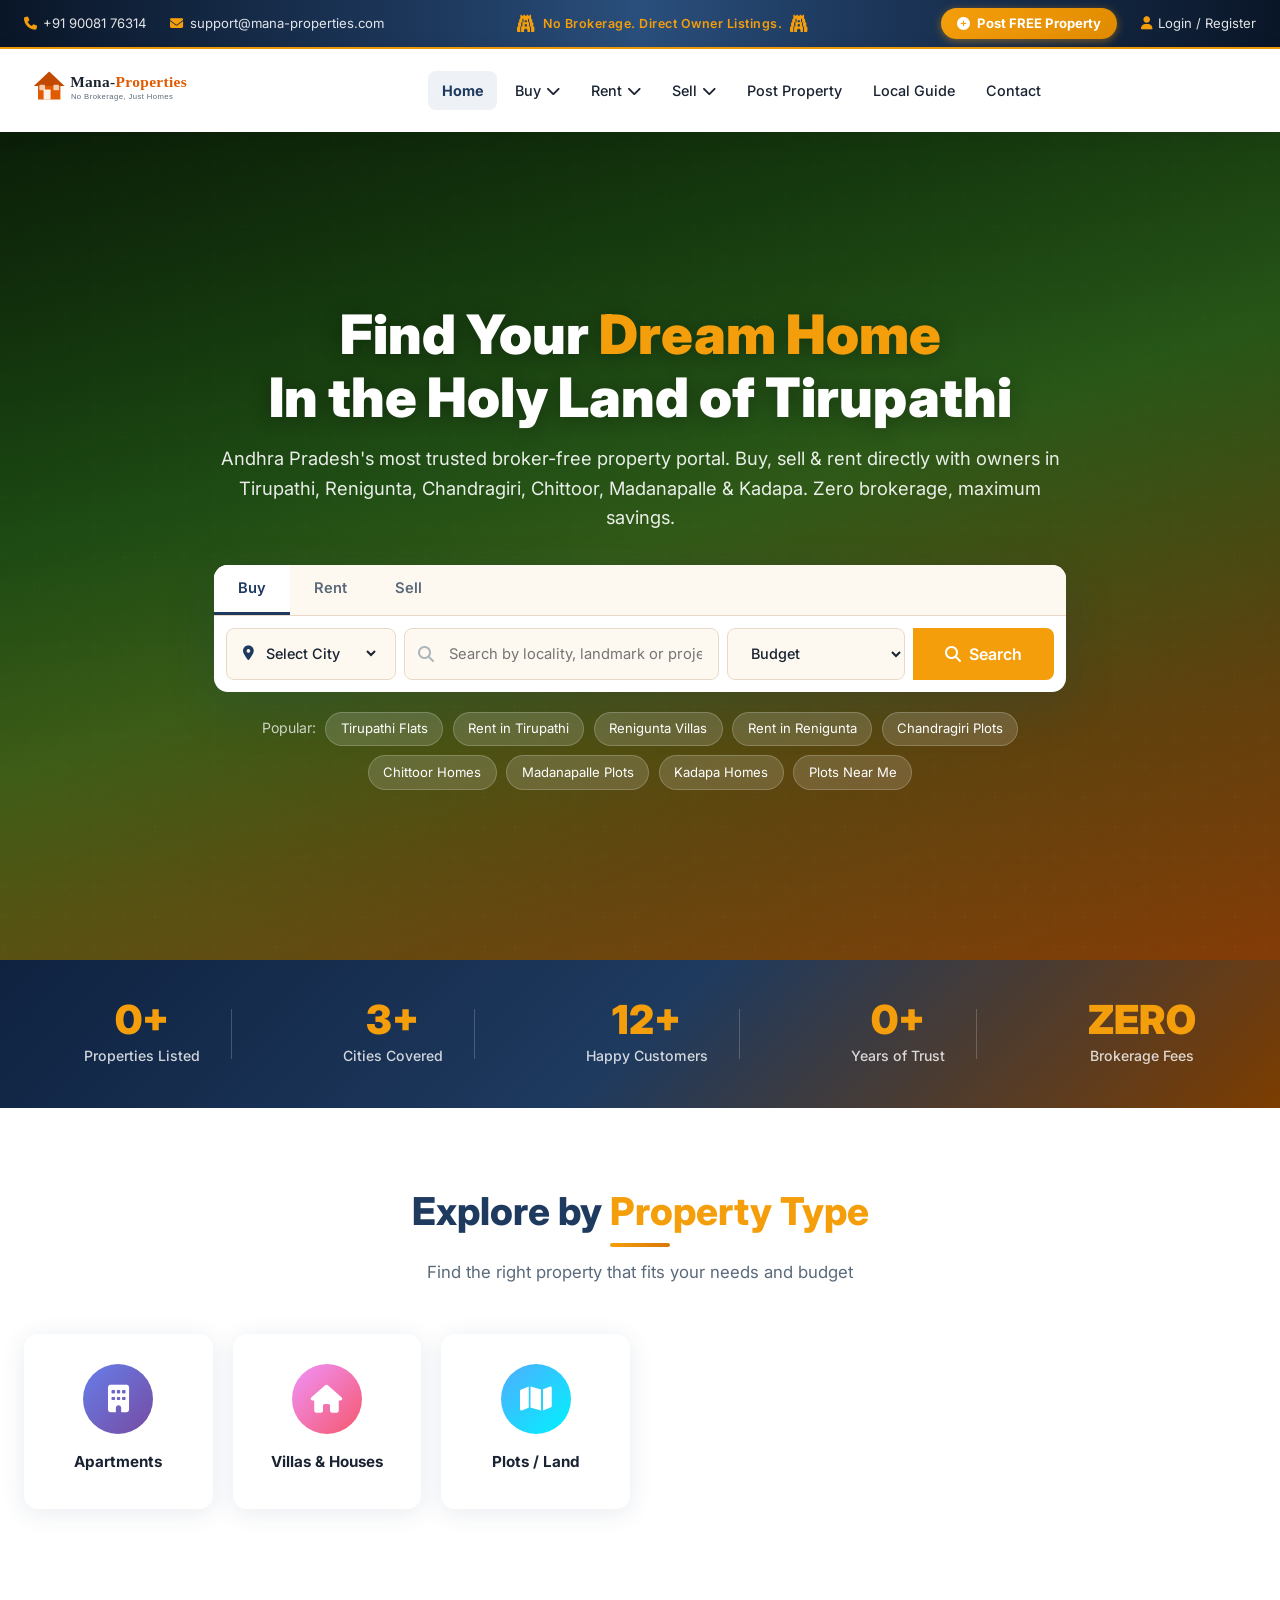
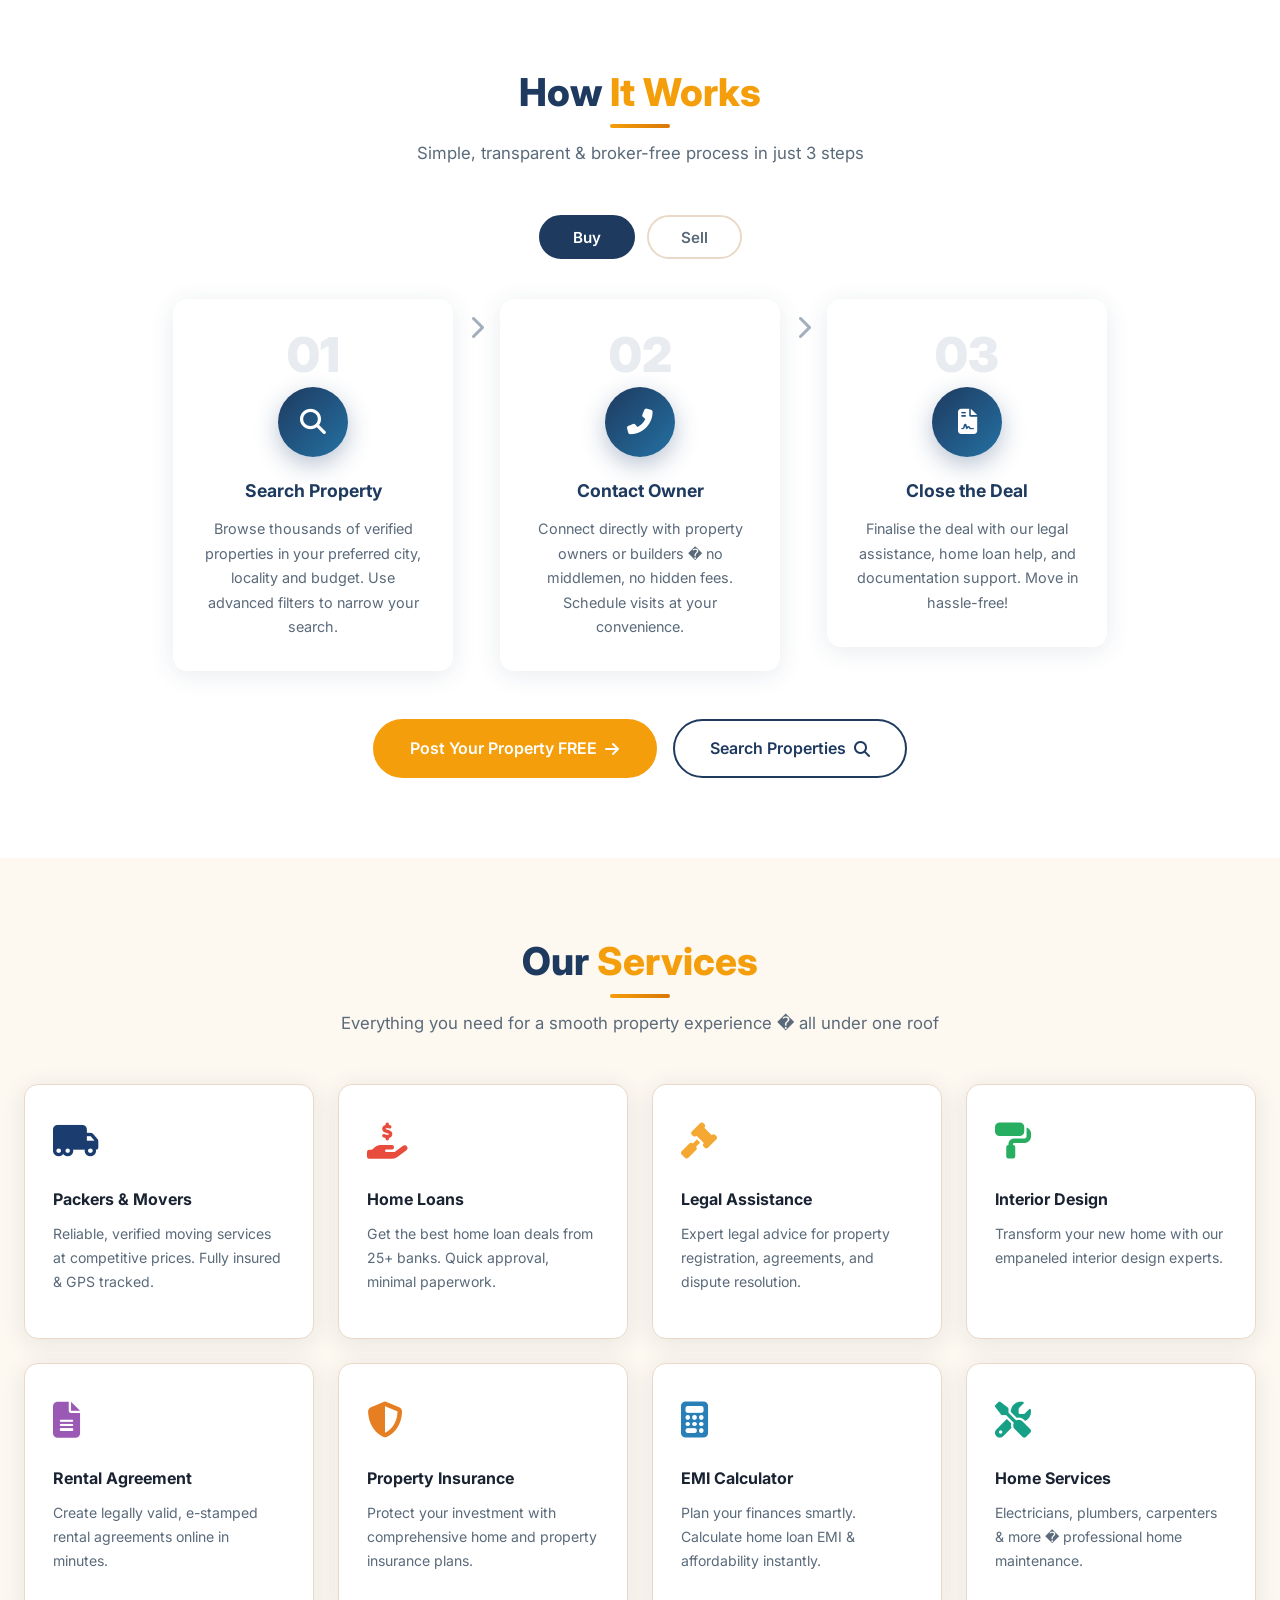
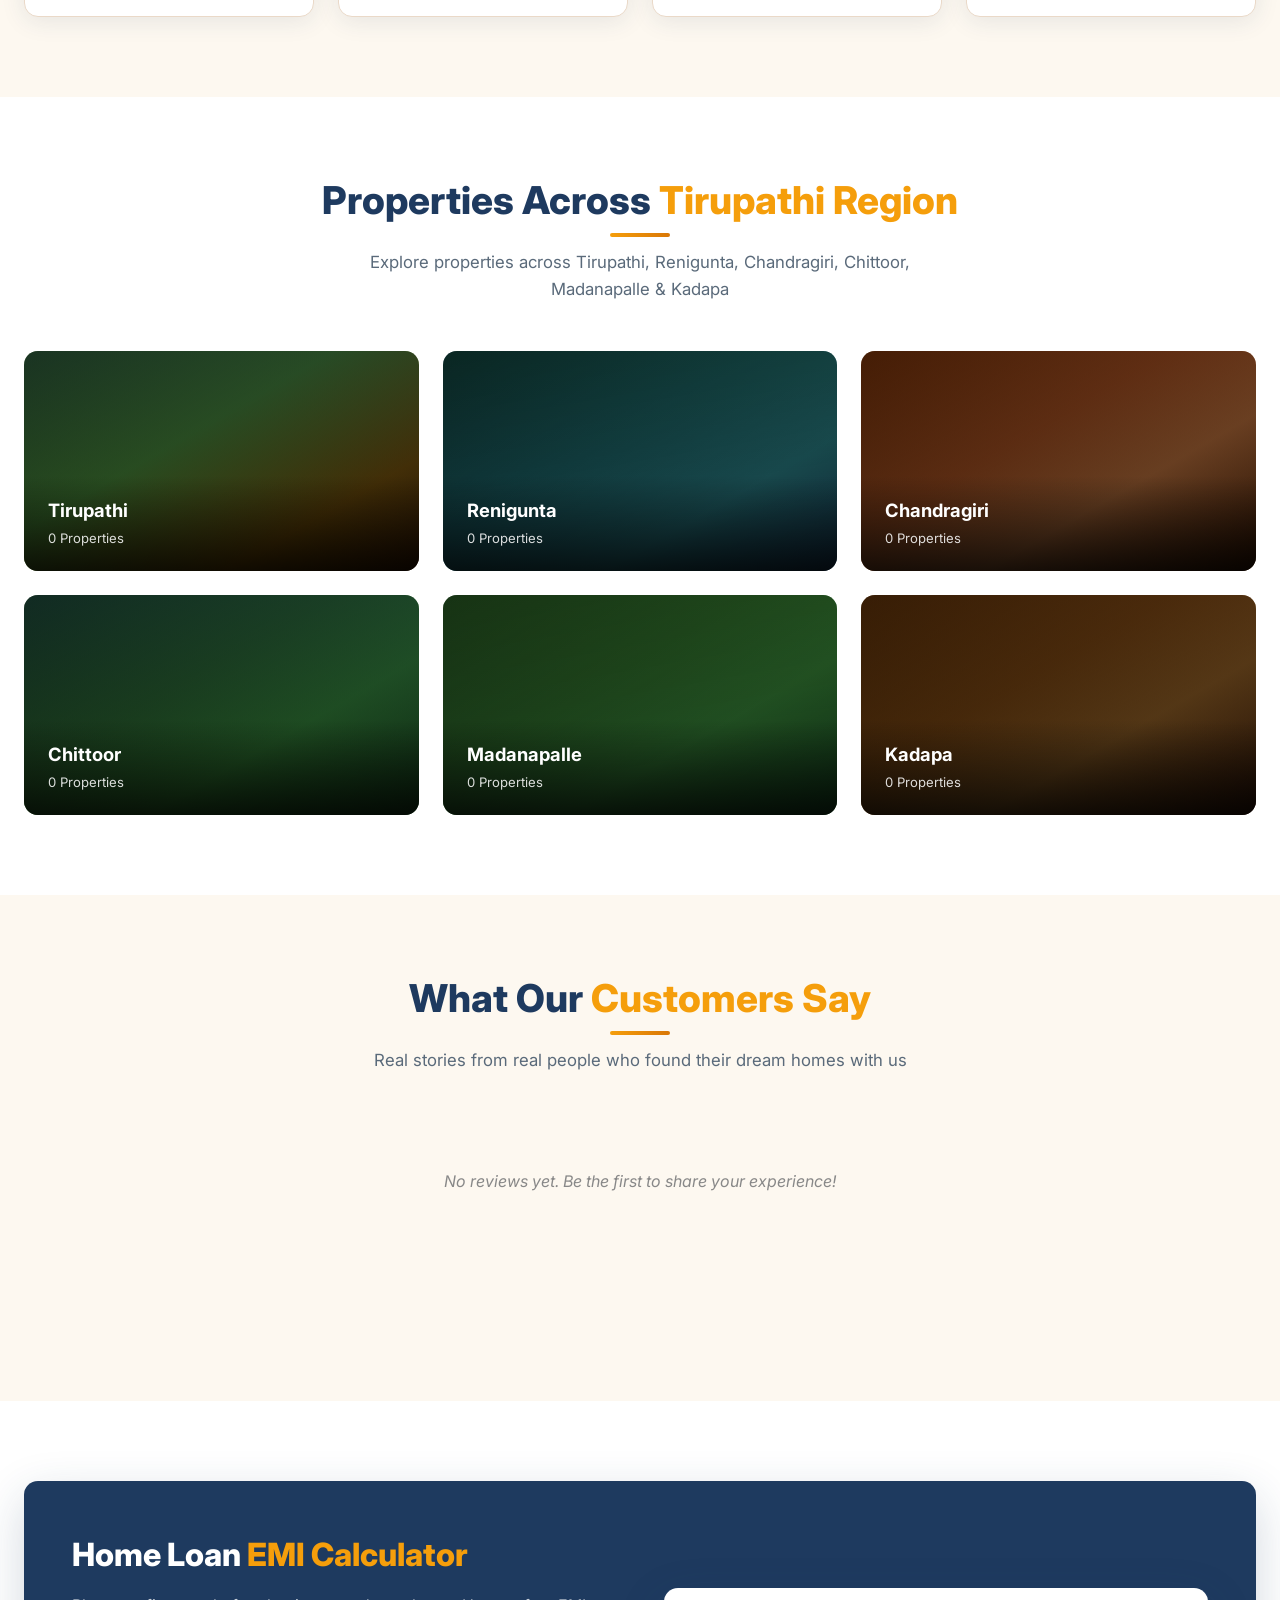
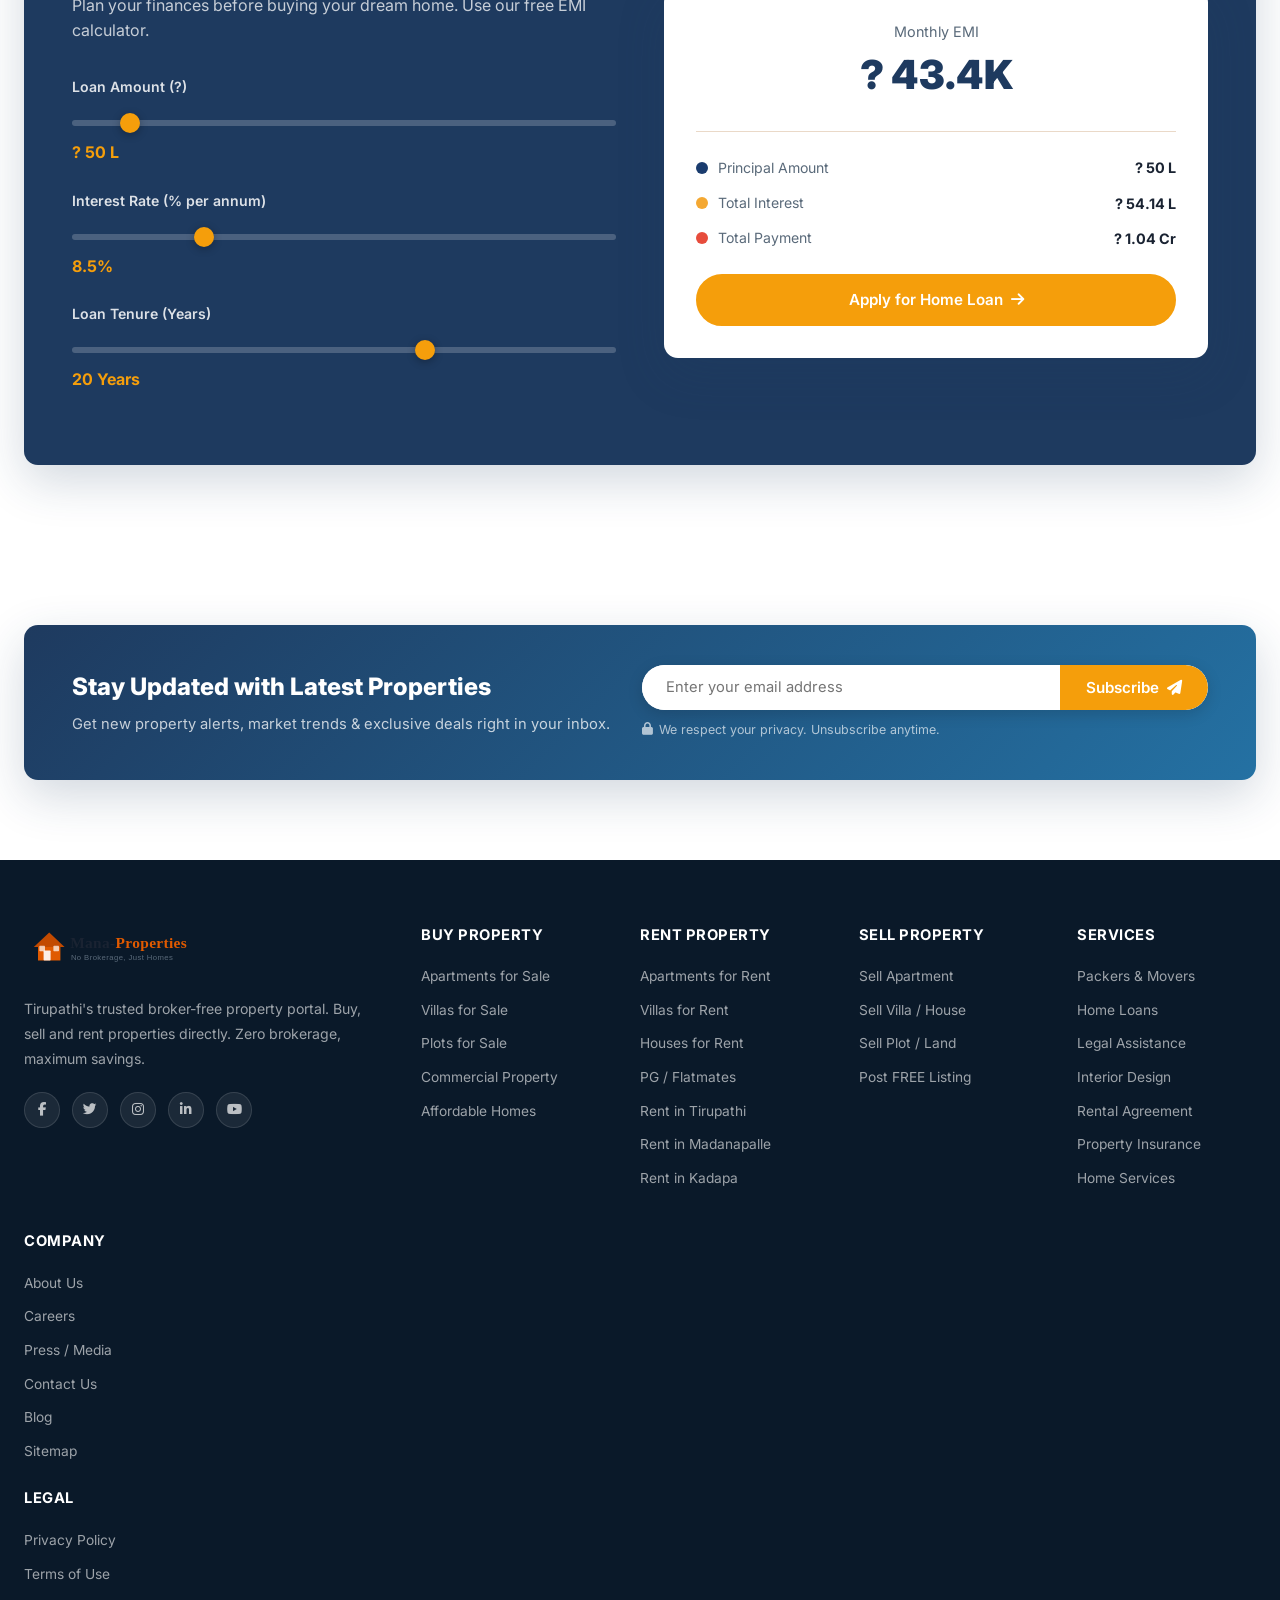
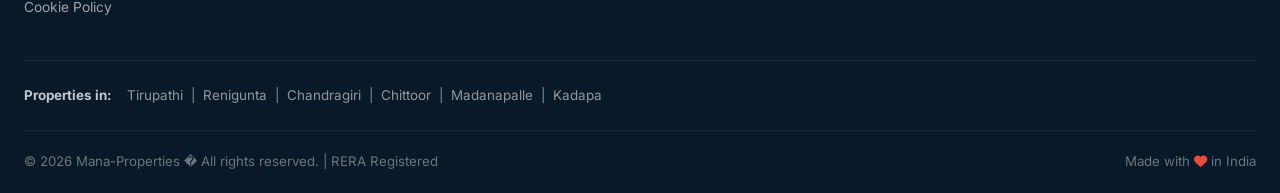
<file: index.html>
<!DOCTYPE html>
<html lang="en">
<head>
  <meta charset="UTF-8" />
  <meta name="viewport" content="width=device-width, initial-scale=1.0" />
  <title>Mana-Properties � Buy, Sell & Rent Property in Tirupathi, Renigunta, Chandragiri, Chittoor, Madanapalle & Kadapa</title>
  <meta name="description" content="Find your dream home with Mana-Properties. Buy, sell or rent residential properties in Tirupathi, Renigunta, Chandragiri, Chittoor, Madanapalle and Kadapa directly without paying any brokerage.">
  <link rel="stylesheet" href="css/style.css" />
  <link rel="stylesheet" href="https://cdnjs.cloudflare.com/ajax/libs/font-awesome/6.5.0/css/all.min.css" />
  <link href="https://fonts.googleapis.com/css2?family=Inter:wght@300;400;500;600;700;800&display=swap" rel="stylesheet" />
</head>
<body>

  <!-- ===== TOP BAR ===== -->
  <div class="topbar">
    <div class="container topbar-inner">
      <div class="topbar-left">
        <span><i class="fa fa-phone"></i> +91 90081 76314</span>
        <span><i class="fa fa-envelope"></i> support@mana-properties.com</span>
      </div>
      <div class="topbar-center">
        <i class="fa fa-gopuram"></i>
        <span>No Brokerage. Direct Owner Listings.</span>
        <i class="fa fa-gopuram"></i>
      </div>
      <div class="topbar-right">
        <a href="post-property.html"><i class="fa fa-plus-circle"></i> Post FREE Property</a>
        <a href='auth.html' class="login-link" onclick="window.location.href='auth.html'"><i class="fa fa-user"></i> Login / Register</a>
      </div>
    </div>
  </div>

  <!-- ===== NAVBAR ===== -->
  <nav class="navbar" id="navbar">
    <div class="container nav-inner">
      <a href="index.html" class="logo">
        <img src="images/logo.svg" alt="Mana-Properties � No Brokerage, Just Homes" class="logo-img" />
      </a>
      <ul class="nav-links" id="navLinks">
        <li><a href="index.html" class="active">Home</a></li>
        <li class="dropdown">
          <a href="#">Buy <i class="fa fa-chevron-down"></i></a>
          <div class="dropdown-menu">
            <a href="properties.html?type=buy&cat=apartment">Apartments</a>
            <a href="properties.html?type=buy&cat=villa">Villas &amp; Houses</a>
            <a href="properties.html?type=buy&cat=plot">Plots / Land</a>
          </div>
        </li>
        <li class="dropdown">
          <a href="#">Rent <i class="fa fa-chevron-down"></i></a>
          <div class="dropdown-menu">
            <a href="properties.html?type=rent&cat=apartment">Apartments for Rent</a>
            <a href="properties.html?type=rent&cat=villa">Villas for Rent</a>
            <a href="properties.html?type=rent&cat=house">Independent Houses</a>
            <a href="properties.html?type=rent&cat=pg">PG / Flatmates</a>
          </div>
        </li>
        <li class="dropdown">
          <a href="#">Sell <i class="fa fa-chevron-down"></i></a>
          <div class="dropdown-menu">
            <a href="properties.html?type=sell&cat=apartment">Sell Apartment</a>
            <a href="properties.html?type=sell&cat=villa">Sell Villa / House</a>
            <a href="properties.html?type=sell&cat=plot">Sell Plot / Land</a>
          </div>
        </li>
        <li><a href="post-property.html">Post Property</a></li>
        <li><a href="best-areas-tirupati.html">Local Guide</a></li>
        <li><a href="contact.html">Contact</a></li>
      </ul>
      <div class="nav-actions">
        <button class="hamburger" id="hamburger" onclick="toggleNav()">
          <span></span><span></span><span></span>
        </button>
      </div>
    </div>
  </nav>

  <!-- ===== HERO SECTION ===== -->
  <section class="hero">
    <div class="hero-overlay"></div>
    <div class="hero-content">
      <h1>Find Your <span class="highlight">Dream Home</span><br/>In the Holy Land of Tirupathi</h1>
      <p>Andhra Pradesh's most trusted broker-free property portal. Buy, sell &amp; rent directly with owners in Tirupathi, Renigunta, Chandragiri, Chittoor, Madanapalle &amp; Kadapa. Zero brokerage, maximum savings.</p>

      <!-- Search Tabs -->
      <div class="search-box">
        <div class="search-tabs">
          <button class="tab-btn active" onclick="switchTab(this, 'buy')">Buy</button>
          <button class="tab-btn" onclick="switchTab(this, 'rent')">Rent</button>
          <button class="tab-btn" onclick="switchTab(this, 'sell')">Sell</button>
        </div>
        <div class="search-form">
          <div class="search-city">
            <i class="fa fa-map-marker-alt"></i>
            <select id="citySelect">
              <option value="">Select City</option>
              <option>Tirupathi</option>
              <option>Renigunta</option>
              <option>Chandragiri</option>
              <option>Chittoor</option>
              <option>Madanapalle</option>
              <option>Kadapa</option>
            </select>
          </div>
          <div class="search-input-wrap">
            <input type="text" id="searchInput" placeholder="Search by locality, landmark or project name..." />
            <i class="fa fa-search"></i>
          </div>
          <div class="search-filter-wrap" id="budgetFilter">
            <select id="budgetSelect">
              <option value="">Budget</option>
              <option>Under ?20 Lakhs</option>
              <option>?20L � ?40L</option>
              <option>?40L � ?60L</option>
              <option>?60L � ?80L</option>
              <option>?80L � ?1 Cr</option>
              <option>?1Cr � ?2Cr</option>
              <option>Above ?2 Cr</option>
            </select>
          </div>
          <button class="btn btn-search" onclick="doSearch()"><i class="fa fa-search"></i> Search</button>
        </div>
      </div>

      <!-- Quick links -->
      <div class="quick-links">
        <span>Popular:</span>
        <a href="properties.html?type=buy&city=Tirupathi">Tirupathi Flats</a>
        <a href="properties.html?type=rent&city=Tirupathi">Rent in Tirupathi</a>
        <a href="properties.html?type=buy&city=Renigunta">Renigunta Villas</a>
        <a href="properties.html?type=rent&city=Renigunta">Rent in Renigunta</a>
        <a href="properties.html?type=buy&city=Chandragiri">Chandragiri Plots</a>
        <a href="properties.html?type=buy&city=Chittoor">Chittoor Homes</a>
        <a href="properties.html?type=buy&city=Madanapalle">Madanapalle Plots</a>
        <a href="properties.html?type=buy&city=Kadapa">Kadapa Homes</a>
        <a href="properties.html?type=buy&cat=plot">Plots Near Me</a>
      </div>
    </div>
  </section>

  <!-- ===== STATS SECTION ===== -->
  <section class="stats-section">
    <div class="container">
      <div class="stats-grid">
        <div class="stat-item">
          <h3 class="counter" data-target="0">0</h3>
          <p>Properties Listed</p>
        </div>
        <div class="stat-item">
          <h3 class="counter" data-target="6">0</h3>
          <p>Cities Covered</p>
        </div>
        <div class="stat-item">
          <h3 class="counter" data-target="20">0</h3>
          <p>Happy Customers</p>
        </div>
        <div class="stat-item">
          <h3 class="counter" data-target="1">0</h3>
          <p>Years of Trust</p>
        </div>
        <div class="stat-item">
          <h3>ZERO</h3>
          <p>Brokerage Fees</p>
        </div>
      </div>
    </div>
  </section>

  <!-- ===== PROPERTY TYPE SECTION ===== -->
  <section class="property-types section">
    <div class="container">
      <div class="section-header">
        <h2>Explore by <span class="highlight">Property Type</span></h2>
        <p>Find the right property that fits your needs and budget</p>
      </div>
      <div class="type-grid">
        <a href="properties.html?cat=apartment" class="type-card">
          <div class="type-icon" style="background: linear-gradient(135deg, #667eea, #764ba2);">
            <i class="fa fa-building"></i>
          </div>
          <h4>Apartments</h4>
        </a>
        <a href="properties.html?cat=villa" class="type-card">
          <div class="type-icon" style="background: linear-gradient(135deg, #f093fb, #f5576c);">
            <i class="fa fa-home"></i>
          </div>
          <h4>Villas &amp; Houses</h4>
        </a>
        <a href="properties.html?cat=plot" class="type-card">
          <div class="type-icon" style="background: linear-gradient(135deg, #4facfe, #00f2fe);">
            <i class="fa fa-map"></i>
          </div>
          <h4>Plots / Land</h4>
        </a>

      </div>
    </div>
  </section>

  <!-- ===== HOW IT WORKS ===== -->
  <section class="how-it-works section">
    <div class="container">
      <div class="section-header">
        <h2>How <span class="highlight">It Works</span></h2>
        <p>Simple, transparent &amp; broker-free process in just 3 steps</p>
      </div>
      <div class="steps-tabs">
        <button class="step-tab active" onclick="switchSteps(this, 'buy-steps')">Buy</button>
        <button class="step-tab" onclick="switchSteps(this, 'sell-steps')">Sell</button>
      </div>

      <div class="steps-container active" id="buy-steps">
        <div class="steps-grid">
          <div class="step-item">
            <div class="step-num">01</div>
            <div class="step-icon"><i class="fa fa-search"></i></div>
            <h4>Search Property</h4>
            <p>Browse thousands of verified properties in your preferred city, locality and budget. Use advanced filters to narrow your search.</p>
          </div>
          <div class="step-arrow"><i class="fa fa-chevron-right"></i></div>
          <div class="step-item">
            <div class="step-num">02</div>
            <div class="step-icon"><i class="fa fa-phone-alt"></i></div>
            <h4>Contact Owner</h4>
            <p>Connect directly with property owners or builders � no middlemen, no hidden fees. Schedule visits at your convenience.</p>
          </div>
          <div class="step-arrow"><i class="fa fa-chevron-right"></i></div>
          <div class="step-item">
            <div class="step-num">03</div>
            <div class="step-icon"><i class="fa fa-file-contract"></i></div>
            <h4>Close the Deal</h4>
            <p>Finalise the deal with our legal assistance, home loan help, and documentation support. Move in hassle-free!</p>
          </div>
        </div>
      </div>

      <div class="steps-container" id="sell-steps">
        <div class="steps-grid">
          <div class="step-item">
            <div class="step-num">01</div>
            <div class="step-icon"><i class="fa fa-camera"></i></div>
            <h4>List Your Property</h4>
            <p>Post your property for FREE with photos, description and key details. Reach lakhs of serious buyers &amp; renters instantly.</p>
          </div>
          <div class="step-arrow"><i class="fa fa-chevron-right"></i></div>
          <div class="step-item">
            <div class="step-num">02</div>
            <div class="step-icon"><i class="fa fa-users"></i></div>
            <h4>Get Enquiries</h4>
            <p>Genuine buyers &amp; tenants will contact you directly. Manage all enquiries from your dashboard conveniently.</p>
          </div>
          <div class="step-arrow"><i class="fa fa-chevron-right"></i></div>
          <div class="step-item">
            <div class="step-num">03</div>
            <div class="step-icon"><i class="fa fa-handshake"></i></div>
            <h4>Seal the Deal</h4>
            <p>Negotiate directly, finalize the price, and complete the transaction with our end-to-end legal and documentation support.</p>
          </div>
        </div>
      </div>

      <div class="hiw-cta">
        <a href="post-property.html" class="btn btn-primary btn-lg">Post Your Property FREE <i class="fa fa-arrow-right"></i></a>
        <a href="properties.html" class="btn btn-outline btn-lg">Search Properties <i class="fa fa-search"></i></a>
      </div>
    </div>
  </section>

  <!-- ===== SERVICES SECTION ===== -->
  <section class="services section bg-light">
    <div class="container">
      <div class="section-header">
        <h2>Our <span class="highlight">Services</span></h2>
        <p>Everything you need for a smooth property experience � all under one roof</p>
      </div>
      <div class="services-grid">
        <div class="service-card">
          <div class="svc-icon" style="color: #1a3c6e;"><i class="fa fa-truck-moving"></i></div>
          <h4>Packers &amp; Movers</h4>
          <p>Reliable, verified moving services at competitive prices. Fully insured &amp; GPS tracked.</p>
        </div>
        <div class="service-card">
          <div class="svc-icon" style="color: #e74c3c;"><i class="fa fa-hand-holding-usd"></i></div>
          <h4>Home Loans</h4>
          <p>Get the best home loan deals from 25+ banks. Quick approval, minimal paperwork.</p>
        </div>
        <div class="service-card">
          <div class="svc-icon" style="color: #f4a832;"><i class="fa fa-gavel"></i></div>
          <h4>Legal Assistance</h4>
          <p>Expert legal advice for property registration, agreements, and dispute resolution.</p>
        </div>
        <div class="service-card">
          <div class="svc-icon" style="color: #27ae60;"><i class="fa fa-paint-roller"></i></div>
          <h4>Interior Design</h4>
          <p>Transform your new home with our empaneled interior design experts.</p>
        </div>
        <div class="service-card">
          <div class="svc-icon" style="color: #9b59b6;"><i class="fa fa-file-alt"></i></div>
          <h4>Rental Agreement</h4>
          <p>Create legally valid, e-stamped rental agreements online in minutes.</p>
        </div>
        <div class="service-card">
          <div class="svc-icon" style="color: #e67e22;"><i class="fa fa-shield-alt"></i></div>
          <h4>Property Insurance</h4>
          <p>Protect your investment with comprehensive home and property insurance plans.</p>
        </div>
        <div class="service-card">
          <div class="svc-icon" style="color: #2980b9;"><i class="fa fa-calculator"></i></div>
          <h4>EMI Calculator</h4>
          <p>Plan your finances smartly. Calculate home loan EMI &amp; affordability instantly.</p>
        </div>
        <div class="service-card">
          <div class="svc-icon" style="color: #16a085;"><i class="fa fa-tools"></i></div>
          <h4>Home Services</h4>
          <p>Electricians, plumbers, carpenters &amp; more � professional home maintenance.</p>
        </div>
      </div>
    </div>
  </section>

  <!-- ===== POPULAR CITIES ===== -->
  <section class="popular-cities section">
    <div class="container">
      <div class="section-header">
        <h2>Properties Across <span class="highlight">Tirupathi Region</span></h2>
        <p>Explore properties across Tirupathi, Renigunta, Chandragiri, Chittoor, Madanapalle &amp; Kadapa</p>
      </div>
      <div class="cities-grid cities-grid-3" style="grid-template-columns:repeat(3,1fr);">
        <a href="properties.html?city=Tirupathi" class="city-card">
          <div class="city-bg city-tpt"></div>
          <div class="city-info">
            <h4>Tirupathi</h4>
            <span id="city-count-tirupathi">0 Properties</span>
          </div>
        </a>
        <a href="properties.html?city=Renigunta" class="city-card">
          <div class="city-bg city-ren"></div>
          <div class="city-info">
            <h4>Renigunta</h4>
            <span id="city-count-renigunta">0 Properties</span>
          </div>
        </a>
        <a href="properties.html?city=Chandragiri" class="city-card">
          <div class="city-bg city-chan"></div>
          <div class="city-info">
            <h4>Chandragiri</h4>
            <span id="city-count-chandragiri">0 Properties</span>
          </div>
        </a>
        <a href="properties.html?city=Chittoor" class="city-card">
          <div class="city-bg city-chittoor"></div>
          <div class="city-info">
            <h4>Chittoor</h4>
            <span id="city-count-chittoor">0 Properties</span>
          </div>
        </a>
        <a href="properties.html?city=Madanapalle" class="city-card">
          <div class="city-bg city-madanapalle"></div>
          <div class="city-info">
            <h4>Madanapalle</h4>
            <span id="city-count-madanapalle">0 Properties</span>
          </div>
        </a>
        <a href="properties.html?city=Kadapa" class="city-card">
          <div class="city-bg city-kadapa"></div>
          <div class="city-info">
            <h4>Kadapa</h4>
            <span id="city-count-kadapa">0 Properties</span>
          </div>
        </a>
      </div>
    </div>
  </section>

  <!-- ===== TESTIMONIALS ===== -->
  <section class="testimonials section bg-light">
    <div class="container">
      <div class="section-header">
        <h2>What Our <span class="highlight">Customers Say</span></h2>
        <p>Real stories from real people who found their dream homes with us</p>
      </div>
      <div class="testimonials-slider" id="testimonialsSlider">
        <!-- Reviews are loaded dynamically from main.js -->
      </div>

      <div class="slider-controls" id="sliderControls" style="display:none;">
        <button onclick="prevSlide()"><i class="fa fa-chevron-left"></i></button>
        <div class="slider-dots" id="sliderDots"></div>
        <button onclick="nextSlide()"><i class="fa fa-chevron-right"></i></button>
      </div>
    </div>
  </section>

  <!-- ===== EMI CALCULATOR ===== -->
  <section class="emi-calculator section">
    <div class="container">
      <div class="calc-wrapper">
        <div class="calc-left">
          <h2>Home Loan <span class="highlight">EMI Calculator</span></h2>
          <p>Plan your finances before buying your dream home. Use our free EMI calculator.</p>
          <div class="calc-form">
            <div class="calc-group">
              <label>Loan Amount (?)</label>
              <input type="range" id="loanAmt" min="500000" max="50000000" step="100000" value="5000000" oninput="calcEMI()"/>
              <div class="range-val">? <span id="loanAmtVal">50,00,000</span></div>
            </div>
            <div class="calc-group">
              <label>Interest Rate (% per annum)</label>
              <input type="range" id="interestRate" min="5" max="20" step="0.1" value="8.5" oninput="calcEMI()"/>
              <div class="range-val"><span id="rateVal">8.5</span>%</div>
            </div>
            <div class="calc-group">
              <label>Loan Tenure (Years)</label>
              <input type="range" id="tenureYrs" min="1" max="30" step="1" value="20" oninput="calcEMI()"/>
              <div class="range-val"><span id="tenureVal">20</span> Years</div>
            </div>
          </div>
        </div>
        <div class="calc-right">
          <div class="emi-result">
            <div class="emi-monthly">
              <p>Monthly EMI</p>
              <h2>? <span id="emiResult">43,391</span></h2>
            </div>
            <div class="emi-breakdown">
              <div class="emi-breakdown-item">
                <span class="dot-indicator" style="background:#1a3c6e;"></span>
                <span>Principal Amount</span>
                <strong>? <span id="principalDisp">50,00,000</span></strong>
              </div>
              <div class="emi-breakdown-item">
                <span class="dot-indicator" style="background:#f4a832;"></span>
                <span>Total Interest</span>
                <strong>? <span id="interestDisp">54,13,840</span></strong>
              </div>
              <div class="emi-breakdown-item">
                <span class="dot-indicator" style="background:#e74c3c;"></span>
                <span>Total Payment</span>
                <strong>? <span id="totalDisp">1,04,13,840</span></strong>
              </div>
            </div>
            <a href="#" class="btn btn-primary btn-block">Apply for Home Loan <i class="fa fa-arrow-right"></i></a>
          </div>
        </div>
      </div>
    </div>
  </section>


  <!-- ===== NEWSLETTER ===== -->
  <section class="newsletter section">
    <div class="container">
      <div class="newsletter-wrap">
        <div class="nl-left">
          <h3>Stay Updated with Latest Properties</h3>
          <p>Get new property alerts, market trends &amp; exclusive deals right in your inbox.</p>
        </div>
        <div class="nl-right">
          <form class="nl-form" onsubmit="subscribeNewsletter(event)">
            <input type="email" placeholder="Enter your email address" required />
            <button type="submit" class="btn btn-primary">Subscribe <i class="fa fa-paper-plane"></i></button>
          </form>
          <p class="nl-note"><i class="fa fa-lock"></i> We respect your privacy. Unsubscribe anytime.</p>
        </div>
      </div>
    </div>
  </section>

  <!-- ===== FOOTER ===== -->
  <footer class="footer">
    <div class="container">
      <div class="footer-grid">
        <div class="footer-col footer-brand">
          <a href="index.html" class="logo">
            <img src="images/logo.svg" alt="Mana-Properties � No Brokerage, Just Homes" class="logo-img" />
          </a>
          <p>Tirupathi's trusted broker-free property portal. Buy, sell and rent properties directly. Zero brokerage, maximum savings.</p>
          <div class="social-links">
            <a href="#" aria-label="Facebook"><i class="fab fa-facebook-f"></i></a>
            <a href="#" aria-label="Twitter"><i class="fab fa-twitter"></i></a>
            <a href="#" aria-label="Instagram"><i class="fab fa-instagram"></i></a>
            <a href="#" aria-label="LinkedIn"><i class="fab fa-linkedin-in"></i></a>
            <a href="#" aria-label="YouTube"><i class="fab fa-youtube"></i></a>
          </div>
        </div>

        <div class="footer-col">
          <h5>Buy Property</h5>
          <ul>
            <li><a href="properties.html?type=buy&cat=apartment">Apartments for Sale</a></li>
            <li><a href="properties.html?type=buy&cat=villa">Villas for Sale</a></li>
            <li><a href="properties.html?type=buy&cat=plot">Plots for Sale</a></li>
            <li><a href="properties.html?type=buy&cat=commercial">Commercial Property</a></li>
            <li><a href="properties.html?type=buy&budget=affordable">Affordable Homes</a></li>
          </ul>
        </div>

        <div class="footer-col">
          <h5>Rent Property</h5>
          <ul>
            <li><a href="properties.html?type=rent&cat=apartment">Apartments for Rent</a></li>
            <li><a href="properties.html?type=rent&cat=villa">Villas for Rent</a></li>
            <li><a href="properties.html?type=rent&cat=house">Houses for Rent</a></li>
            <li><a href="properties.html?type=rent&cat=pg">PG / Flatmates</a></li>
            <li><a href="properties.html?type=rent&city=Tirupathi">Rent in Tirupathi</a></li>
            <li><a href="properties.html?type=rent&city=Madanapalle">Rent in Madanapalle</a></li>
            <li><a href="properties.html?type=rent&city=Kadapa">Rent in Kadapa</a></li>
          </ul>
        </div>

        <div class="footer-col">
          <h5>Sell Property</h5>
          <ul>
            <li><a href="properties.html?type=sell&cat=apartment">Sell Apartment</a></li>
            <li><a href="properties.html?type=sell&cat=villa">Sell Villa / House</a></li>
            <li><a href="properties.html?type=sell&cat=plot">Sell Plot / Land</a></li>
            <li><a href="post-property.html">Post FREE Listing</a></li>
          </ul>
        </div>

        <div class="footer-col">
          <h5>Services</h5>
          <ul>
            <li><a href="#">Packers &amp; Movers</a></li>
            <li><a href="#">Home Loans</a></li>
            <li><a href="#">Legal Assistance</a></li>
            <li><a href="#">Interior Design</a></li>
            <li><a href="#">Rental Agreement</a></li>
            <li><a href="#">Property Insurance</a></li>
            <li><a href="#">Home Services</a></li>
          </ul>
        </div>

        <div class="footer-col">
          <h5>Company</h5>
          <ul>
            <li><a href="#">About Us</a></li>
            <li><a href="#">Careers</a></li>
            <li><a href="#">Press / Media</a></li>
            <li><a href="contact.html">Contact Us</a></li>
            <li><a href="#">Blog</a></li>
            <li><a href="#">Sitemap</a></li>
          </ul>
          <h5 style="margin-top:1.5rem;">Legal</h5>
          <ul>
            <li><a href="#">Privacy Policy</a></li>
            <li><a href="#">Terms of Use</a></li>
            <li><a href="#">Cookie Policy</a></li>
          </ul>
        </div>
      </div>

      <div class="footer-cities">
        <strong>Properties in:</strong>
        <a href="properties.html?city=Tirupathi">Tirupathi</a>|
        <a href="properties.html?city=Renigunta">Renigunta</a>|
        <a href="properties.html?city=Chandragiri">Chandragiri</a>|
        <a href="properties.html?city=Chittoor">Chittoor</a>|
        <a href="properties.html?city=Madanapalle">Madanapalle</a>|
        <a href="properties.html?city=Kadapa">Kadapa</a>
      </div>

      <div class="footer-bottom">
        <p>&copy; 2026 Mana-Properties � All rights reserved. | RERA Registered</p>
        <p>Made with <i class="fa fa-heart" style="color:#e74c3c;"></i> in India</p>
      </div>
    </div>
  </footer>

  <!-- ===== LOGIN MODAL ===== -->
  <div class="modal-overlay" id="login-modal" onclick="closeModalOutside(event, 'login-modal')">
    <div class="modal">
      <button class="modal-close" onclick="closeModal('login-modal')"><i class="fa fa-times"></i></button>
      <div class="modal-tabs">
        <button class="modal-tab active" onclick="switchModalTab(this, 'login-tab')">Login</button>
        <button class="modal-tab" onclick="switchModalTab(this, 'register-tab')">Register</button>
      </div>
      <div class="modal-body active" id="login-tab">
        <h3>Welcome Back!</h3>
        <form onsubmit="handleLogin(event)">
          <div class="form-group">
            <label>Mobile Number / Email</label>
            <input type="text" placeholder="+91 XXXXX XXXXX or email@example.com" required />
          </div>
          <div class="form-group">
            <label>Password</label>
            <input type="password" placeholder="Enter your password" required />
          </div>
          <div class="form-row">
            <label class="checkbox-label"><input type="checkbox" /> Remember me</label>
            <a href="#" class="forgot-link">Forgot Password?</a>
          </div>
          <button type="submit" class="btn btn-primary btn-block">Login</button>
        </form>
        <div class="or-divider"><span>OR</span></div>
        <button class="btn btn-social google-btn"><i class="fab fa-google"></i> Continue with Google</button>
        <button class="btn btn-social fb-btn"><i class="fab fa-facebook-f"></i> Continue with Facebook</button>
      </div>
      <div class="modal-body" id="register-tab">
        <h3>Create Your Account</h3>
        <form onsubmit="handleRegister(event)">
          <div class="form-group">
            <label>Full Name</label>
            <input type="text" placeholder="Your full name" required />
          </div>
          <div class="form-group">
            <label>Mobile Number</label>
            <input type="tel" placeholder="+91 XXXXX XXXXX" required />
          </div>
          <div class="form-group">
            <label>Email Address</label>
            <input type="email" placeholder="your@email.com" required />
          </div>
          <div class="form-group">
            <label>Password</label>
            <input type="password" placeholder="Create a strong password" required />
          </div>
          <div class="form-group">
            <label>I am a</label>
            <div class="radio-group">
              <label class="radio-label"><input type="radio" name="usertype" value="buyer" checked /> Buyer/Tenant</label>
              <label class="radio-label"><input type="radio" name="usertype" value="owner" /> Owner</label>
              <label class="radio-label"><input type="radio" name="usertype" value="builder" /> Builder</label>
            </div>
          </div>
          <button type="submit" class="btn btn-primary btn-block">Register Free</button>
        </form>
      </div>
    </div>
  </div>

  <!-- ===== SCROLL TO TOP ===== -->
  <button class="scroll-top" id="scrollTop" onclick="scrollToTop()"><i class="fa fa-chevron-up"></i></button>

  <script src="js/main.js"></script>
</body>
</html>
</file>
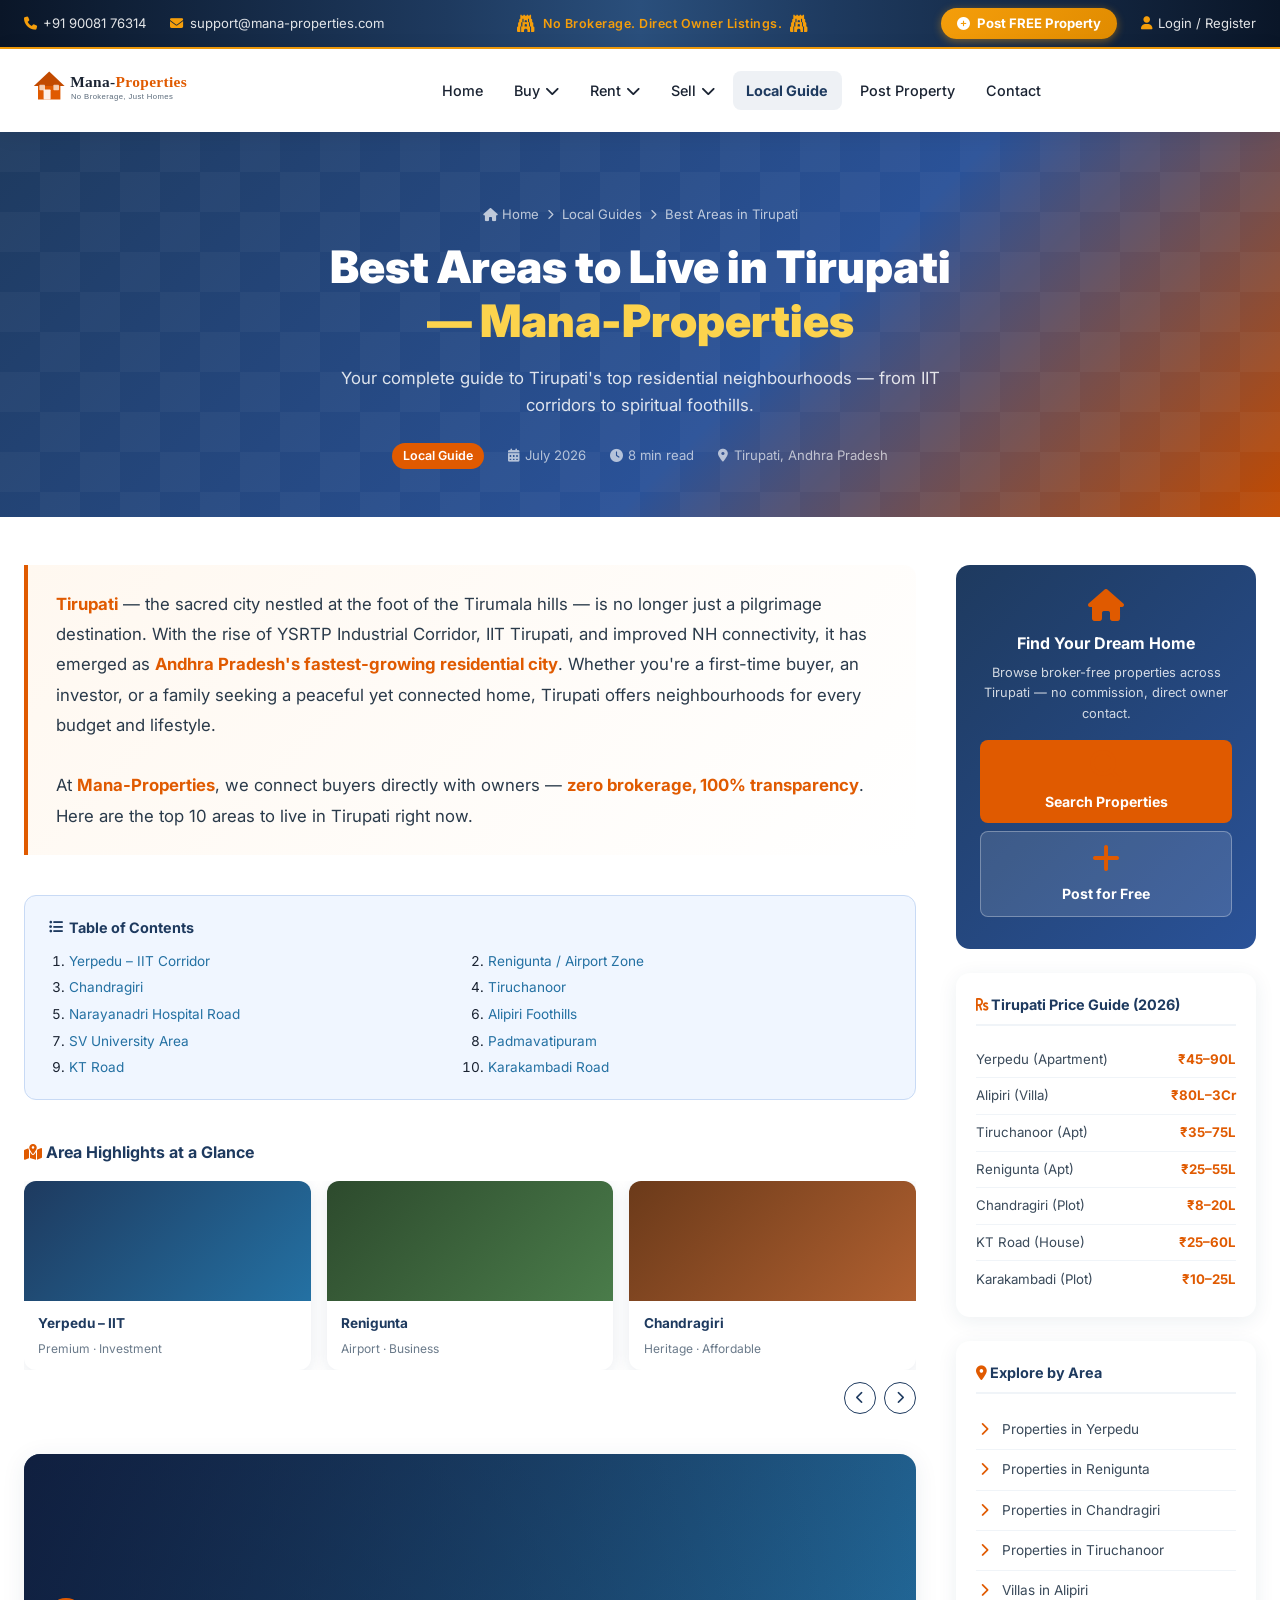
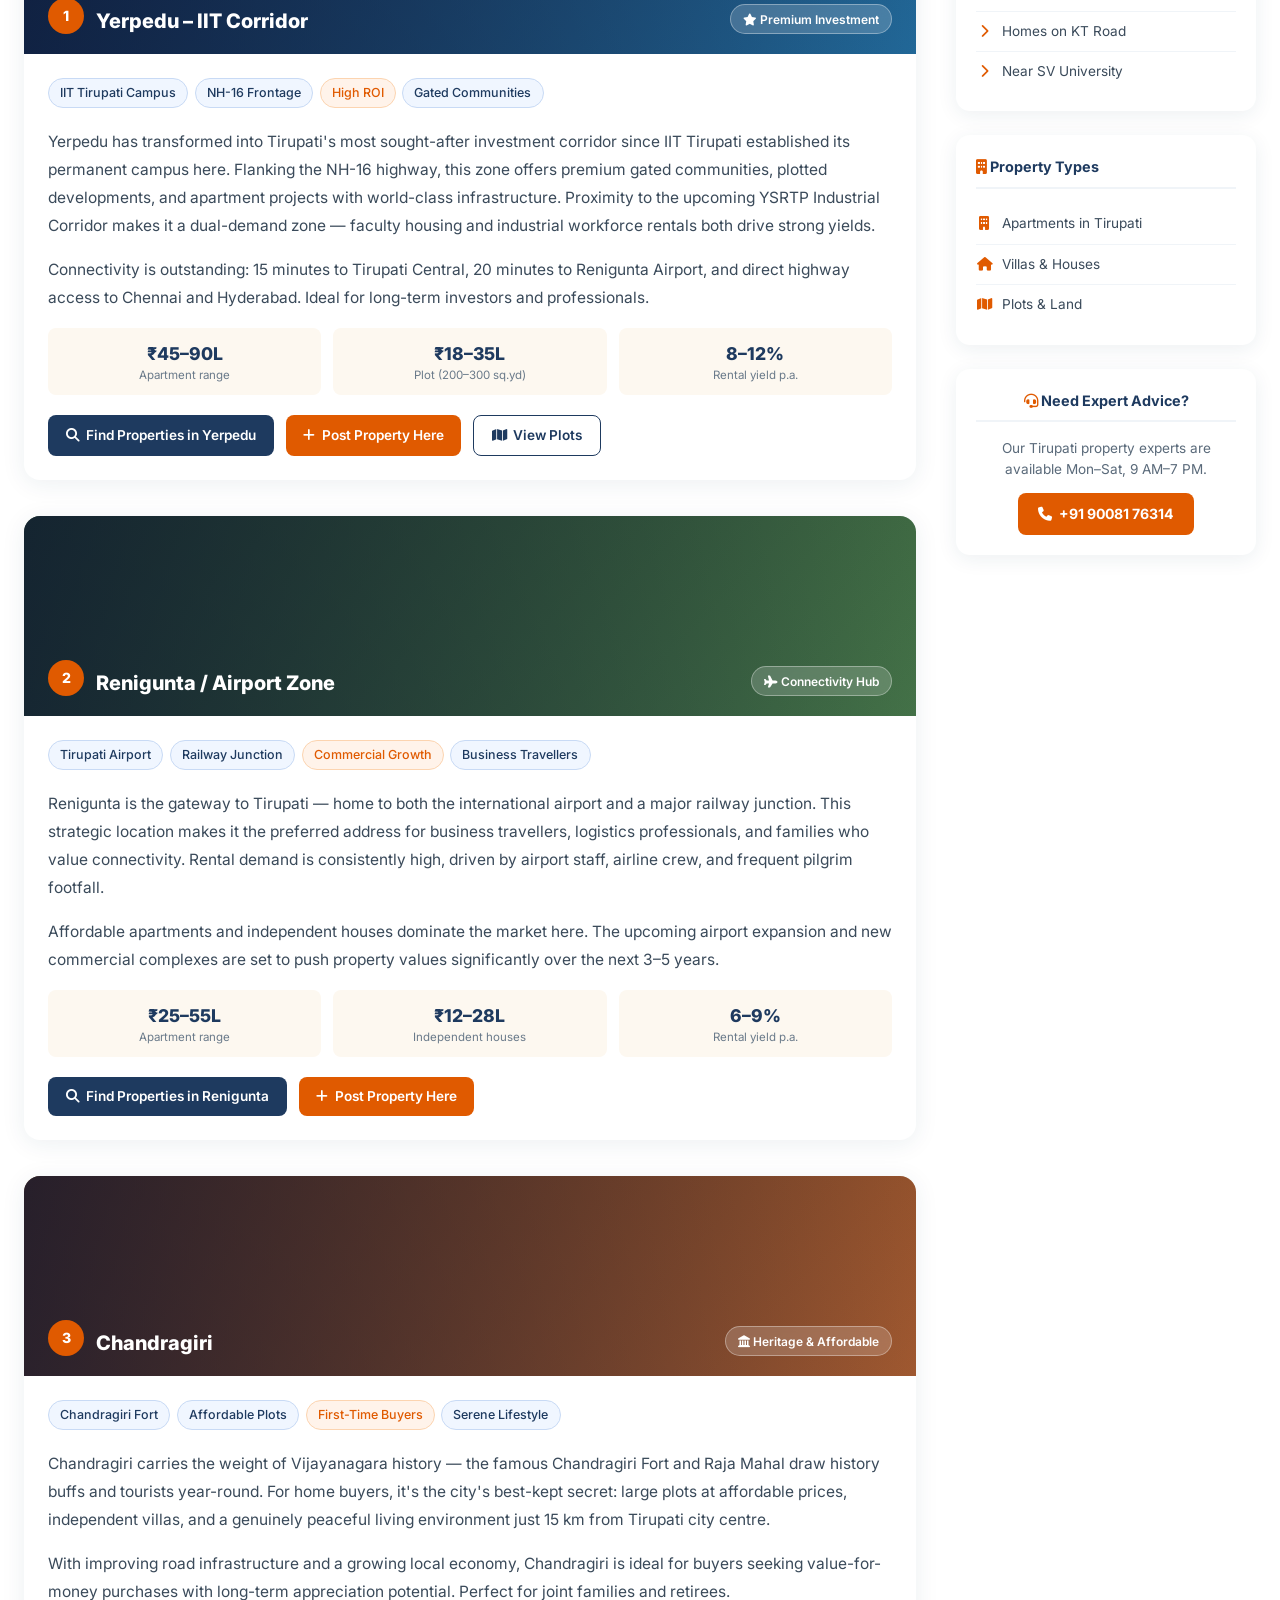
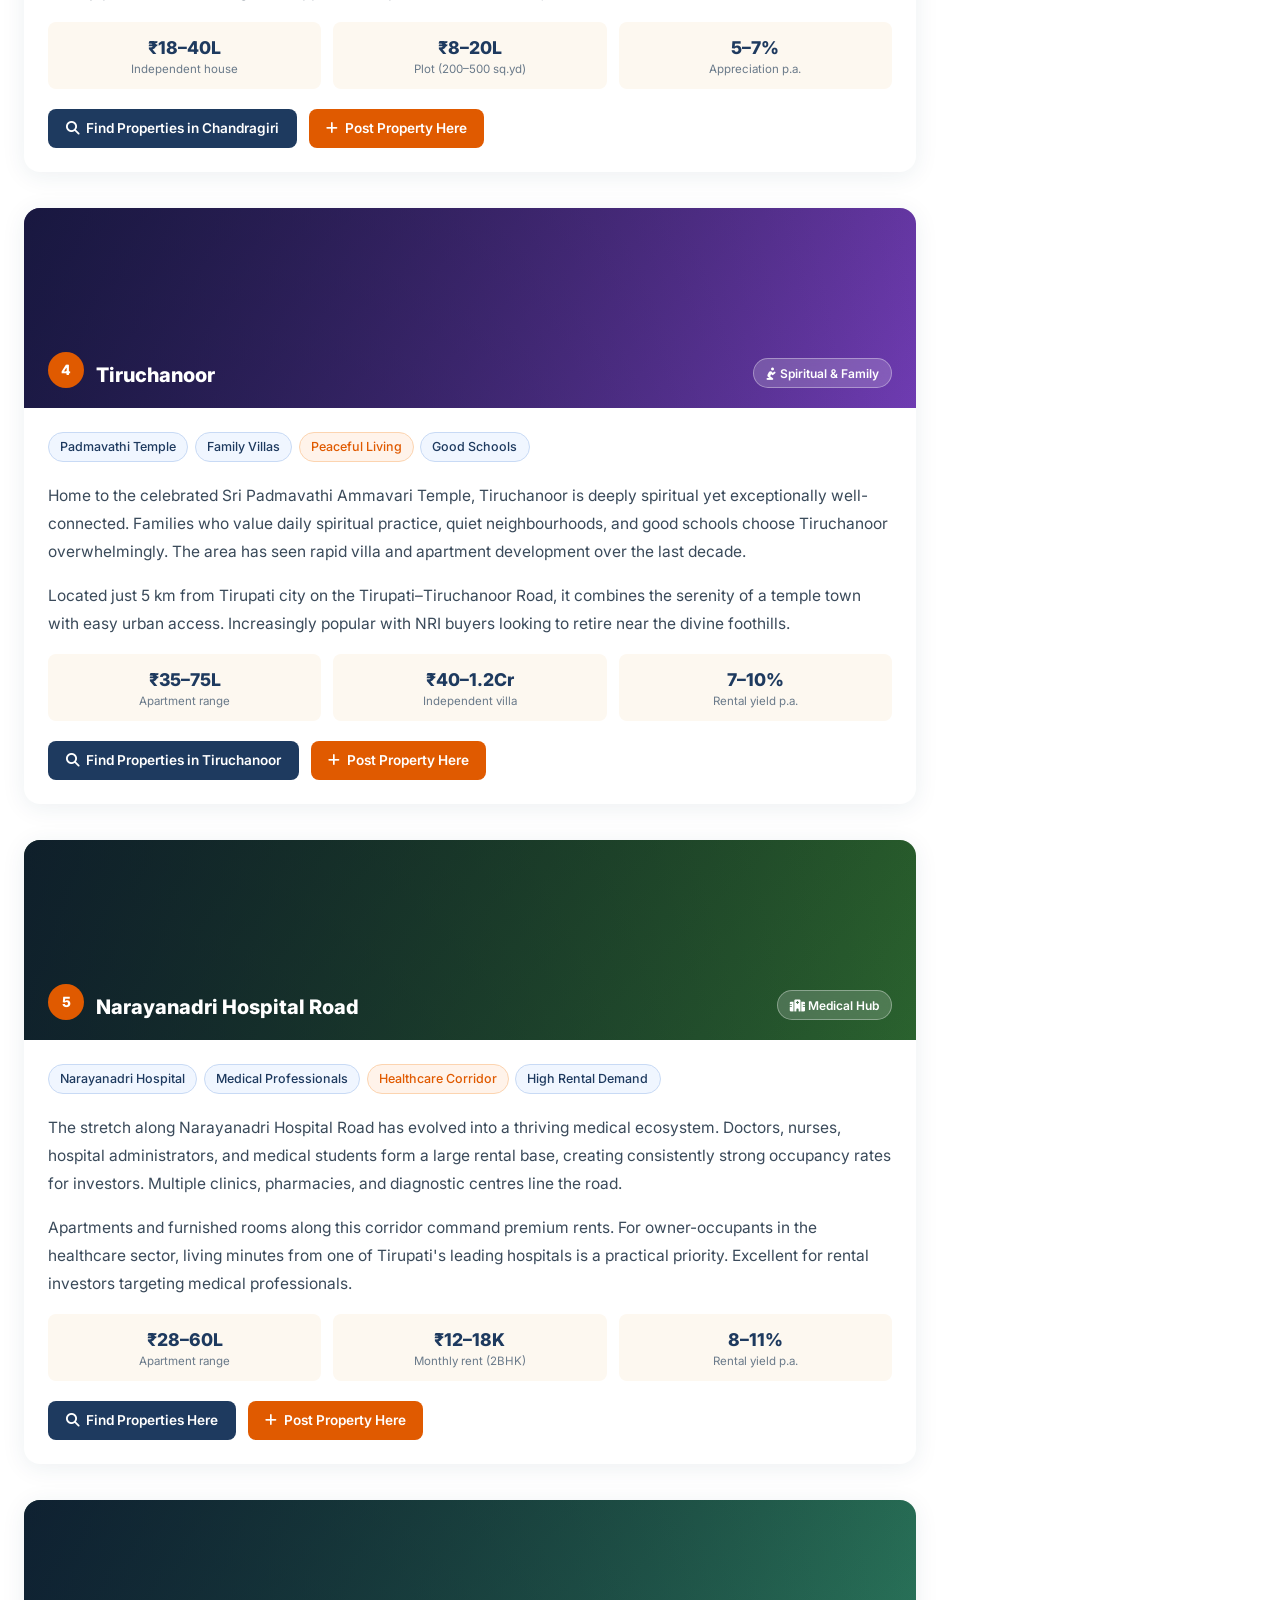
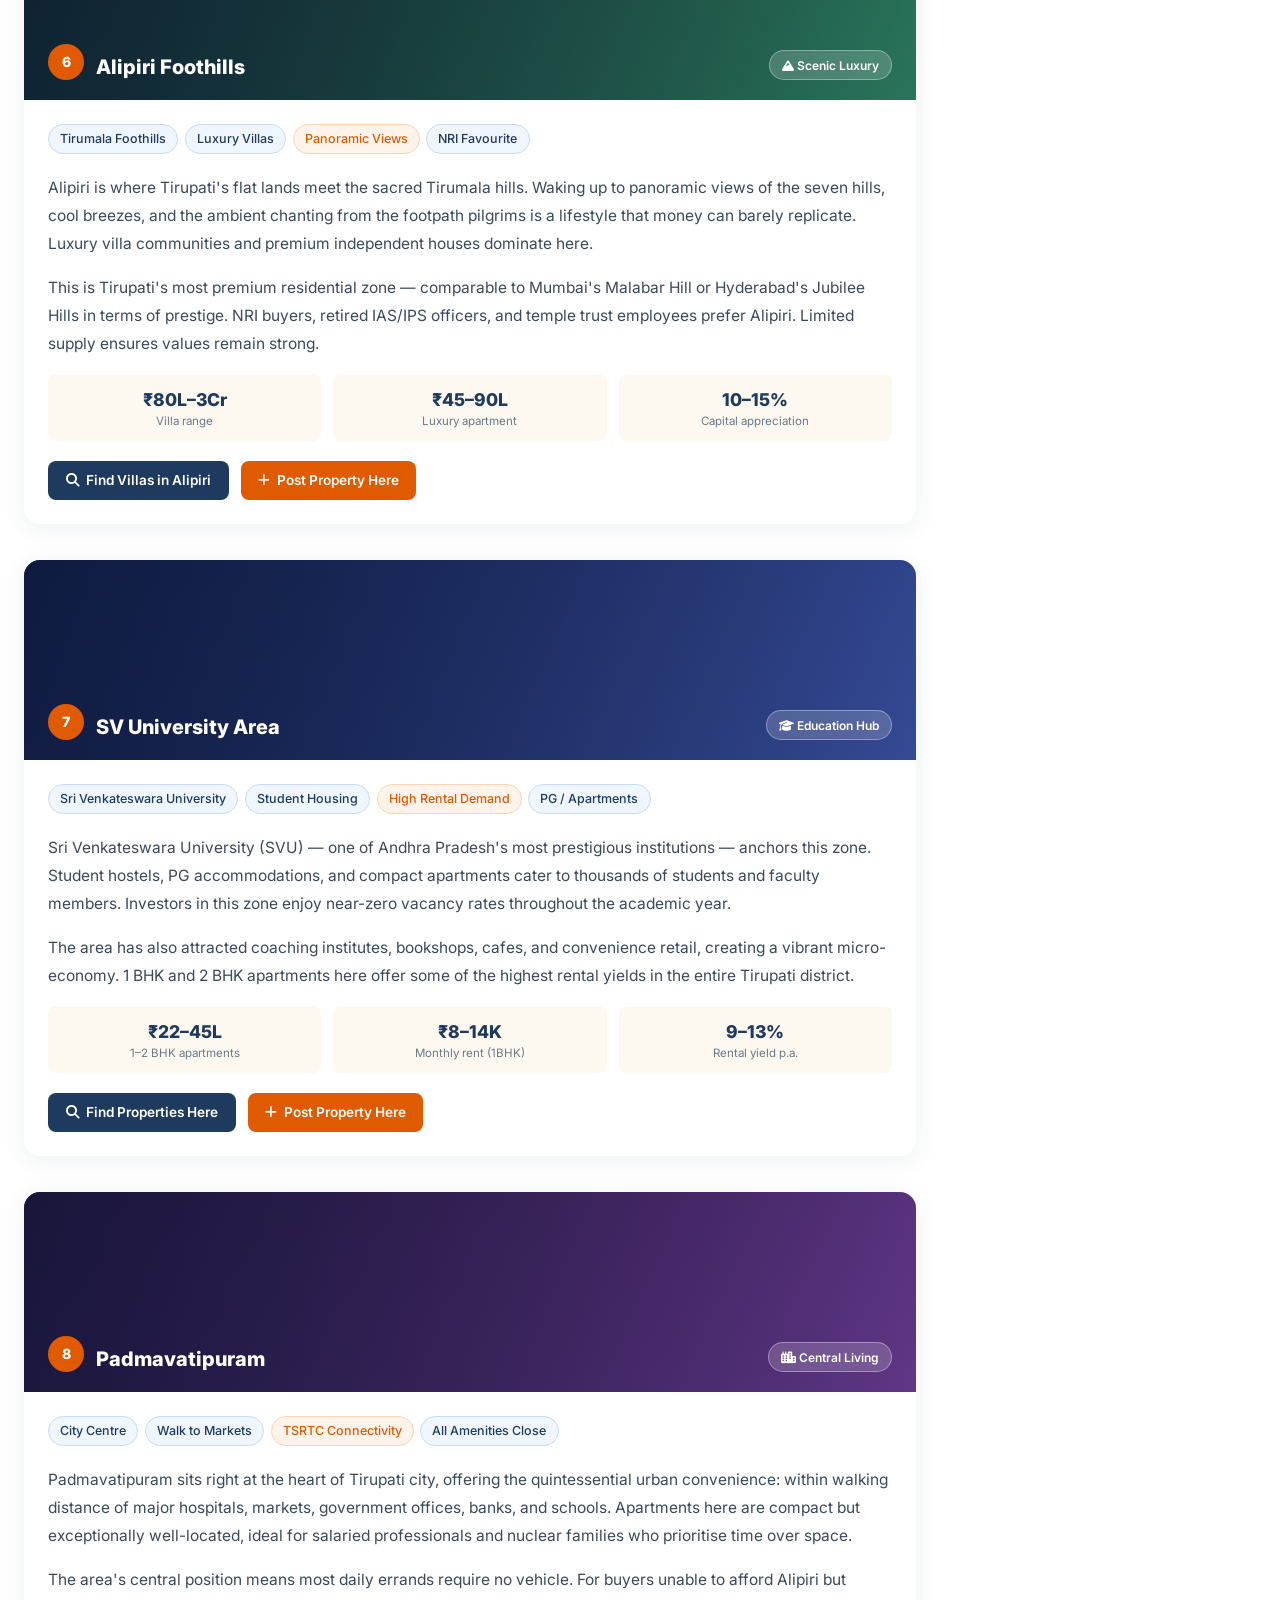
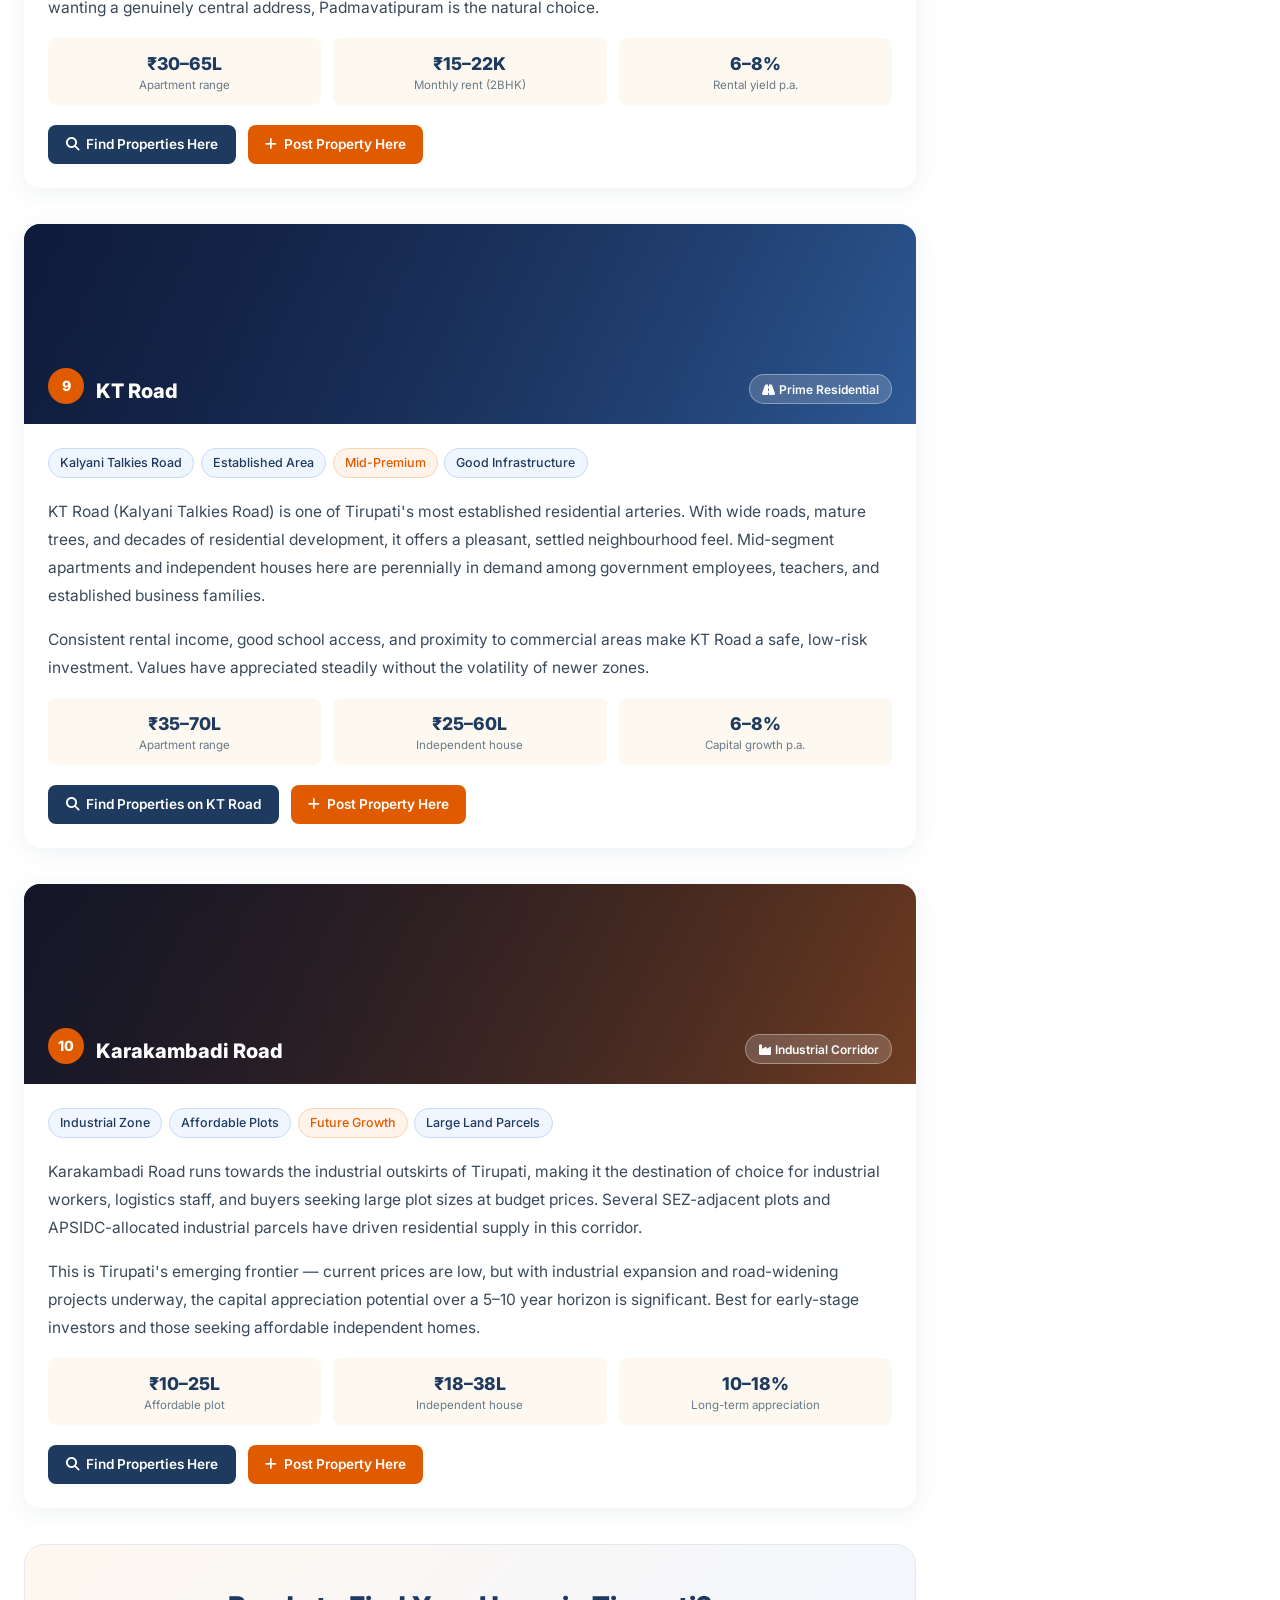
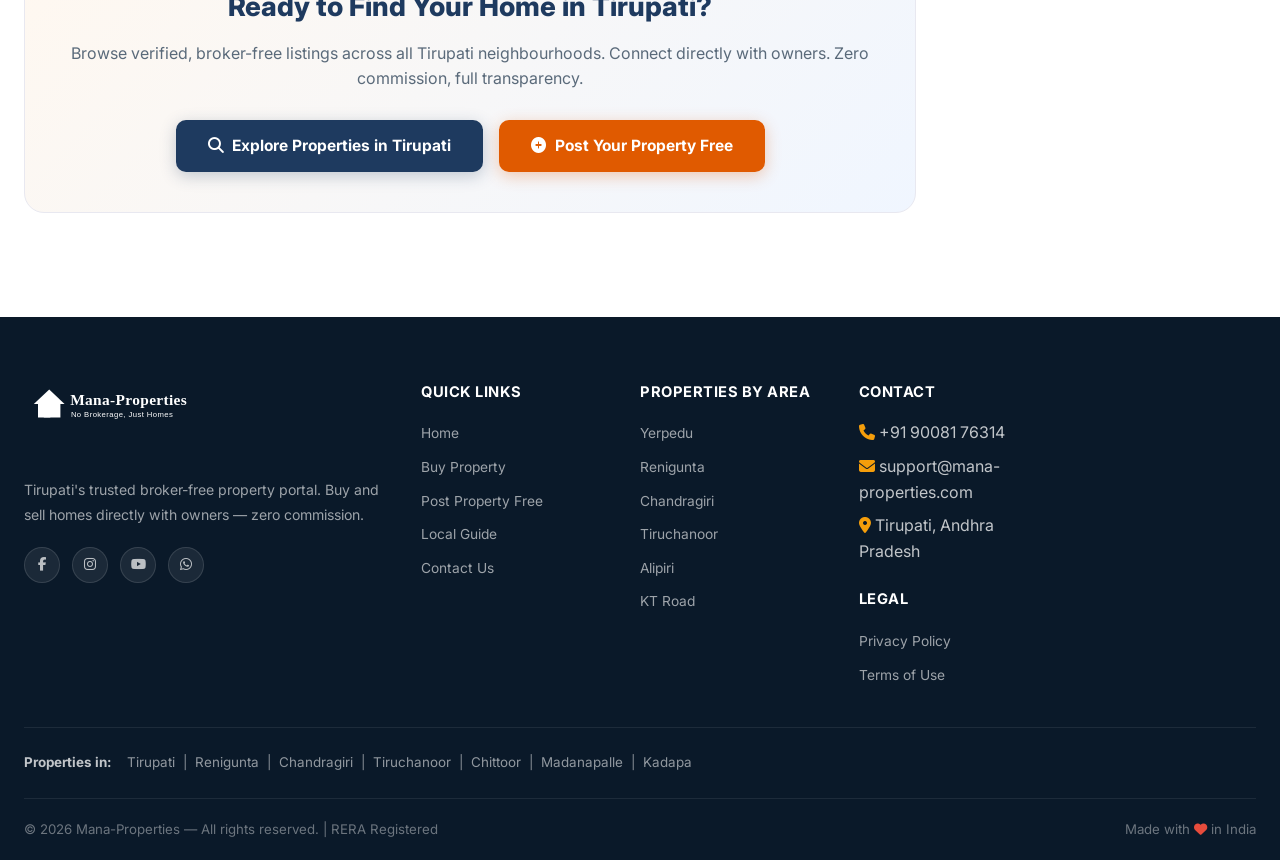
<file: best-areas-tirupati.html>
<!DOCTYPE html>
<html lang="en">
<head>
  <meta charset="UTF-8" />
  <meta name="viewport" content="width=device-width, initial-scale=1.0" />
  <title>Best Areas to Live in Tirupati — Mana-Properties</title>
  <meta name="description" content="Discover top residential areas in Tirupati including Yerpedu, Renigunta, Chandragiri, Chittoor, Madanapalle, Kadapa and more. Broker-free homes with Mana-Properties." />
  <meta name="keywords" content="Tirupati property, best areas in Tirupati, broker-free homes Tirupati, Renigunta flats, Chandragiri plots, Chittoor homes, Madanapalle property, Kadapa homes, Yerpedu IIT corridor, buy flat Tirupati" />
  <meta name="robots" content="index, follow" />
  <meta property="og:title" content="Best Areas to Live in Tirupati — Mana-Properties" />
  <meta property="og:description" content="Explore the top 10 residential areas in Tirupati. No brokerage. Direct owner listings." />
  <meta property="og:type" content="article" />
  <link rel="stylesheet" href="css/style.css" />
  <link rel="stylesheet" href="https://cdnjs.cloudflare.com/ajax/libs/font-awesome/6.5.0/css/all.min.css" />
  <link href="https://fonts.googleapis.com/css2?family=Inter:wght@300;400;500;600;700;800&display=swap" rel="stylesheet" />
  <style>
    /* ── Blog Page Styles ────────────────────────────── */
    :root {
      --orange:      #e05a00;
      --orange-dark: #c24a00;
      --blue:        #1e3a5f;
      --blue-light:  #2471a3;
    }

    /* Page hero banner */
    .blog-hero {
      background: linear-gradient(135deg, var(--blue) 0%, #2a5298 60%, var(--orange-dark) 100%);
      padding: 4.5rem 0 3rem;
      text-align: center;
      position: relative;
      overflow: hidden;
    }
    .blog-hero::before {
      content: '';
      position: absolute; inset: 0;
      background: url("data:image/svg+xml,%3Csvg width='80' height='80' viewBox='0 0 80 80' xmlns='http://www.w3.org/2000/svg'%3E%3Cg fill='none' fill-rule='evenodd'%3E%3Cg fill='%23ffffff' fill-opacity='0.03'%3E%3Cpath d='M0 0h40v40H0V0zm40 40h40v40H40V40z'/%3E%3C/g%3E%3C/g%3E%3C/svg%3E");
    }
    .blog-hero-inner { position: relative; z-index: 1; }
    .blog-breadcrumb { display: flex; align-items: center; justify-content: center; gap: 0.5rem; font-size: 0.82rem; color: rgba(255,255,255,0.7); margin-bottom: 1rem; flex-wrap: wrap; }
    .blog-breadcrumb a { color: rgba(255,255,255,0.7); transition: color 0.2s; }
    .blog-breadcrumb a:hover { color: var(--orange); }
    .blog-hero h1 { font-size: clamp(1.6rem, 4vw, 2.8rem); font-weight: 900; color: #fff; line-height: 1.2; margin-bottom: 1rem; max-width: 780px; margin-left: auto; margin-right: auto; }
    .blog-hero p  { color: rgba(255,255,255,0.85); font-size: 1.05rem; max-width: 620px; margin: 0 auto 1.5rem; }
    .blog-meta { display: flex; align-items: center; justify-content: center; gap: 1.5rem; flex-wrap: wrap; font-size: 0.82rem; color: rgba(255,255,255,0.65); }
    .blog-meta span { display: flex; align-items: center; gap: 0.35rem; }
    .blog-meta .tag { background: var(--orange); color: #fff; padding: 0.2rem 0.7rem; border-radius: 50px; font-weight: 600; font-size: 0.78rem; }

    /* Layout */
    .blog-layout {
      display: grid;
      grid-template-columns: 1fr 300px;
      gap: 2.5rem;
      padding: 3rem 0 4rem;
      align-items: start;
    }

    /* Article body */
    .blog-article { min-width: 0; }
    .blog-intro {
      background: linear-gradient(135deg, #fff8f0, #fff);
      border-left: 4px solid var(--orange);
      border-radius: 0 12px 12px 0;
      padding: 1.5rem 1.75rem;
      margin-bottom: 2.5rem;
      font-size: 1.05rem;
      line-height: 1.8;
      color: #2a3a4a;
    }
    .blog-intro strong { color: var(--orange); }

    /* TOC */
    .toc {
      background: #f0f6ff;
      border: 1px solid #c8daf5;
      border-radius: 12px;
      padding: 1.25rem 1.5rem;
      margin-bottom: 2.5rem;
    }
    .toc h3 { font-size: 0.9rem; font-weight: 700; color: var(--blue); margin-bottom: 0.75rem; display: flex; align-items: center; gap: 0.4rem; }
    .toc ol  { padding-left: 1.25rem; display: grid; grid-template-columns: 1fr 1fr; gap: 0.3rem 1rem; }
    .toc ol li { font-size: 0.85rem; }
    .toc ol li a { color: var(--blue-light); transition: color 0.2s; }
    .toc ol li a:hover { color: var(--orange); text-decoration: underline; }

    /* Area section cards */
    .area-section {
      background: #fff;
      border-radius: 16px;
      box-shadow: 0 4px 24px rgba(30,58,95,0.08);
      margin-bottom: 2.25rem;
      overflow: hidden;
      opacity: 0;
      transform: translateY(28px);
      transition: opacity 0.55s ease, transform 0.55s ease;
    }
    .area-section.visible { opacity: 1; transform: translateY(0); }

    .area-banner {
      height: 200px;
      background-size: cover;
      background-position: center;
      position: relative;
    }
    .area-banner-overlay {
      position: absolute; inset: 0;
      background: linear-gradient(to right, rgba(10,20,50,0.7) 0%, rgba(10,20,50,0.1) 100%);
      display: flex;
      align-items: flex-end;
      padding: 1.25rem 1.5rem;
    }
    .area-number {
      width: 36px; height: 36px;
      background: var(--orange);
      border-radius: 50%;
      display: flex; align-items: center; justify-content: center;
      font-size: 0.88rem; font-weight: 800; color: #fff;
      flex-shrink: 0;
      margin-right: 0.75rem;
    }
    .area-banner h2 { font-size: 1.25rem; font-weight: 800; color: #fff; line-height: 1.25; margin: 0; }
    .area-banner .area-badge {
      margin-left: auto;
      background: rgba(255,255,255,0.18);
      border: 1px solid rgba(255,255,255,0.35);
      backdrop-filter: blur(6px);
      color: #fff;
      padding: 0.28rem 0.75rem;
      border-radius: 50px;
      font-size: 0.75rem;
      font-weight: 600;
      white-space: nowrap;
    }

    .area-body { padding: 1.5rem; }
    .area-body p { font-size: 0.97rem; color: #3a4a5a; line-height: 1.8; margin-bottom: 1rem; }

    .area-tags { display: flex; flex-wrap: wrap; gap: 0.4rem; margin-bottom: 1.25rem; }
    .area-tag {
      background: #f0f6ff;
      color: var(--blue);
      border: 1px solid #c8daf5;
      padding: 0.25rem 0.7rem;
      border-radius: 50px;
      font-size: 0.78rem;
      font-weight: 500;
    }
    .area-tag.orange { background: #fff3ea; color: var(--orange); border-color: #fcd4b0; }

    .area-stats { display: grid; grid-template-columns: repeat(3, 1fr); gap: 0.75rem; margin-bottom: 1.25rem; }
    .area-stat {
      background: var(--bg-light, #fdf8f0);
      border-radius: 8px;
      padding: 0.75rem;
      text-align: center;
    }
    .area-stat span { display: block; font-size: 1.1rem; font-weight: 800; color: var(--blue); }
    .area-stat p { font-size: 0.72rem; color: #6a7a8a; margin: 0; line-height: 1.3; }

    .area-cta {
      display: flex;
      gap: 0.75rem;
      flex-wrap: wrap;
    }
    .area-cta a {
      display: inline-flex;
      align-items: center;
      gap: 0.4rem;
      padding: 0.55rem 1.1rem;
      border-radius: 8px;
      font-size: 0.85rem;
      font-weight: 600;
      transition: all 0.2s;
    }
    .btn-area-blue { background: var(--blue); color: #fff; }
    .btn-area-blue:hover { background: var(--blue-light); color: #fff; }
    .btn-area-orange { background: var(--orange); color: #fff; }
    .btn-area-orange:hover { background: var(--orange-dark); color: #fff; }
    .btn-area-ghost { border: 1.5px solid var(--blue); color: var(--blue); }
    .btn-area-ghost:hover { background: var(--blue); color: #fff; }

    /* Mobile carousel */
    .area-carousel-section { margin-bottom: 2.5rem; }
    .area-carousel-section h3 { font-size: 1rem; font-weight: 700; color: var(--blue); margin-bottom: 1rem; }
    .carousel-track-wrap { overflow: hidden; }
    .carousel-track {
      display: flex;
      gap: 1rem;
      transition: transform 0.4s ease;
    }
    .carousel-card {
      flex: 0 0 calc(33.33% - 0.67rem);
      background: #fff;
      border-radius: 12px;
      box-shadow: 0 3px 16px rgba(30,58,95,0.1);
      overflow: hidden;
      text-decoration: none;
      color: inherit;
      transition: transform 0.2s, box-shadow 0.2s;
    }
    .carousel-card:hover { transform: translateY(-4px); box-shadow: 0 8px 28px rgba(30,58,95,0.15); }
    .carousel-card-img {
      height: 120px;
      background-size: cover;
      background-position: center;
    }
    .carousel-card-body { padding: 0.75rem 0.9rem; }
    .carousel-card-body h4 { font-size: 0.85rem; font-weight: 700; color: var(--blue); margin-bottom: 0.25rem; }
    .carousel-card-body p  { font-size: 0.75rem; color: #6a7a8a; margin: 0; }
    .carousel-nav { display: flex; gap: 0.5rem; margin-top: 0.75rem; justify-content: flex-end; }
    .carousel-btn {
      width: 32px; height: 32px;
      border-radius: 50%;
      border: 1.5px solid var(--blue);
      background: #fff;
      color: var(--blue);
      display: flex; align-items: center; justify-content: center;
      font-size: 0.8rem;
      cursor: pointer;
      transition: all 0.2s;
    }
    .carousel-btn:hover { background: var(--blue); color: #fff; }

    /* Sidebar */
    .blog-sidebar { min-width: 0; }
    .sidebar-card {
      background: #fff;
      border-radius: 14px;
      box-shadow: 0 4px 20px rgba(30,58,95,0.08);
      padding: 1.25rem;
      margin-bottom: 1.5rem;
    }
    .sidebar-card h4 { font-size: 0.9rem; font-weight: 700; color: var(--blue); margin-bottom: 1rem; padding-bottom: 0.5rem; border-bottom: 2px solid #f0f4f8; }
    .sidebar-quick-link {
      display: flex;
      align-items: center;
      gap: 0.6rem;
      padding: 0.55rem 0;
      border-bottom: 1px solid #f0f4f8;
      font-size: 0.85rem;
      color: #3a4a5a;
      transition: color 0.2s;
      text-decoration: none;
    }
    .sidebar-quick-link:last-child { border-bottom: none; }
    .sidebar-quick-link:hover { color: var(--orange); }
    .sidebar-quick-link i { color: var(--orange); width: 16px; text-align: center; flex-shrink: 0; }
    .sidebar-cta-card {
      background: linear-gradient(135deg, var(--blue), #2a5298);
      border-radius: 14px;
      padding: 1.5rem;
      text-align: center;
      color: #fff;
      margin-bottom: 1.5rem;
    }
    .sidebar-cta-card i { font-size: 2rem; color: var(--orange); margin-bottom: 0.6rem; display: block; }
    .sidebar-cta-card h4 { font-size: 1rem; font-weight: 700; margin-bottom: 0.4rem; }
    .sidebar-cta-card p  { font-size: 0.8rem; opacity: 0.8; margin-bottom: 1rem; }
    .sidebar-cta-card a  {
      display: block;
      background: var(--orange);
      color: #fff;
      padding: 0.6rem 1rem;
      border-radius: 8px;
      font-size: 0.88rem;
      font-weight: 700;
      margin-bottom: 0.5rem;
      transition: background 0.2s;
    }
    .sidebar-cta-card a:hover { background: var(--orange-dark); }
    .sidebar-cta-card a.ghost { background: rgba(255,255,255,0.12); border: 1px solid rgba(255,255,255,0.3); }
    .sidebar-cta-card a.ghost:hover { background: rgba(255,255,255,0.22); }

    .price-range-item { display: flex; align-items: center; justify-content: space-between; padding: 0.45rem 0; border-bottom: 1px solid #f0f4f8; font-size: 0.83rem; }
    .price-range-item:last-child { border-bottom: none; }
    .price-range-item span:first-child { color: #3a4a5a; }
    .price-range-item span:last-child  { color: var(--orange); font-weight: 700; }

    /* Final CTA section */
    .blog-cta-section {
      background: linear-gradient(135deg, #fff8f0 0%, #f0f6ff 100%);
      border: 1px solid #e8e8f0;
      border-radius: 20px;
      padding: 2.5rem;
      text-align: center;
      margin-bottom: 2.5rem;
    }
    .blog-cta-section h2 { font-size: 1.7rem; font-weight: 800; color: var(--blue); margin-bottom: 0.75rem; }
    .blog-cta-section p  { color: #5a6a7a; margin-bottom: 1.75rem; font-size: 1rem; }
    .cta-buttons { display: flex; gap: 1rem; justify-content: center; flex-wrap: wrap; }
    .cta-btn-blue {
      display: inline-flex; align-items: center; gap: 0.5rem;
      background: var(--blue); color: #fff;
      padding: 0.85rem 2rem; border-radius: 10px;
      font-weight: 700; font-size: 0.97rem;
      transition: all 0.25s;
      box-shadow: 0 4px 16px rgba(30,58,95,0.25);
    }
    .cta-btn-blue:hover { background: var(--blue-light); color: #fff; transform: translateY(-2px); box-shadow: 0 8px 24px rgba(30,58,95,0.3); }
    .cta-btn-orange {
      display: inline-flex; align-items: center; gap: 0.5rem;
      background: var(--orange); color: #fff;
      padding: 0.85rem 2rem; border-radius: 10px;
      font-weight: 700; font-size: 0.97rem;
      transition: all 0.25s;
      box-shadow: 0 4px 16px rgba(224,90,0,0.3);
    }
    .cta-btn-orange:hover { background: var(--orange-dark); color: #fff; transform: translateY(-2px); box-shadow: 0 8px 24px rgba(224,90,0,0.4); }

    /* Responsive */
    @media (max-width: 992px) {
      .blog-layout { grid-template-columns: 1fr; }
      .blog-sidebar { order: -1; }
      .sidebar-cta-card { display: grid; grid-template-columns: 1fr 1fr; gap: 0.5rem; align-items: center; }
      .sidebar-cta-card i, .sidebar-cta-card h4, .sidebar-cta-card p { grid-column: 1/-1; }
      .toc ol { grid-template-columns: 1fr; }
    }
    @media (max-width: 768px) {
      .blog-hero { padding: 3rem 0 2rem; }
      .area-banner { height: 160px; }
      .area-stats  { grid-template-columns: 1fr 1fr; }
      .carousel-card { flex: 0 0 calc(50% - 0.5rem); }
      .blog-cta-section { padding: 1.75rem 1.25rem; }
      .cta-btn-blue, .cta-btn-orange { width: 100%; justify-content: center; }
      .area-cta a { flex: 1 1 auto; justify-content: center; }
      .toc ol { grid-template-columns: 1fr; }
      .area-banner-overlay { flex-wrap: wrap; gap: 0.5rem; }
      .area-banner .area-badge { margin-left: 0; }
    }
    @media (max-width: 480px) {
      .carousel-card { flex: 0 0 calc(80% - 0.5rem); }
      .area-stats  { grid-template-columns: 1fr 1fr; }
      .blog-meta   { gap: 0.75rem; }
    }
  </style>
</head>
<body>

  <!-- ===== TOP BAR ===== -->
  <div class="topbar">
    <div class="container topbar-inner">
      <div class="topbar-left">
        <span><i class="fa fa-phone"></i> +91 90081 76314</span>
        <span><i class="fa fa-envelope"></i> support@mana-properties.com</span>
      </div>
      <div class="topbar-center">
        <i class="fa fa-gopuram"></i>
        <span>No Brokerage. Direct Owner Listings.</span>
        <i class="fa fa-gopuram"></i>
      </div>
      <div class="topbar-right">
        <a href="post-property.html"><i class="fa fa-plus-circle"></i> Post FREE Property</a>
        <a href='auth.html' class="login-link" onclick="window.location.href='auth.html'"><i class="fa fa-user"></i> Login / Register</a>
      </div>
    </div>
  </div>

  <!-- ===== NAVBAR ===== -->
  <nav class="navbar" id="navbar">
    <div class="container nav-inner">
      <a href="index.html" class="logo">
        <img src="images/logo.svg" alt="Mana-Properties – No Brokerage, Just Homes" class="logo-img" />
      </a>
      <ul class="nav-links" id="navLinks">
        <li><a href="index.html">Home</a></li>
        <li class="dropdown">
          <a href="#">Buy <i class="fa fa-chevron-down"></i></a>
          <div class="dropdown-menu">
            <a href="properties.html?type=buy&cat=apartment">Apartments</a>
            <a href="properties.html?type=buy&cat=villa">Villas &amp; Houses</a>
            <a href="properties.html?type=buy&cat=plot">Plots / Land</a>
          </div>
        </li>
        <li class="dropdown">
          <a href="#">Rent <i class="fa fa-chevron-down"></i></a>
          <div class="dropdown-menu">
            <a href="properties.html?type=rent&cat=apartment">Apartments for Rent</a>
            <a href="properties.html?type=rent&cat=villa">Villas for Rent</a>
            <a href="properties.html?type=rent&cat=house">Independent Houses</a>
            <a href="properties.html?type=rent&cat=pg">PG / Flatmates</a>
          </div>
        </li>
        <li class="dropdown">
          <a href="#">Sell <i class="fa fa-chevron-down"></i></a>
          <div class="dropdown-menu">
            <a href="properties.html?type=sell&cat=apartment">Sell Apartment</a>
            <a href="properties.html?type=sell&cat=villa">Sell Villa / House</a>
            <a href="properties.html?type=sell&cat=plot">Sell Plot / Land</a>
          </div>
        </li>
        <li><a href="best-areas-tirupati.html" class="active">Local Guide</a></li>
        <li><a href="post-property.html">Post Property</a></li>
        <li><a href="contact.html">Contact</a></li>
      </ul>
      <div class="nav-actions">
        <button class="hamburger" id="hamburger" onclick="toggleNav()">
          <span></span><span></span><span></span>
        </button>
      </div>
    </div>
  </nav>

  <!-- ===== BLOG HERO ===== -->
  <section class="blog-hero">
    <div class="container blog-hero-inner">
      <nav class="blog-breadcrumb" aria-label="Breadcrumb">
        <a href="index.html"><i class="fa fa-home"></i> Home</a>
        <i class="fa fa-chevron-right" style="font-size:0.65rem;"></i>
        <a href="#">Local Guides</a>
        <i class="fa fa-chevron-right" style="font-size:0.65rem;"></i>
        <span>Best Areas in Tirupati</span>
      </nav>
      <h1>Best Areas to Live in Tirupati<br/><span style="color:#fcd34d;">— Mana-Properties</span></h1>
      <p>Your complete guide to Tirupati's top residential neighbourhoods — from IIT corridors to spiritual foothills.</p>
      <div class="blog-meta">
        <span class="tag">Local Guide</span>
        <span><i class="fa fa-calendar-alt"></i> July 2026</span>
        <span><i class="fa fa-clock"></i> 8 min read</span>
        <span><i class="fa fa-map-marker-alt"></i> Tirupati, Andhra Pradesh</span>
      </div>
    </div>
  </section>

  <!-- ===== MAIN CONTENT ===== -->
  <div class="container">
    <div class="blog-layout">

      <!-- ── ARTICLE ──────────────────────────────── -->
      <article class="blog-article">

        <!-- Intro -->
        <div class="blog-intro">
          <strong>Tirupati</strong> — the sacred city nestled at the foot of the Tirumala hills — is no longer just a pilgrimage destination.
          With the rise of YSRTP Industrial Corridor, IIT Tirupati, and improved NH connectivity, it has emerged as
          <strong>Andhra Pradesh's fastest-growing residential city</strong>. Whether you're a first-time buyer, an investor, or
          a family seeking a peaceful yet connected home, Tirupati offers neighbourhoods for every budget and lifestyle.
          <br/><br/>
          At <strong>Mana-Properties</strong>, we connect buyers directly with owners — <strong>zero brokerage, 100% transparency</strong>.
          Here are the top 10 areas to live in Tirupati right now.
        </div>

        <!-- Table of Contents -->
        <div class="toc">
          <h3><i class="fa fa-list-ul"></i> Table of Contents</h3>
          <ol>
            <li><a href="#yerpedu">Yerpedu – IIT Corridor</a></li>
            <li><a href="#renigunta">Renigunta / Airport Zone</a></li>
            <li><a href="#chandragiri">Chandragiri</a></li>
            <li><a href="#tiruchanoor">Tiruchanoor</a></li>
            <li><a href="#narayanadri">Narayanadri Hospital Road</a></li>
            <li><a href="#alipiri">Alipiri Foothills</a></li>
            <li><a href="#sv-university">SV University Area</a></li>
            <li><a href="#padmavatipuram">Padmavatipuram</a></li>
            <li><a href="#kt-road">KT Road</a></li>
            <li><a href="#karakambadi">Karakambadi Road</a></li>
          </ol>
        </div>

        <!-- Mobile Carousel - Area Highlights -->
        <div class="area-carousel-section">
          <h3><i class="fa fa-map-marked-alt" style="color:var(--orange);"></i> Area Highlights at a Glance</h3>
          <div class="carousel-track-wrap" id="carouselWrap">
            <div class="carousel-track" id="carouselTrack">
              <a href="#yerpedu" class="carousel-card">
                <div class="carousel-card-img" style="background: linear-gradient(135deg,#1e3a5f,#2471a3);" role="img" aria-label="Yerpedu IIT Corridor apartments Tirupati"></div>
                <div class="carousel-card-body"><h4>Yerpedu – IIT</h4><p>Premium · Investment</p></div>
              </a>
              <a href="#renigunta" class="carousel-card">
                <div class="carousel-card-img" style="background: linear-gradient(135deg,#2d4a2d,#4a7c4a);" role="img" aria-label="Renigunta Airport Zone properties Tirupati"></div>
                <div class="carousel-card-body"><h4>Renigunta</h4><p>Airport · Business</p></div>
              </a>
              <a href="#chandragiri" class="carousel-card">
                <div class="carousel-card-img" style="background: linear-gradient(135deg,#6b3a1a,#b06030);" role="img" aria-label="Chandragiri heritage affordable homes Tirupati"></div>
                <div class="carousel-card-body"><h4>Chandragiri</h4><p>Heritage · Affordable</p></div>
              </a>
              <a href="#tiruchanoor" class="carousel-card">
                <div class="carousel-card-img" style="background: linear-gradient(135deg,#3a2060,#7a40c0);" role="img" aria-label="Tiruchanoor spiritual family living Tirupati"></div>
                <div class="carousel-card-body"><h4>Tiruchanoor</h4><p>Spiritual · Family</p></div>
              </a>
              <a href="#alipiri" class="carousel-card">
                <div class="carousel-card-img" style="background: linear-gradient(135deg,#1a4030,#2d8060);" role="img" aria-label="Alipiri foothills premium villas Tirupati"></div>
                <div class="carousel-card-body"><h4>Alipiri Foothills</h4><p>Scenic · Villas</p></div>
              </a>
              <a href="#kt-road" class="carousel-card">
                <div class="carousel-card-img" style="background: linear-gradient(135deg,#1a2a50,#3060a0);" role="img" aria-label="KT Road prime residential zone Tirupati"></div>
                <div class="carousel-card-body"><h4>KT Road</h4><p>Prime · Residential</p></div>
              </a>
            </div>
          </div>
          <div class="carousel-nav">
            <button class="carousel-btn" onclick="slideCarousel(-1)" aria-label="Previous"><i class="fa fa-chevron-left"></i></button>
            <button class="carousel-btn" onclick="slideCarousel(1)"  aria-label="Next"><i class="fa fa-chevron-right"></i></button>
          </div>
        </div>

        <!-- ── AREA 1: Yerpedu ── -->
        <div class="area-section" id="yerpedu">
          <div class="area-banner" style="background: linear-gradient(135deg,#1e3a5f 0%,#2471a3 100%);" role="img" aria-label="Yerpedu IIT Corridor apartments and plots Tirupati">
            <div class="area-banner-overlay">
              <div class="area-number">1</div>
              <h2>Yerpedu – IIT Corridor</h2>
              <span class="area-badge"><i class="fa fa-star"></i> Premium Investment</span>
            </div>
          </div>
          <div class="area-body">
            <div class="area-tags">
              <span class="area-tag">IIT Tirupati Campus</span>
              <span class="area-tag">NH-16 Frontage</span>
              <span class="area-tag orange">High ROI</span>
              <span class="area-tag">Gated Communities</span>
            </div>
            <p>
              Yerpedu has transformed into Tirupati's most sought-after investment corridor since IIT Tirupati established
              its permanent campus here. Flanking the NH-16 highway, this zone offers premium gated communities, plotted
              developments, and apartment projects with world-class infrastructure. Proximity to the upcoming YSRTP Industrial
              Corridor makes it a dual-demand zone — faculty housing and industrial workforce rentals both drive strong yields.
            </p>
            <p>
              Connectivity is outstanding: 15 minutes to Tirupati Central, 20 minutes to Renigunta Airport, and direct
              highway access to Chennai and Hyderabad. Ideal for long-term investors and professionals.
            </p>
            <div class="area-stats">
              <div class="area-stat"><span>₹45–90L</span><p>Apartment range</p></div>
              <div class="area-stat"><span>₹18–35L</span><p>Plot (200–300 sq.yd)</p></div>
              <div class="area-stat"><span>8–12%</span><p>Rental yield p.a.</p></div>
            </div>
            <div class="area-cta">
              <a href="properties.html?city=Yerpedu&type=buy" class="btn-area-blue"><i class="fa fa-search"></i> Find Properties in Yerpedu</a>
              <a href="post-property.html" class="btn-area-orange"><i class="fa fa-plus"></i> Post Property Here</a>
              <a href="properties.html?city=Yerpedu&type=buy&cat=plot" class="btn-area-ghost"><i class="fa fa-map"></i> View Plots</a>
            </div>
          </div>
        </div>

        <!-- ── AREA 2: Renigunta ── -->
        <div class="area-section" id="renigunta">
          <div class="area-banner" style="background: linear-gradient(135deg,#2d4a2d 0%,#4a7c4a 100%);" role="img" aria-label="Renigunta Airport Zone flats and plots Tirupati">
            <div class="area-banner-overlay">
              <div class="area-number">2</div>
              <h2>Renigunta / Airport Zone</h2>
              <span class="area-badge"><i class="fa fa-plane"></i> Connectivity Hub</span>
            </div>
          </div>
          <div class="area-body">
            <div class="area-tags">
              <span class="area-tag">Tirupati Airport</span>
              <span class="area-tag">Railway Junction</span>
              <span class="area-tag orange">Commercial Growth</span>
              <span class="area-tag">Business Travellers</span>
            </div>
            <p>
              Renigunta is the gateway to Tirupati — home to both the international airport and a major railway junction.
              This strategic location makes it the preferred address for business travellers, logistics professionals, and
              families who value connectivity. Rental demand is consistently high, driven by airport staff, airline crew,
              and frequent pilgrim footfall.
            </p>
            <p>
              Affordable apartments and independent houses dominate the market here. The upcoming airport expansion and
              new commercial complexes are set to push property values significantly over the next 3–5 years.
            </p>
            <div class="area-stats">
              <div class="area-stat"><span>₹25–55L</span><p>Apartment range</p></div>
              <div class="area-stat"><span>₹12–28L</span><p>Independent houses</p></div>
              <div class="area-stat"><span>6–9%</span><p>Rental yield p.a.</p></div>
            </div>
            <div class="area-cta">
              <a href="properties.html?city=Renigunta&type=buy" class="btn-area-blue"><i class="fa fa-search"></i> Find Properties in Renigunta</a>
              <a href="post-property.html" class="btn-area-orange"><i class="fa fa-plus"></i> Post Property Here</a>
            </div>
          </div>
        </div>

        <!-- ── AREA 3: Chandragiri ── -->
        <div class="area-section" id="chandragiri">
          <div class="area-banner" style="background: linear-gradient(135deg,#6b3a1a 0%,#b06030 100%);" role="img" aria-label="Chandragiri heritage affordable homes and plots Tirupati">
            <div class="area-banner-overlay">
              <div class="area-number">3</div>
              <h2>Chandragiri</h2>
              <span class="area-badge"><i class="fa fa-landmark"></i> Heritage &amp; Affordable</span>
            </div>
          </div>
          <div class="area-body">
            <div class="area-tags">
              <span class="area-tag">Chandragiri Fort</span>
              <span class="area-tag">Affordable Plots</span>
              <span class="area-tag orange">First-Time Buyers</span>
              <span class="area-tag">Serene Lifestyle</span>
            </div>
            <p>
              Chandragiri carries the weight of Vijayanagara history — the famous Chandragiri Fort and Raja Mahal draw
              history buffs and tourists year-round. For home buyers, it's the city's best-kept secret: large plots at
              affordable prices, independent villas, and a genuinely peaceful living environment just 15 km from
              Tirupati city centre.
            </p>
            <p>
              With improving road infrastructure and a growing local economy, Chandragiri is ideal for buyers seeking
              value-for-money purchases with long-term appreciation potential. Perfect for joint families and retirees.
            </p>
            <div class="area-stats">
              <div class="area-stat"><span>₹18–40L</span><p>Independent house</p></div>
              <div class="area-stat"><span>₹8–20L</span><p>Plot (200–500 sq.yd)</p></div>
              <div class="area-stat"><span>5–7%</span><p>Appreciation p.a.</p></div>
            </div>
            <div class="area-cta">
              <a href="properties.html?city=Chandragiri&type=buy" class="btn-area-blue"><i class="fa fa-search"></i> Find Properties in Chandragiri</a>
              <a href="post-property.html" class="btn-area-orange"><i class="fa fa-plus"></i> Post Property Here</a>
            </div>
          </div>
        </div>

        <!-- ── AREA 4: Tiruchanoor ── -->
        <div class="area-section" id="tiruchanoor">
          <div class="area-banner" style="background: linear-gradient(135deg,#3a2060 0%,#7a40c0 100%);" role="img" aria-label="Tiruchanoor spiritual family residential area Tirupati">
            <div class="area-banner-overlay">
              <div class="area-number">4</div>
              <h2>Tiruchanoor</h2>
              <span class="area-badge"><i class="fa fa-pray"></i> Spiritual &amp; Family</span>
            </div>
          </div>
          <div class="area-body">
            <div class="area-tags">
              <span class="area-tag">Padmavathi Temple</span>
              <span class="area-tag">Family Villas</span>
              <span class="area-tag orange">Peaceful Living</span>
              <span class="area-tag">Good Schools</span>
            </div>
            <p>
              Home to the celebrated Sri Padmavathi Ammavari Temple, Tiruchanoor is deeply spiritual yet exceptionally
              well-connected. Families who value daily spiritual practice, quiet neighbourhoods, and good schools choose
              Tiruchanoor overwhelmingly. The area has seen rapid villa and apartment development over the last decade.
            </p>
            <p>
              Located just 5 km from Tirupati city on the Tirupati–Tiruchanoor Road, it combines the serenity of a
              temple town with easy urban access. Increasingly popular with NRI buyers looking to retire near the
              divine foothills.
            </p>
            <div class="area-stats">
              <div class="area-stat"><span>₹35–75L</span><p>Apartment range</p></div>
              <div class="area-stat"><span>₹40–1.2Cr</span><p>Independent villa</p></div>
              <div class="area-stat"><span>7–10%</span><p>Rental yield p.a.</p></div>
            </div>
            <div class="area-cta">
              <a href="properties.html?city=Tiruchanoor&type=buy" class="btn-area-blue"><i class="fa fa-search"></i> Find Properties in Tiruchanoor</a>
              <a href="post-property.html" class="btn-area-orange"><i class="fa fa-plus"></i> Post Property Here</a>
            </div>
          </div>
        </div>

        <!-- ── AREA 5: Narayanadri Hospital Road ── -->
        <div class="area-section" id="narayanadri">
          <div class="area-banner" style="background: linear-gradient(135deg,#1a3a1a 0%,#2e6b2e 100%);" role="img" aria-label="Narayanadri Hospital Road medical hub residential area Tirupati">
            <div class="area-banner-overlay">
              <div class="area-number">5</div>
              <h2>Narayanadri Hospital Road</h2>
              <span class="area-badge"><i class="fa fa-hospital"></i> Medical Hub</span>
            </div>
          </div>
          <div class="area-body">
            <div class="area-tags">
              <span class="area-tag">Narayanadri Hospital</span>
              <span class="area-tag">Medical Professionals</span>
              <span class="area-tag orange">Healthcare Corridor</span>
              <span class="area-tag">High Rental Demand</span>
            </div>
            <p>
              The stretch along Narayanadri Hospital Road has evolved into a thriving medical ecosystem. Doctors,
              nurses, hospital administrators, and medical students form a large rental base, creating consistently
              strong occupancy rates for investors. Multiple clinics, pharmacies, and diagnostic centres line the road.
            </p>
            <p>
              Apartments and furnished rooms along this corridor command premium rents. For owner-occupants in the
              healthcare sector, living minutes from one of Tirupati's leading hospitals is a practical priority.
              Excellent for rental investors targeting medical professionals.
            </p>
            <div class="area-stats">
              <div class="area-stat"><span>₹28–60L</span><p>Apartment range</p></div>
              <div class="area-stat"><span>₹12–18K</span><p>Monthly rent (2BHK)</p></div>
              <div class="area-stat"><span>8–11%</span><p>Rental yield p.a.</p></div>
            </div>
            <div class="area-cta">
              <a href="properties.html?city=Tirupati&area=narayanadri&type=buy" class="btn-area-blue"><i class="fa fa-search"></i> Find Properties Here</a>
              <a href="post-property.html" class="btn-area-orange"><i class="fa fa-plus"></i> Post Property Here</a>
            </div>
          </div>
        </div>

        <!-- ── AREA 6: Alipiri Foothills ── -->
        <div class="area-section" id="alipiri">
          <div class="area-banner" style="background: linear-gradient(135deg,#1a4030 0%,#2d8060 100%);" role="img" aria-label="Alipiri foothills premium villas scenic Tirupati">
            <div class="area-banner-overlay">
              <div class="area-number">6</div>
              <h2>Alipiri Foothills</h2>
              <span class="area-badge"><i class="fa fa-mountain"></i> Scenic Luxury</span>
            </div>
          </div>
          <div class="area-body">
            <div class="area-tags">
              <span class="area-tag">Tirumala Foothills</span>
              <span class="area-tag">Luxury Villas</span>
              <span class="area-tag orange">Panoramic Views</span>
              <span class="area-tag">NRI Favourite</span>
            </div>
            <p>
              Alipiri is where Tirupati's flat lands meet the sacred Tirumala hills. Waking up to panoramic views of
              the seven hills, cool breezes, and the ambient chanting from the footpath pilgrims is a lifestyle that
              money can barely replicate. Luxury villa communities and premium independent houses dominate here.
            </p>
            <p>
              This is Tirupati's most premium residential zone — comparable to Mumbai's Malabar Hill or Hyderabad's
              Jubilee Hills in terms of prestige. NRI buyers, retired IAS/IPS officers, and temple trust employees
              prefer Alipiri. Limited supply ensures values remain strong.
            </p>
            <div class="area-stats">
              <div class="area-stat"><span>₹80L–3Cr</span><p>Villa range</p></div>
              <div class="area-stat"><span>₹45–90L</span><p>Luxury apartment</p></div>
              <div class="area-stat"><span>10–15%</span><p>Capital appreciation</p></div>
            </div>
            <div class="area-cta">
              <a href="properties.html?city=Tirupati&area=alipiri&type=buy&cat=villa" class="btn-area-blue"><i class="fa fa-search"></i> Find Villas in Alipiri</a>
              <a href="post-property.html" class="btn-area-orange"><i class="fa fa-plus"></i> Post Property Here</a>
            </div>
          </div>
        </div>

        <!-- ── AREA 7: SV University ── -->
        <div class="area-section" id="sv-university">
          <div class="area-banner" style="background: linear-gradient(135deg,#1a2a60 0%,#3a50a0 100%);" role="img" aria-label="SV University Area student accommodation and apartments Tirupati">
            <div class="area-banner-overlay">
              <div class="area-number">7</div>
              <h2>SV University Area</h2>
              <span class="area-badge"><i class="fa fa-graduation-cap"></i> Education Hub</span>
            </div>
          </div>
          <div class="area-body">
            <div class="area-tags">
              <span class="area-tag">Sri Venkateswara University</span>
              <span class="area-tag">Student Housing</span>
              <span class="area-tag orange">High Rental Demand</span>
              <span class="area-tag">PG / Apartments</span>
            </div>
            <p>
              Sri Venkateswara University (SVU) — one of Andhra Pradesh's most prestigious institutions — anchors this
              zone. Student hostels, PG accommodations, and compact apartments cater to thousands of students and
              faculty members. Investors in this zone enjoy near-zero vacancy rates throughout the academic year.
            </p>
            <p>
              The area has also attracted coaching institutes, bookshops, cafes, and convenience retail, creating
              a vibrant micro-economy. 1 BHK and 2 BHK apartments here offer some of the highest rental yields in
              the entire Tirupati district.
            </p>
            <div class="area-stats">
              <div class="area-stat"><span>₹22–45L</span><p>1–2 BHK apartments</p></div>
              <div class="area-stat"><span>₹8–14K</span><p>Monthly rent (1BHK)</p></div>
              <div class="area-stat"><span>9–13%</span><p>Rental yield p.a.</p></div>
            </div>
            <div class="area-cta">
              <a href="properties.html?city=Tirupati&area=svu&type=buy" class="btn-area-blue"><i class="fa fa-search"></i> Find Properties Here</a>
              <a href="post-property.html" class="btn-area-orange"><i class="fa fa-plus"></i> Post Property Here</a>
            </div>
          </div>
        </div>

        <!-- ── AREA 8: Padmavatipuram ── -->
        <div class="area-section" id="padmavatipuram">
          <div class="area-banner" style="background: linear-gradient(135deg,#3a1a50 0%,#6a3a90 100%);" role="img" aria-label="Padmavatipuram central city living apartments Tirupati">
            <div class="area-banner-overlay">
              <div class="area-number">8</div>
              <h2>Padmavatipuram</h2>
              <span class="area-badge"><i class="fa fa-city"></i> Central Living</span>
            </div>
          </div>
          <div class="area-body">
            <div class="area-tags">
              <span class="area-tag">City Centre</span>
              <span class="area-tag">Walk to Markets</span>
              <span class="area-tag orange">TSRTC Connectivity</span>
              <span class="area-tag">All Amenities Close</span>
            </div>
            <p>
              Padmavatipuram sits right at the heart of Tirupati city, offering the quintessential urban convenience:
              within walking distance of major hospitals, markets, government offices, banks, and schools. Apartments
              here are compact but exceptionally well-located, ideal for salaried professionals and nuclear families
              who prioritise time over space.
            </p>
            <p>
              The area's central position means most daily errands require no vehicle. For buyers unable to afford
              Alipiri but wanting a genuinely central address, Padmavatipuram is the natural choice.
            </p>
            <div class="area-stats">
              <div class="area-stat"><span>₹30–65L</span><p>Apartment range</p></div>
              <div class="area-stat"><span>₹15–22K</span><p>Monthly rent (2BHK)</p></div>
              <div class="area-stat"><span>6–8%</span><p>Rental yield p.a.</p></div>
            </div>
            <div class="area-cta">
              <a href="properties.html?city=Tirupati&area=padmavatipuram&type=buy" class="btn-area-blue"><i class="fa fa-search"></i> Find Properties Here</a>
              <a href="post-property.html" class="btn-area-orange"><i class="fa fa-plus"></i> Post Property Here</a>
            </div>
          </div>
        </div>

        <!-- ── AREA 9: KT Road ── -->
        <div class="area-section" id="kt-road">
          <div class="area-banner" style="background: linear-gradient(135deg,#1a2a50 0%,#3060a0 100%);" role="img" aria-label="KT Road prime residential zone apartments Tirupati">
            <div class="area-banner-overlay">
              <div class="area-number">9</div>
              <h2>KT Road</h2>
              <span class="area-badge"><i class="fa fa-road"></i> Prime Residential</span>
            </div>
          </div>
          <div class="area-body">
            <div class="area-tags">
              <span class="area-tag">Kalyani Talkies Road</span>
              <span class="area-tag">Established Area</span>
              <span class="area-tag orange">Mid-Premium</span>
              <span class="area-tag">Good Infrastructure</span>
            </div>
            <p>
              KT Road (Kalyani Talkies Road) is one of Tirupati's most established residential arteries. With
              wide roads, mature trees, and decades of residential development, it offers a pleasant, settled
              neighbourhood feel. Mid-segment apartments and independent houses here are perennially in demand
              among government employees, teachers, and established business families.
            </p>
            <p>
              Consistent rental income, good school access, and proximity to commercial areas make KT Road a
              safe, low-risk investment. Values have appreciated steadily without the volatility of newer zones.
            </p>
            <div class="area-stats">
              <div class="area-stat"><span>₹35–70L</span><p>Apartment range</p></div>
              <div class="area-stat"><span>₹25–60L</span><p>Independent house</p></div>
              <div class="area-stat"><span>6–8%</span><p>Capital growth p.a.</p></div>
            </div>
            <div class="area-cta">
              <a href="properties.html?city=Tirupati&area=kt-road&type=buy" class="btn-area-blue"><i class="fa fa-search"></i> Find Properties on KT Road</a>
              <a href="post-property.html" class="btn-area-orange"><i class="fa fa-plus"></i> Post Property Here</a>
            </div>
          </div>
        </div>

        <!-- ── AREA 10: Karakambadi Road ── -->
        <div class="area-section" id="karakambadi">
          <div class="area-banner" style="background: linear-gradient(135deg,#2a1a10 0%,#7a4020 100%);" role="img" aria-label="Karakambadi Road industrial corridor affordable plots Tirupati">
            <div class="area-banner-overlay">
              <div class="area-number">10</div>
              <h2>Karakambadi Road</h2>
              <span class="area-badge"><i class="fa fa-industry"></i> Industrial Corridor</span>
            </div>
          </div>
          <div class="area-body">
            <div class="area-tags">
              <span class="area-tag">Industrial Zone</span>
              <span class="area-tag">Affordable Plots</span>
              <span class="area-tag orange">Future Growth</span>
              <span class="area-tag">Large Land Parcels</span>
            </div>
            <p>
              Karakambadi Road runs towards the industrial outskirts of Tirupati, making it the destination of
              choice for industrial workers, logistics staff, and buyers seeking large plot sizes at budget prices.
              Several SEZ-adjacent plots and APSIDC-allocated industrial parcels have driven residential supply
              in this corridor.
            </p>
            <p>
              This is Tirupati's emerging frontier — current prices are low, but with industrial expansion and
              road-widening projects underway, the capital appreciation potential over a 5–10 year horizon is
              significant. Best for early-stage investors and those seeking affordable independent homes.
            </p>
            <div class="area-stats">
              <div class="area-stat"><span>₹10–25L</span><p>Affordable plot</p></div>
              <div class="area-stat"><span>₹18–38L</span><p>Independent house</p></div>
              <div class="area-stat"><span>10–18%</span><p>Long-term appreciation</p></div>
            </div>
            <div class="area-cta">
              <a href="properties.html?city=Tirupati&area=karakambadi&type=buy" class="btn-area-blue"><i class="fa fa-search"></i> Find Properties Here</a>
              <a href="post-property.html" class="btn-area-orange"><i class="fa fa-plus"></i> Post Property Here</a>
            </div>
          </div>
        </div>

        <!-- ── Final CTA ── -->
        <div class="blog-cta-section">
          <h2>Ready to Find Your Home in Tirupati?</h2>
          <p>Browse verified, broker-free listings across all Tirupati neighbourhoods. Connect directly with owners. Zero commission, full transparency.</p>
          <div class="cta-buttons">
            <a href="properties.html?city=Tirupati&type=buy" class="cta-btn-blue">
              <i class="fa fa-search"></i> Explore Properties in Tirupati
            </a>
            <a href="post-property.html" class="cta-btn-orange">
              <i class="fa fa-plus-circle"></i> Post Your Property Free
            </a>
          </div>
        </div>

      </article>

      <!-- ── SIDEBAR ──────────────────────────────── -->
      <aside class="blog-sidebar">

        <!-- Quick search CTA -->
        <div class="sidebar-cta-card">
          <i class="fa fa-home"></i>
          <h4>Find Your Dream Home</h4>
          <p>Browse broker-free properties across Tirupati — no commission, direct owner contact.</p>
          <a href="properties.html?city=Tirupati&type=buy"><i class="fa fa-search"></i> Search Properties</a>
          <a href="post-property.html" class="ghost"><i class="fa fa-plus"></i> Post for Free</a>
        </div>

        <!-- Price Guide -->
        <div class="sidebar-card">
          <h4><i class="fa fa-rupee-sign" style="color:var(--orange);"></i> Tirupati Price Guide (2026)</h4>
          <div class="price-range-item"><span>Yerpedu (Apartment)</span><span>₹45–90L</span></div>
          <div class="price-range-item"><span>Alipiri (Villa)</span><span>₹80L–3Cr</span></div>
          <div class="price-range-item"><span>Tiruchanoor (Apt)</span><span>₹35–75L</span></div>
          <div class="price-range-item"><span>Renigunta (Apt)</span><span>₹25–55L</span></div>
          <div class="price-range-item"><span>Chandragiri (Plot)</span><span>₹8–20L</span></div>
          <div class="price-range-item"><span>KT Road (House)</span><span>₹25–60L</span></div>
          <div class="price-range-item"><span>Karakambadi (Plot)</span><span>₹10–25L</span></div>
        </div>

        <!-- Quick Area Links -->
        <div class="sidebar-card">
          <h4><i class="fa fa-map-marker-alt" style="color:var(--orange);"></i> Explore by Area</h4>
          <a href="properties.html?city=Yerpedu&type=buy" class="sidebar-quick-link"><i class="fa fa-chevron-right"></i> Properties in Yerpedu</a>
          <a href="properties.html?city=Renigunta&type=buy" class="sidebar-quick-link"><i class="fa fa-chevron-right"></i> Properties in Renigunta</a>
          <a href="properties.html?city=Chandragiri&type=buy" class="sidebar-quick-link"><i class="fa fa-chevron-right"></i> Properties in Chandragiri</a>
          <a href="properties.html?city=Tiruchanoor&type=buy" class="sidebar-quick-link"><i class="fa fa-chevron-right"></i> Properties in Tiruchanoor</a>
          <a href="properties.html?city=Tirupati&area=alipiri&type=buy&cat=villa" class="sidebar-quick-link"><i class="fa fa-chevron-right"></i> Villas in Alipiri</a>
          <a href="properties.html?city=Tirupati&area=kt-road&type=buy" class="sidebar-quick-link"><i class="fa fa-chevron-right"></i> Homes on KT Road</a>
          <a href="properties.html?city=Tirupati&area=svu&type=buy" class="sidebar-quick-link"><i class="fa fa-chevron-right"></i> Near SV University</a>
        </div>

        <!-- Property Types -->
        <div class="sidebar-card">
          <h4><i class="fa fa-building" style="color:var(--orange);"></i> Property Types</h4>
          <a href="properties.html?type=buy&cat=apartment&city=Tirupati" class="sidebar-quick-link"><i class="fa fa-building"></i> Apartments in Tirupati</a>
          <a href="properties.html?type=buy&cat=villa&city=Tirupati" class="sidebar-quick-link"><i class="fa fa-home"></i> Villas &amp; Houses</a>
          <a href="properties.html?type=buy&cat=plot&city=Tirupati" class="sidebar-quick-link"><i class="fa fa-map"></i> Plots &amp; Land</a>
        </div>

        <!-- Contact -->
        <div class="sidebar-card" style="text-align:center;">
          <h4><i class="fa fa-headset" style="color:var(--orange);"></i> Need Expert Advice?</h4>
          <p style="font-size:0.85rem;color:#5a6a7a;margin-bottom:0.75rem;">Our Tirupati property experts are available Mon–Sat, 9 AM–7 PM.</p>
          <a href="tel:+919008176314" style="display:inline-flex;align-items:center;gap:0.4rem;background:var(--orange);color:#fff;padding:0.6rem 1.25rem;border-radius:8px;font-size:0.88rem;font-weight:700;text-decoration:none;transition:background 0.2s;" onmouseover="this.style.background='#c24a00'" onmouseout="this.style.background='#e05a00'">
            <i class="fa fa-phone"></i> +91 90081 76314
          </a>
        </div>

      </aside>
    </div>
  </div>

  <!-- ===== FOOTER ===== -->
  <footer class="footer">
    <div class="container">
      <div class="footer-grid">
        <div class="footer-col footer-brand">
          <a href="index.html" class="logo" style="margin-bottom:1rem;display:inline-block;">
            <img src="images/logo.svg" alt="Mana-Properties – No Brokerage, Just Homes" class="logo-img" style="filter:brightness(0) invert(1);" />
          </a>
          <p>Tirupati's trusted broker-free property portal. Buy and sell homes directly with owners — zero commission.</p>
          <div class="social-links" style="margin-top:1rem;">
            <a href="#" aria-label="Facebook"><i class="fab fa-facebook-f"></i></a>
            <a href="#" aria-label="Instagram"><i class="fab fa-instagram"></i></a>
            <a href="#" aria-label="YouTube"><i class="fab fa-youtube"></i></a>
            <a href="#" aria-label="WhatsApp"><i class="fab fa-whatsapp"></i></a>
          </div>
        </div>
        <div class="footer-col">
          <h5>Quick Links</h5>
          <ul>
            <li><a href="index.html">Home</a></li>
            <li><a href="properties.html?type=buy">Buy Property</a></li>
            <li><a href="post-property.html">Post Property Free</a></li>
            <li><a href="best-areas-tirupati.html">Local Guide</a></li>
            <li><a href="contact.html">Contact Us</a></li>
          </ul>
        </div>
        <div class="footer-col">
          <h5>Properties By Area</h5>
          <ul>
            <li><a href="properties.html?city=Yerpedu">Yerpedu</a></li>
            <li><a href="properties.html?city=Renigunta">Renigunta</a></li>
            <li><a href="properties.html?city=Chandragiri">Chandragiri</a></li>
            <li><a href="properties.html?city=Tiruchanoor">Tiruchanoor</a></li>
            <li><a href="properties.html?city=Tirupati&area=alipiri">Alipiri</a></li>
            <li><a href="properties.html?city=Tirupati&area=kt-road">KT Road</a></li>
          </ul>
        </div>
        <div class="footer-col">
          <h5>Contact</h5>
          <ul>
            <li><i class="fa fa-phone" style="color:var(--accent);"></i> +91 90081 76314</li>
            <li><i class="fa fa-envelope" style="color:var(--accent);"></i> support@mana-properties.com</li>
            <li><i class="fa fa-map-marker-alt" style="color:var(--accent);"></i> Tirupati, Andhra Pradesh</li>
          </ul>
          <h5 style="margin-top:1.5rem;">Legal</h5>
          <ul>
            <li><a href="#">Privacy Policy</a></li>
            <li><a href="#">Terms of Use</a></li>
          </ul>
        </div>
      </div>

      <div class="footer-cities">
        <strong>Properties in:</strong>
        <a href="properties.html?city=Tirupati">Tirupati</a>|
        <a href="properties.html?city=Renigunta">Renigunta</a>|
        <a href="properties.html?city=Chandragiri">Chandragiri</a>|
        <a href="properties.html?city=Tiruchanoor">Tiruchanoor</a>|
        <a href="properties.html?city=Chittoor">Chittoor</a>|
        <a href="properties.html?city=Madanapalle">Madanapalle</a>|
        <a href="properties.html?city=Kadapa">Kadapa</a>
      </div>

      <div class="footer-bottom">
        <p>&copy; 2026 Mana-Properties — All rights reserved. | RERA Registered</p>
        <p>Made with <i class="fa fa-heart" style="color:#e74c3c;"></i> in India</p>
      </div>
    </div>
  </footer>

  <!-- ===== SCRIPTS ===== -->
  <script>
    /* ── Navbar scroll ── */
    window.addEventListener('scroll', () => {
      document.getElementById('navbar').classList.toggle('scrolled', window.scrollY > 50);
    });

    /* ── Mobile nav toggle ── */
    function toggleNav() {
      document.getElementById('navLinks').classList.toggle('open');
      document.getElementById('hamburger').classList.toggle('open');
    }

    /* ── Modal stubs ── */
    function openModal(id) { const m = document.getElementById(id); if(m) m.classList.add('active'); }
    function closeModal(id){ const m = document.getElementById(id); if(m) m.classList.remove('active'); }

    /* ── Intersection Observer: fade-in area sections ── */
    const observer = new IntersectionObserver((entries) => {
      entries.forEach(e => { if (e.isIntersecting) { e.target.classList.add('visible'); observer.unobserve(e.target); }});
    }, { threshold: 0.1, rootMargin: '0px 0px -60px 0px' });

    document.querySelectorAll('.area-section').forEach(s => observer.observe(s));

    /* ── Carousel ── */
    let carouselPos = 0;
    function slideCarousel(dir) {
      const track = document.getElementById('carouselTrack');
      const wrap  = document.getElementById('carouselWrap');
      const cards = track.querySelectorAll('.carousel-card');
      if (!cards.length) return;

      const cardWidth = cards[0].offsetWidth + 16; // gap = 1rem = 16px
      const visible   = Math.floor(wrap.offsetWidth / cardWidth);
      const maxPos    = Math.max(0, cards.length - visible);

      carouselPos = Math.min(Math.max(carouselPos + dir, 0), maxPos);
      track.style.transform = `translateX(-${carouselPos * cardWidth}px)`;
    }

    /* ── Smooth scroll for TOC links ── */
    document.querySelectorAll('a[href^="#"]').forEach(a => {
      a.addEventListener('click', e => {
        const target = document.querySelector(a.getAttribute('href'));
        if (target) {
          e.preventDefault();
          const offset = document.getElementById('navbar').offsetHeight + 20;
          window.scrollTo({ top: target.getBoundingClientRect().top + window.scrollY - offset, behavior: 'smooth' });
        }
      });
    });
  </script>
</body>
</html>
</file>
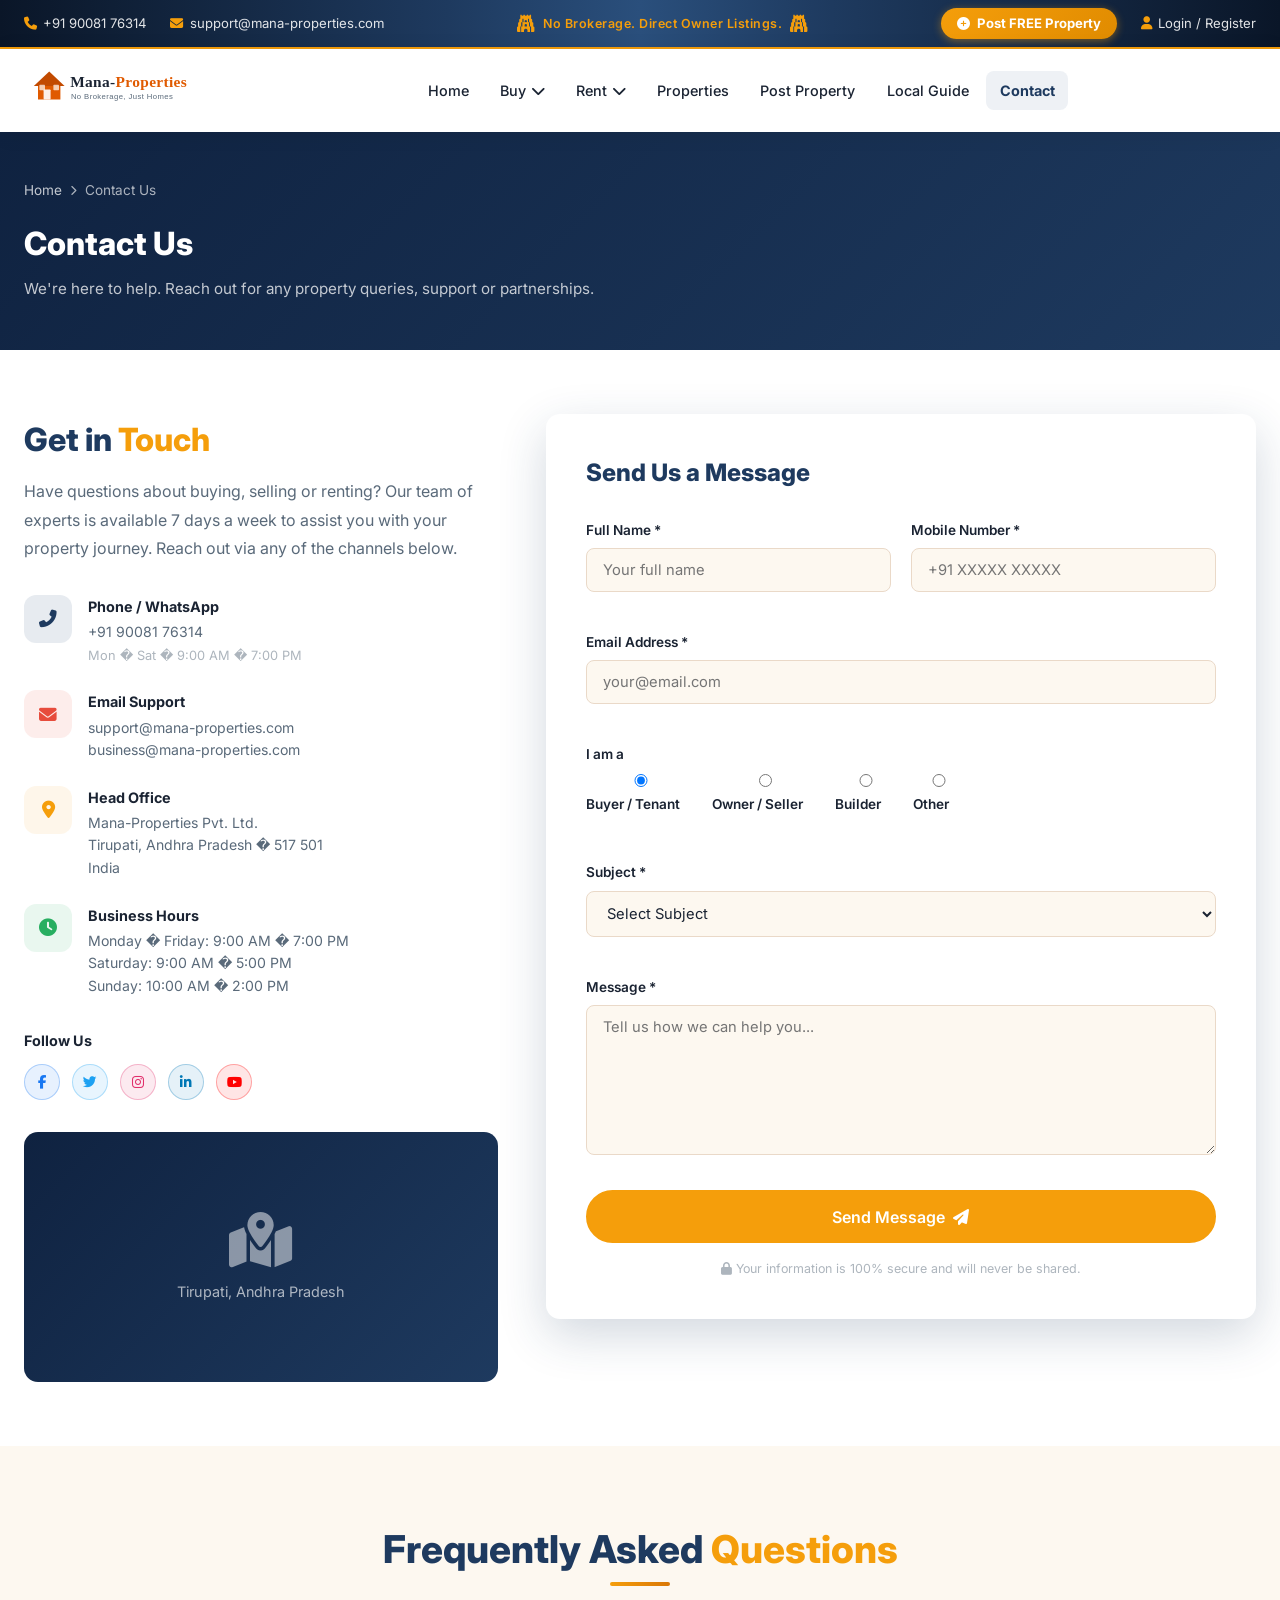
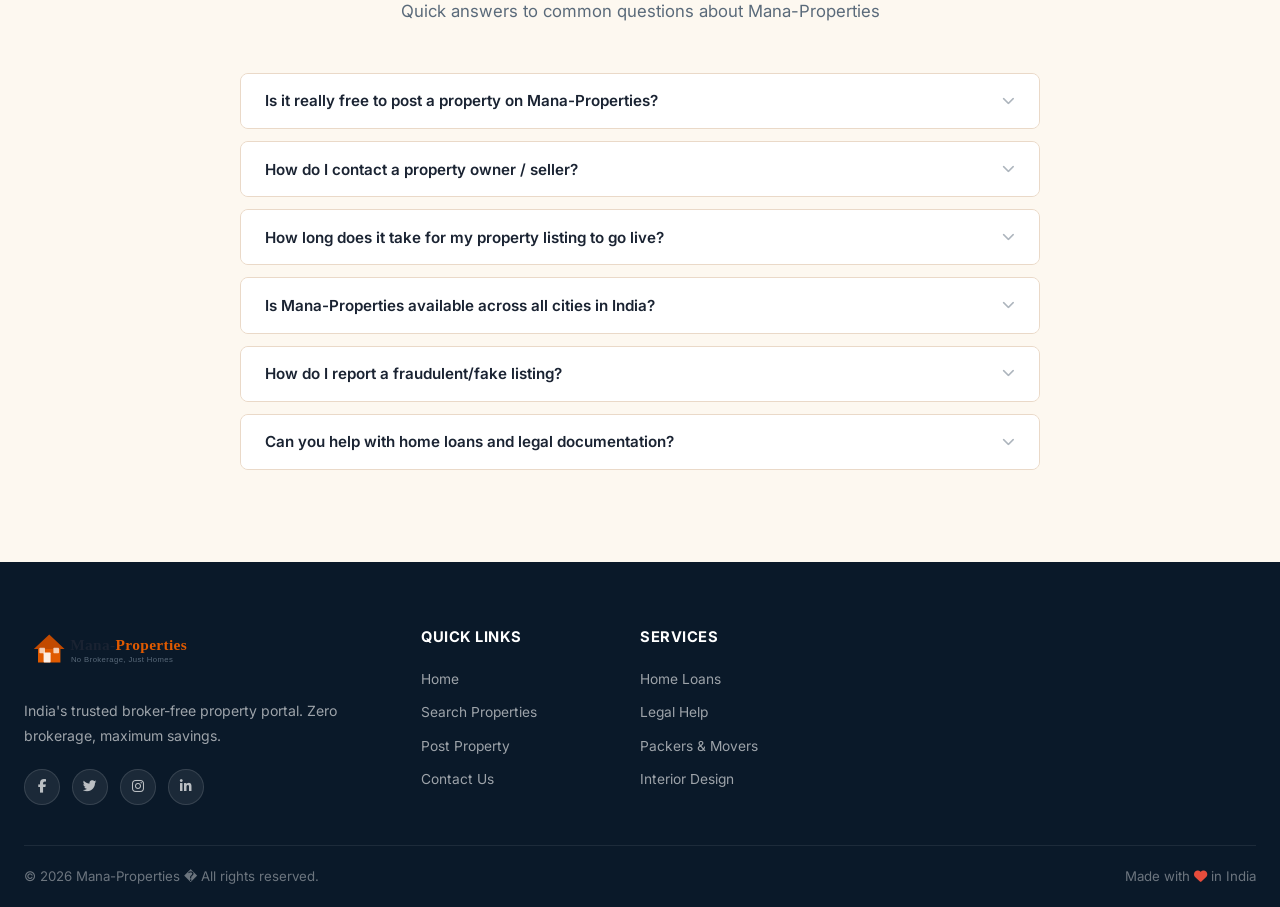
<file: contact.html>
<!DOCTYPE html>
<html lang="en">
<head>
  <meta charset="UTF-8" />
  <meta name="viewport" content="width=device-width, initial-scale=1.0" />
  <title>Contact Us � Mana-Properties</title>
  <meta name="description" content="Get in touch with Mana-Properties for property enquiries, support, and business partnerships.">
  <link rel="stylesheet" href="css/style.css" />
  <link rel="stylesheet" href="https://cdnjs.cloudflare.com/ajax/libs/font-awesome/6.5.0/css/all.min.css" />
  <link href="https://fonts.googleapis.com/css2?family=Inter:wght@300;400;500;600;700;800&display=swap" rel="stylesheet" />
</head>
<body>

  <!-- TOP BAR -->
  <div class="topbar">
    <div class="container topbar-inner">
      <div class="topbar-left">
        <span><i class="fa fa-phone"></i> +91 90081 76314</span>
        <span><i class="fa fa-envelope"></i> support@mana-properties.com</span>
      </div>
      <div class="topbar-center">
        <i class="fa fa-gopuram"></i>
        <span>No Brokerage. Direct Owner Listings.</span>
        <i class="fa fa-gopuram"></i>
      </div>
      <div class="topbar-right">
        <a href="post-property.html"><i class="fa fa-plus-circle"></i> Post FREE Property</a>
        <a href="#" onclick="window.location.href='auth.html'"><i class="fa fa-user"></i> Login / Register</a>
      </div>
    </div>
  </div>

  <!-- NAVBAR -->
  <nav class="navbar" id="navbar">
    <div class="container nav-inner">
      <a href="index.html" class="logo">
        <img src="images/logo.svg" alt="Mana-Properties � No Brokerage, Just Homes" class="logo-img" />
      </a>
      <ul class="nav-links" id="navLinks">
        <li><a href="index.html">Home</a></li>
        <li class="dropdown">
          <a href="#">Buy <i class="fa fa-chevron-down"></i></a>
          <div class="dropdown-menu">
            <a href="properties.html?type=buy&cat=apartment">Apartments</a>
            <a href="properties.html?type=buy&cat=villa">Villas &amp; Houses</a>
            <a href="properties.html?type=buy&cat=plot">Plots</a>
          </div>
        </li>
        <li class="dropdown">
          <a href="#">Rent <i class="fa fa-chevron-down"></i></a>
          <div class="dropdown-menu">
            <a href="properties.html?type=rent&cat=apartment">Apartments for Rent</a>
            <a href="properties.html?type=rent&cat=villa">Villas for Rent</a>
            <a href="properties.html?type=rent&cat=house">Independent Houses</a>
            <a href="properties.html?type=rent&cat=pg">PG / Flatmates</a>
          </div>
        </li>
        <li><a href="properties.html">Properties</a></li>
        <li><a href="post-property.html">Post Property</a></li>
        <li><a href="best-areas-tirupati.html">Local Guide</a></li>
        <li><a href="contact.html" class="active">Contact</a></li>
      </ul>
      <div class="nav-actions">
        <button class="hamburger" id="hamburger" onclick="toggleNav()"><span></span><span></span><span></span></button>
      </div>
    </div>
  </nav>

  <!-- PAGE HERO -->
  <section class="page-hero">
    <div class="container">
      <div class="breadcrumb">
        <a href="index.html">Home</a>
        <i class="fa fa-chevron-right"></i>
        <span>Contact Us</span>
      </div>
      <h1>Contact Us</h1>
      <p>We're here to help. Reach out for any property queries, support or partnerships.</p>
    </div>
  </section>

  <!-- CONTACT CONTENT -->
  <div class="container">
    <div class="contact-layout">

      <!-- LEFT: Contact Info -->
      <div class="contact-info">
        <h2>Get in <span class="highlight">Touch</span></h2>
        <p>Have questions about buying, selling or renting? Our team of experts is available 7 days a week to assist you with your property journey. Reach out via any of the channels below.</p>

        <div class="contact-detail">
          <div class="contact-detail-icon"><i class="fa fa-phone-alt"></i></div>
          <div>
            <h4>Phone / WhatsApp</h4>
            <p>+91 90081 76314</p>
            <p style="font-size:0.8rem; color:var(--text-muted); margin-top:2px;">Mon � Sat � 9:00 AM � 7:00 PM</p>
          </div>
        </div>

        <div class="contact-detail">
          <div class="contact-detail-icon" style="background:rgba(231,76,60,0.1);"><i class="fa fa-envelope" style="color:var(--danger);"></i></div>
          <div>
            <h4>Email Support</h4>
            <p>support@mana-properties.com</p>
            <p>business@mana-properties.com</p>
          </div>
        </div>

        <div class="contact-detail">
          <div class="contact-detail-icon" style="background:rgba(244,168,50,0.1);"><i class="fa fa-map-marker-alt" style="color:var(--accent);"></i></div>
          <div>
            <h4>Head Office</h4>
            <p>Mana-Properties Pvt. Ltd.<br/>
            Tirupati, Andhra Pradesh � 517 501<br/>
            India</p>
          </div>
        </div>

        <div class="contact-detail">
          <div class="contact-detail-icon" style="background:rgba(39,174,96,0.1);"><i class="fa fa-clock" style="color:var(--success);"></i></div>
          <div>
            <h4>Business Hours</h4>
            <p>Monday � Friday: 9:00 AM � 7:00 PM</p>
            <p>Saturday: 9:00 AM � 5:00 PM</p>
            <p>Sunday: 10:00 AM � 2:00 PM</p>
          </div>
        </div>

        <!-- Social Links -->
        <div style="margin-top:2rem;">
          <h4 style="font-size:0.9rem;font-weight:700;color:var(--text);margin-bottom:0.75rem;">Follow Us</h4>
          <div class="social-links" style="flex-wrap:wrap;">
            <a href="#" style="background:rgba(24,119,242,0.1);border-color:rgba(24,119,242,0.3);color:#1877f2;" aria-label="Facebook"><i class="fab fa-facebook-f"></i></a>
            <a href="#" style="background:rgba(29,161,242,0.1);border-color:rgba(29,161,242,0.3);color:#1da1f2;" aria-label="Twitter"><i class="fab fa-twitter"></i></a>
            <a href="#" style="background:rgba(225,48,108,0.1);border-color:rgba(225,48,108,0.3);color:#e1306c;" aria-label="Instagram"><i class="fab fa-instagram"></i></a>
            <a href="#" style="background:rgba(0,119,181,0.1);border-color:rgba(0,119,181,0.3);color:#0077b5;" aria-label="LinkedIn"><i class="fab fa-linkedin-in"></i></a>
            <a href="#" style="background:rgba(255,0,0,0.1);border-color:rgba(255,0,0,0.3);color:#ff0000;" aria-label="YouTube"><i class="fab fa-youtube"></i></a>
          </div>
        </div>

        <!-- Map Placeholder -->
        <div class="map-placeholder">
          <div style="text-align:center;">
            <i class="fa fa-map-marked-alt" style="font-size:3.5rem;color:rgba(255,255,255,0.5);display:block;margin-bottom:0.75rem;"></i>
            <p style="font-size:0.9rem;color:rgba(255,255,255,0.65);">Tirupati, Andhra Pradesh</p>
          </div>
        </div>
      </div>

      <!-- RIGHT: Contact Form -->
      <div class="contact-form-card">
        <h3>Send Us a Message</h3>
        <form id="contactForm">
          <div class="form-grid">
            <div class="form-group">
              <label>Full Name *</label>
              <input type="text" placeholder="Your full name" required />
            </div>
            <div class="form-group">
              <label>Mobile Number *</label>
              <input type="tel" placeholder="+91 XXXXX XXXXX" required />
            </div>
            <div class="form-group form-full">
              <label>Email Address *</label>
              <input type="email" placeholder="your@email.com" required />
            </div>
            <div class="form-group form-full">
              <label>I am a</label>
              <div class="radio-group">
                <label class="radio-label"><input type="radio" name="contact_type" value="buyer" checked /> Buyer / Tenant</label>
                <label class="radio-label"><input type="radio" name="contact_type" value="owner" /> Owner / Seller</label>
                <label class="radio-label"><input type="radio" name="contact_type" value="builder" /> Builder</label>
                <label class="radio-label"><input type="radio" name="contact_type" value="other" /> Other</label>
              </div>
            </div>
            <div class="form-group form-full">
              <label>Subject *</label>
              <select required style="width:100%;border:1.5px solid var(--border);border-radius:var(--radius-sm);padding:0.75rem 1rem;font-size:0.92rem;color:var(--text);outline:none;background:var(--bg-light);">
                <option value="">Select Subject</option>
                <option>Property Enquiry</option>
                <option>Listing Support</option>
                <option>Report Fraud / Fake Listing</option>
                <option>Home Loan Enquiry</option>
                <option>Legal Assistance</option>
                <option>Packers &amp; Movers</option>
                <option>Business / Partnership</option>
                <option>Technical Issue</option>
                <option>Other</option>
              </select>
            </div>
            <div class="form-group form-full">
              <label>Message *</label>
              <textarea placeholder="Tell us how we can help you..." required style="width:100%;border:1.5px solid var(--border);border-radius:var(--radius-sm);padding:0.75rem 1rem;font-family:var(--font);font-size:0.92rem;color:var(--text);background:var(--bg-light);outline:none;resize:vertical;min-height:150px;transition:var(--transition);"></textarea>
            </div>
          </div>
          <button type="submit" class="btn btn-primary btn-block btn-lg" style="margin-top:0.5rem;">Send Message <i class="fa fa-paper-plane"></i></button>
          <p style="text-align:center;font-size:0.78rem;color:var(--text-muted);margin-top:1rem;"><i class="fa fa-lock"></i> Your information is 100% secure and will never be shared.</p>
        </form>
      </div>
    </div>
  </div>

  <!-- FAQ SECTION -->
  <section class="section bg-light">
    <div class="container">
      <div class="section-header">
        <h2>Frequently Asked <span class="highlight">Questions</span></h2>
        <p>Quick answers to common questions about Mana-Properties</p>
      </div>
      <div style="max-width:800px; margin:0 auto;">
        <div class="faq-item">
          <button class="faq-q" onclick="toggleFAQ(this)">
            Is it really free to post a property on Mana-Properties? <i class="fa fa-chevron-down"></i>
          </button>
          <div class="faq-a">
            <p>Yes, absolutely! Posting your property on Mana-Properties is 100% free. We believe in connecting buyers and sellers directly without any brokerage. You can list your property for sale or rent completely free of charge. We do offer premium boosting options to get more visibility, but basic listing is always free.</p>
          </div>
        </div>
        <div class="faq-item">
          <button class="faq-q" onclick="toggleFAQ(this)">
            How do I contact a property owner / seller? <i class="fa fa-chevron-down"></i>
          </button>
          <div class="faq-a">
            <p>Simply browse the property listings and click "Contact Owner" on any listing that interests you. You can send a message directly, and the owner will get back to you. You may also need to log in / register a free account to view contact details. There is absolutely no brokerage charged for this.</p>
          </div>
        </div>
        <div class="faq-item">
          <button class="faq-q" onclick="toggleFAQ(this)">
            How long does it take for my property listing to go live? <i class="fa fa-chevron-down"></i>
          </button>
          <div class="faq-a">
            <p>After you submit your property, our team verifies the details and photos to ensure quality. This process typically takes 24�48 hours. Once approved, your listing will be live and visible to thousands of verified buyers and renters. You'll receive an SMS and email confirmation when it goes live.</p>
          </div>
        </div>
        <div class="faq-item">
          <button class="faq-q" onclick="toggleFAQ(this)">
            Is Mana-Properties available across all cities in India? <i class="fa fa-chevron-down"></i>
          </button>
          <div class="faq-a">
            <p>We currently operate in 25+ major cities across India including Hyderabad, Bangalore, Chennai, Mumbai, Delhi, Pune, Kolkata, Ahmedabad, Jaipur, Kochi, and more. We are continuously expanding to new cities. You can still list or search properties in other cities, though verification support may be limited.</p>
          </div>
        </div>
        <div class="faq-item">
          <button class="faq-q" onclick="toggleFAQ(this)">
            How do I report a fraudulent/fake listing? <i class="fa fa-chevron-down"></i>
          </button>
          <div class="faq-a">
            <p>Your safety is our priority. If you come across a listing that seems fraudulent or suspicious, please use the "Report" button on the property page or contact us directly at support@mana-properties.com with the listing ID. Our trust & safety team will investigate and take action within 24 hours.</p>
          </div>
        </div>
        <div class="faq-item">
          <button class="faq-q" onclick="toggleFAQ(this)">
            Can you help with home loans and legal documentation? <i class="fa fa-chevron-down"></i>
          </button>
          <div class="faq-a">
            <p>Yes! We offer a range of value-added services including home loan assistance (tied up with 25+ banks for best rates), legal documentation, property registration support, and rental agreement creation. These services are offered through our empaneled partners at competitive rates. Contact us to know more.</p>
          </div>
        </div>
      </div>
    </div>
  </section>

  <!-- FOOTER (simplified) -->
  <footer class="footer">
    <div class="container">
      <div class="footer-grid">
        <div class="footer-col footer-brand">
          <a href="index.html" class="logo">
            <img src="images/logo.svg" alt="Mana-Properties � No Brokerage, Just Homes" class="logo-img" />
          </a>
          <p>India's trusted broker-free property portal. Zero brokerage, maximum savings.</p>
          <div class="social-links">
            <a href="#"><i class="fab fa-facebook-f"></i></a>
            <a href="#"><i class="fab fa-twitter"></i></a>
            <a href="#"><i class="fab fa-instagram"></i></a>
            <a href="#"><i class="fab fa-linkedin-in"></i></a>
          </div>
        </div>
        <div class="footer-col">
          <h5>Quick Links</h5>
          <ul>
            <li><a href="index.html">Home</a></li>
            <li><a href="properties.html">Search Properties</a></li>
            <li><a href="post-property.html">Post Property</a></li>
            <li><a href="contact.html">Contact Us</a></li>
          </ul>
        </div>
        <div class="footer-col">
          <h5>Services</h5>
          <ul>
            <li><a href="#">Home Loans</a></li>
            <li><a href="#">Legal Help</a></li>
            <li><a href="#">Packers &amp; Movers</a></li>
            <li><a href="#">Interior Design</a></li>
          </ul>
        </div>
      </div>
      <div class="footer-bottom">
        <p>&copy; 2026 Mana-Properties � All rights reserved.</p>
        <p>Made with <i class="fa fa-heart" style="color:#e74c3c;"></i> in India</p>
      </div>
    </div>
  </footer>

  <!-- Login Modal -->
  <div class="modal-overlay" id="login-modal" onclick="closeModalOutside(event, 'login-modal')">
    <div class="modal">
      <button class="modal-close" onclick="closeModal('login-modal')"><i class="fa fa-times"></i></button>
      <div class="modal-tabs">
        <button class="modal-tab active" onclick="switchModalTab(this, 'login-tab')">Login</button>
        <button class="modal-tab" onclick="switchModalTab(this, 'register-tab')">Register</button>
      </div>
      <div class="modal-body active" id="login-tab">
        <h3>Welcome Back!</h3>
        <form onsubmit="handleLogin(event)">
          <div class="form-group"><label>Mobile / Email</label><input type="text" required /></div>
          <div class="form-group"><label>Password</label><input type="password" required /></div>
          <button type="submit" class="btn btn-primary btn-block">Login</button>
        </form>
      </div>
      <div class="modal-body" id="register-tab">
        <h3>Create Account</h3>
        <form onsubmit="handleRegister(event)">
          <div class="form-group"><label>Full Name</label><input type="text" required /></div>
          <div class="form-group"><label>Mobile</label><input type="tel" required /></div>
          <div class="form-group"><label>Email</label><input type="email" required /></div>
          <div class="form-group"><label>Password</label><input type="password" required /></div>
          <button type="submit" class="btn btn-primary btn-block">Register Free</button>
        </form>
      </div>
    </div>
  </div>

  <button class="scroll-top" id="scrollTop" onclick="scrollToTop()"><i class="fa fa-chevron-up"></i></button>

  <!-- FAQ styles -->
  <style>
    .faq-item { border: 1px solid var(--border); border-radius: var(--radius-sm); margin-bottom: 0.75rem; overflow: hidden; }
    .faq-q { width: 100%; text-align: left; padding: 1.1rem 1.5rem; font-size: 0.95rem; font-weight: 600; color: var(--text); background: #fff; display: flex; justify-content: space-between; align-items: center; gap: 1rem; cursor: pointer; transition: var(--transition); }
    .faq-q:hover { background: var(--bg-light); color: var(--primary); }
    .faq-q.open { color: var(--primary); background: rgba(26,60,110,0.04); }
    .faq-q.open i { transform: rotate(180deg); }
    .faq-q i { font-size: 0.8rem; flex-shrink: 0; transition: transform 0.3s ease; color: var(--text-muted); }
    .faq-a { display: none; padding: 0 1.5rem 1.25rem; }
    .faq-a.open { display: block; animation: fadeIn 0.25s ease; }
    .faq-a p { font-size: 0.9rem; color: var(--text-light); line-height: 1.8; }
  </style>

  <script src="js/main.js"></script>
  <script>
    function toggleFAQ(btn) {
      const item   = btn.closest('.faq-item');
      const answer = item.querySelector('.faq-a');
      const isOpen = btn.classList.contains('open');
      // Close all
      document.querySelectorAll('.faq-q.open').forEach(q => {
        q.classList.remove('open');
        q.closest('.faq-item').querySelector('.faq-a').classList.remove('open');
      });
      if (!isOpen) {
        btn.classList.add('open');
        answer.classList.add('open');
      }
    }
  </script>
</body>
</html>
</file>
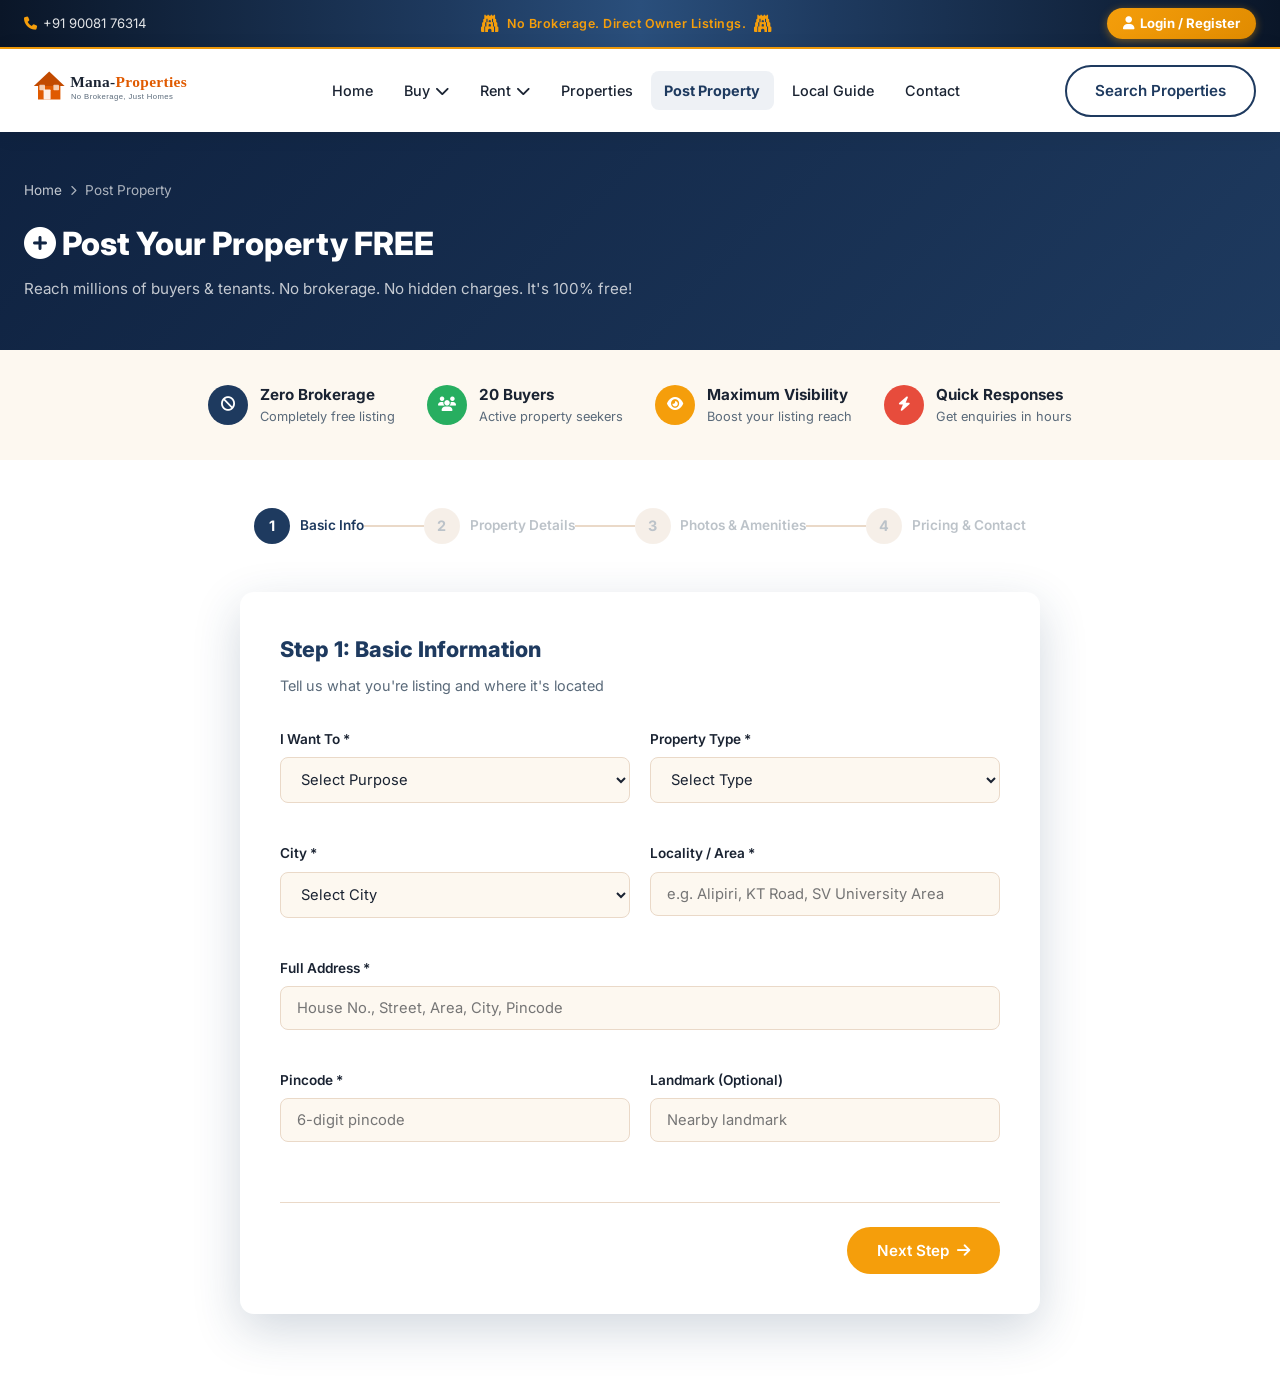
<file: post-property.html>
<!DOCTYPE html>
<html lang="en">
<head>
  <meta charset="UTF-8" />
  <meta name="viewport" content="width=device-width, initial-scale=1.0" />
  <title>Post Your Property FREE � Mana-Properties</title>
  <meta name="description" content="Post your property for free on Mana-Properties. Reach verified buyers directly. Zero brokerage.">
  <link rel="stylesheet" href="css/style.css" />
  <link rel="stylesheet" href="https://cdnjs.cloudflare.com/ajax/libs/font-awesome/6.5.0/css/all.min.css" />
  <link href="https://fonts.googleapis.com/css2?family=Inter:wght@300;400;500;600;700;800&display=swap" rel="stylesheet" />
</head>
<body>

  <!-- TOP BAR -->
  <div class="topbar">
    <div class="container topbar-inner">
      <div class="topbar-left">
        <span><i class="fa fa-phone"></i> +91 90081 76314</span>
      </div>
      <div class="topbar-center">
        <i class="fa fa-gopuram"></i>
        <span>No Brokerage. Direct Owner Listings.</span>
        <i class="fa fa-gopuram"></i>
      </div>
      <div class="topbar-right">
        <a href="#" onclick="window.location.href='auth.html'"><i class="fa fa-user"></i> Login / Register</a>
      </div>
    </div>
  </div>

  <!-- NAVBAR -->
  <nav class="navbar" id="navbar">
    <div class="container nav-inner">
      <a href="index.html" class="logo">
        <img src="images/logo.svg" alt="Mana-Properties � No Brokerage, Just Homes" class="logo-img" />
      </a>
      <ul class="nav-links" id="navLinks">
        <li><a href="index.html">Home</a></li>
        <li class="dropdown">
          <a href="#">Buy <i class="fa fa-chevron-down"></i></a>
          <div class="dropdown-menu">
            <a href="properties.html?type=buy&cat=apartment">Apartments</a>
            <a href="properties.html?type=buy&cat=villa">Villas &amp; Houses</a>
            <a href="properties.html?type=buy&cat=plot">Plots / Land</a>
          </div>
        </li>
        <li class="dropdown">
          <a href="#">Rent <i class="fa fa-chevron-down"></i></a>
          <div class="dropdown-menu">
            <a href="properties.html?type=rent&cat=apartment">Apartments for Rent</a>
            <a href="properties.html?type=rent&cat=villa">Villas for Rent</a>
            <a href="properties.html?type=rent&cat=house">Independent Houses</a>
            <a href="properties.html?type=rent&cat=pg">PG / Flatmates</a>
          </div>
        </li>
        <li><a href="properties.html">Properties</a></li>
        <li><a href="post-property.html" class="active">Post Property</a></li>
        <li><a href="best-areas-tirupati.html">Local Guide</a></li>
        <li><a href="contact.html">Contact</a></li>
      </ul>
      <div class="nav-actions">
        <a href="properties.html" class="btn btn-outline">Search Properties</a>
        <button class="hamburger" id="hamburger" onclick="toggleNav()"><span></span><span></span><span></span></button>
      </div>
    </div>
  </nav>

  <!-- PAGE HERO -->
  <section class="page-hero">
    <div class="container">
      <div class="breadcrumb">
        <a href="index.html">Home</a>
        <i class="fa fa-chevron-right"></i>
        <span>Post Property</span>
      </div>
      <h1><i class="fa fa-plus-circle"></i> Post Your Property FREE</h1>
      <p>Reach millions of buyers &amp; tenants. No brokerage. No hidden charges. It's 100% free!</p>
    </div>
  </section>

  <!-- WHY POST WITH US -->
  <section style="background:var(--bg-light); padding:2rem 0;">
    <div class="container">
      <div style="display:flex; justify-content:center; gap:2rem; flex-wrap:wrap;">
        <div style="display:flex; align-items:center; gap:0.75rem;">
          <div style="width:40px;height:40px;background:var(--primary);border-radius:50%;display:flex;align-items:center;justify-content:center;color:white;font-size:0.9rem;"><i class="fa fa-ban"></i></div>
          <div><strong style="color:var(--text);font-size:0.95rem;">Zero Brokerage</strong><p style="font-size:0.8rem;color:var(--text-light);margin:0;">Completely free listing</p></div>
        </div>
        <div style="display:flex; align-items:center; gap:0.75rem;">
          <div style="width:40px;height:40px;background:var(--success);border-radius:50%;display:flex;align-items:center;justify-content:center;color:white;font-size:0.9rem;"><i class="fa fa-users"></i></div>
          <div><strong style="color:var(--text);font-size:0.95rem;">20 Buyers</strong><p style="font-size:0.8rem;color:var(--text-light);margin:0;">Active property seekers</p></div>
        </div>
        <div style="display:flex; align-items:center; gap:0.75rem;">
          <div style="width:40px;height:40px;background:var(--accent);border-radius:50%;display:flex;align-items:center;justify-content:center;color:white;font-size:0.9rem;"><i class="fa fa-eye"></i></div>
          <div><strong style="color:var(--text);font-size:0.95rem;">Maximum Visibility</strong><p style="font-size:0.8rem;color:var(--text-light);margin:0;">Boost your listing reach</p></div>
        </div>
        <div style="display:flex; align-items:center; gap:0.75rem;">
          <div style="width:40px;height:40px;background:var(--danger);border-radius:50%;display:flex;align-items:center;justify-content:center;color:white;font-size:0.9rem;"><i class="fa fa-bolt"></i></div>
          <div><strong style="color:var(--text);font-size:0.95rem;">Quick Responses</strong><p style="font-size:0.8rem;color:var(--text-light);margin:0;">Get enquiries in hours</p></div>
        </div>
      </div>
    </div>
  </section>

  <!-- POST PROPERTY FORM -->
  <section class="post-property-section">
    <div class="container">

      <!-- Step Indicator -->
      <div class="post-steps">
        <div class="post-step active" id="step-ind-1">
          <div class="post-step-num">1</div>
          <div class="post-step-label">Basic Info</div>
        </div>
        <div class="post-step-line"></div>
        <div class="post-step" id="step-ind-2">
          <div class="post-step-num">2</div>
          <div class="post-step-label">Property Details</div>
        </div>
        <div class="post-step-line"></div>
        <div class="post-step" id="step-ind-3">
          <div class="post-step-num">3</div>
          <div class="post-step-label">Photos &amp; Amenities</div>
        </div>
        <div class="post-step-line"></div>
        <div class="post-step" id="step-ind-4">
          <div class="post-step-num">4</div>
          <div class="post-step-label">Pricing &amp; Contact</div>
        </div>
      </div>

      <div class="post-form-card">

        <!-- STEP 1: Basic Info -->
        <div class="post-form-step active" data-step="1">
          <h3>Step 1: Basic Information</h3>
          <p>Tell us what you're listing and where it's located</p>
          <div class="form-grid">
            <div class="form-group">
              <label>I Want To *</label>
              <select required>
                <option value="">Select Purpose</option>
                <option>Sell</option>
                <option>Rent / Lease</option>
                <option>PG / Hostel</option>
              </select>
            </div>
            <div class="form-group">
              <label>Property Type *</label>
              <select required>
                <option value="">Select Type</option>
                <option>Apartment / Flat</option>
                <option>Independent House / Villa</option>
                <option>Builder Floor Apartment</option>
                <option>Penthouse</option>
                <option>Studio Apartment</option>
                <option>Residential Plot</option>
                <option>Commercial Office Space</option>
                <option>Commercial Shop</option>
                <option>Warehouse / Godown</option>
                <option>Agricultural Land</option>
              </select>
            </div>
            <div class="form-group">
              <label>City *</label>
              <select required>
                <option value="">Select City</option>
                <option>Tirupathi</option>
                <option>Renigunta</option>
                <option>Chandragiri</option>
                <option>Chittoor</option>
                <option>Madanapalle</option>
                <option>Kadapa</option>
              </select>
            </div>
            <div class="form-group">
              <label>Locality / Area *</label>
              <input type="text" placeholder="e.g. Alipiri, KT Road, SV University Area" required />
            </div>
            <div class="form-group form-full">
              <label>Full Address *</label>
              <input type="text" placeholder="House No., Street, Area, City, Pincode" required />
            </div>
            <div class="form-group">
              <label>Pincode *</label>
              <input type="text" placeholder="6-digit pincode" maxlength="6" required />
            </div>
            <div class="form-group">
              <label>Landmark (Optional)</label>
              <input type="text" placeholder="Nearby landmark" />
            </div>
          </div>
          <div class="post-nav">
            <div></div>
            <button class="btn btn-primary" onclick="nextPostStep()">Next Step <i class="fa fa-arrow-right"></i></button>
          </div>
        </div>

        <!-- STEP 2: Property Details -->
        <div class="post-form-step" data-step="2">
          <h3>Step 2: Property Details</h3>
          <p>Provide specific details about your property to attract the right buyers</p>
          <div class="form-grid">
            <div class="form-group">
              <label>BHK / Configuration *</label>
              <select required>
                <option value="">Select Configuration</option>
                <option>1 RK</option>
                <option>1 BHK</option>
                <option>2 BHK</option>
                <option>2.5 BHK</option>
                <option>3 BHK</option>
                <option>3.5 BHK</option>
                <option>4 BHK</option>
                <option>4+ BHK</option>
                <option>Studio</option>
              </select>
            </div>
            <div class="form-group">
              <label>Number of Bathrooms *</label>
              <select required>
                <option value="">Select</option>
                <option>1</option><option>2</option>
                <option>3</option><option>4</option><option>5+</option>
              </select>
            </div>
            <div class="form-group">
              <label>Built-up Area (sq.ft) *</label>
              <input type="number" placeholder="e.g. 1200" min="100" required />
            </div>
            <div class="form-group">
              <label>Carpet Area (sq.ft)</label>
              <input type="number" placeholder="e.g. 980" min="50" />
            </div>
            <div class="form-group">
              <label>Floor Number</label>
              <select>
                <option value="">Select Floor</option>
                <option>Ground Floor</option>
                <option>1st Floor</option><option>2nd Floor</option>
                <option>3rd Floor</option><option>4th Floor</option>
                <option>5th Floor</option><option>6-10th Floor</option>
                <option>Above 10th Floor</option>
              </select>
            </div>
            <div class="form-group">
              <label>Total Floors in Building</label>
              <input type="number" placeholder="e.g. 12" min="1" />
            </div>
            <div class="form-group">
              <label>Furnishing Status *</label>
              <select required>
                <option value="">Select</option>
                <option>Furnished</option>
                <option>Semi-Furnished</option>
                <option>Unfurnished</option>
              </select>
            </div>
            <div class="form-group">
              <label>Parking Available</label>
              <select>
                <option value="">Select</option>
                <option>Yes � Covered</option>
                <option>Yes � Open</option>
                <option>No</option>
              </select>
            </div>
            <div class="form-group">
              <label>Property Age</label>
              <select>
                <option value="">Select Age</option>
                <option>Under Construction</option>
                <option>New / Ready to Move</option>
                <option>1-2 Years</option>
                <option>3-5 Years</option>
                <option>5-10 Years</option>
                <option>10+ Years</option>
              </select>
            </div>
            <div class="form-group">
              <label>Facing Direction</label>
              <select>
                <option value="">Select</option>
                <option>East</option><option>West</option>
                <option>North</option><option>South</option>
                <option>North-East</option><option>North-West</option>
                <option>South-East</option><option>South-West</option>
              </select>
            </div>
            <div class="form-group form-full">
              <label>Property Description *</label>
              <textarea placeholder="Describe your property � features, nearby amenities, why it's a great buy/rent, any special highlights..." required style="min-height:140px;"></textarea>
            </div>
          </div>
          <div class="post-nav">
            <button class="btn btn-outline" onclick="prevPostStep()"><i class="fa fa-arrow-left"></i> Previous</button>
            <button class="btn btn-primary" onclick="nextPostStep()">Next Step <i class="fa fa-arrow-right"></i></button>
          </div>
        </div>

        <!-- STEP 3: Photos & Amenities -->
        <div class="post-form-step" data-step="3">
          <h3>Step 3: Photos &amp; Amenities</h3>
          <p>Properties with photos get 5x more responses. Add up to 20 photos.</p>

          <h4 style="color:var(--primary); margin-bottom:1rem; font-size:1rem;">Upload Photos</h4>
          <div class="upload-area" style="margin-bottom:2rem;">
            <i class="fa fa-cloud-upload-alt"></i>
            <p><strong>Click or drag &amp; drop to upload photos</strong></p>
            <span>Supported formats: JPG, PNG, WEBP � Max size: 10MB per photo � Up to 20 photos</span>
          </div>

          <h4 style="color:var(--primary); margin-bottom:1rem; font-size:1rem;">Available Amenities</h4>
          <div class="amenity-grid">
            <div class="amenity-item"><i class="fa fa-swimming-pool"></i><span>Swimming Pool</span></div>
            <div class="amenity-item"><i class="fa fa-dumbbell"></i><span>Gym / Fitness</span></div>
            <div class="amenity-item"><i class="fa fa-shield-alt"></i><span>24/7 Security</span></div>
            <div class="amenity-item selected"><i class="fa fa-car"></i><span>Car Parking</span></div>
            <div class="amenity-item"><i class="fa fa-bolt"></i><span>Power Backup</span></div>
            <div class="amenity-item selected"><i class="fa fa-tint"></i><span>Water Supply</span></div>
            <div class="amenity-item"><i class="fa fa-leaf"></i><span>Garden / Park</span></div>
            <div class="amenity-item"><i class="fa fa-elevator"></i><span>Lift / Elevator</span></div>
            <div class="amenity-item"><i class="fa fa-wifi"></i><span>WiFi / Internet</span></div>
            <div class="amenity-item"><i class="fa fa-fire-alt"></i><span>Gas Pipeline</span></div>
            <div class="amenity-item"><i class="fa fa-tv"></i><span>Club House</span></div>
            <div class="amenity-item"><i class="fa fa-hospital"></i><span>Hospital Nearby</span></div>
            <div class="amenity-item"><i class="fa fa-school"></i><span>School Nearby</span></div>
            <div class="amenity-item"><i class="fa fa-gamepad"></i><span>Play Area</span></div>
            <div class="amenity-item"><i class="fa fa-dog"></i><span>Pet Friendly</span></div>
            <div class="amenity-item"><i class="fa fa-snowflake"></i><span>Air Conditioned</span></div>
          </div>

          <div class="post-nav">
            <button class="btn btn-outline" onclick="prevPostStep()"><i class="fa fa-arrow-left"></i> Previous</button>
            <button class="btn btn-primary" onclick="nextPostStep()">Next Step <i class="fa fa-arrow-right"></i></button>
          </div>
        </div>

        <!-- STEP 4: Pricing & Contact -->
        <div class="post-form-step" data-step="4">
          <h3>Step 4: Pricing &amp; Contact Details</h3>
          <p>Set your price and how buyers/tenants can reach you</p>
          <div class="form-grid">
            <div class="form-group">
              <label>Expected Price / Rent (?) *</label>
              <input type="number" placeholder="e.g. 8500000" required />
            </div>
            <div class="form-group">
              <label>Price Negotiable?</label>
              <select>
                <option>Yes, Negotiable</option>
                <option>No, Fixed Price</option>
              </select>
            </div>
            <div class="form-group">
              <label>Security Deposit (For Rent)</label>
              <input type="number" placeholder="e.g. 100000" />
            </div>
            <div class="form-group">
              <label>Maintenance Charges</label>
              <select>
                <option value="">Select</option>
                <option>Included in Rent</option>
                <option>Extra � Monthly</option>
                <option>Extra � Yearly</option>
                <option>No Maintenance</option>
              </select>
            </div>
            <div class="form-group">
              <label>Available From</label>
              <input type="date" />
            </div>
            <div class="form-group">
              <label>Possession Status</label>
              <select>
                <option>Ready to Move</option>
                <option>Under Construction</option>
              </select>
            </div>
          </div>

          <div style="height:1px;background:var(--border);margin:2rem 0;"></div>
          <h4 style="color:var(--primary);margin-bottom:1.25rem;font-size:1rem;"><i class="fa fa-user-circle"></i> Your Contact Details</h4>
          <div class="form-grid">
            <div class="form-group">
              <label>Your Name *</label>
              <input type="text" placeholder="Full name" required />
            </div>
            <div class="form-group">
              <label>Mobile Number *</label>
              <input type="tel" placeholder="+91 XXXXX XXXXX" required />
            </div>
            <div class="form-group">
              <label>Email Address</label>
              <input type="email" placeholder="your@email.com" />
            </div>
            <div class="form-group">
              <label>Preferred Contact Time</label>
              <select>
                <option>Anytime</option>
                <option>Morning (8AM � 12PM)</option>
                <option>Afternoon (12PM � 5PM)</option>
                <option>Evening (5PM � 9PM)</option>
              </select>
            </div>
            <div class="form-group">
              <label>You are a *</label>
              <select required>
                <option value="">Select</option>
                <option>Owner</option>
                <option>Builder / Developer</option>
                <option>Property Manager</option>
              </select>
            </div>
          </div>

          <div style="background:rgba(26,60,110,0.05); border:1px solid rgba(26,60,110,0.15); border-radius:var(--radius-sm); padding:1.25rem; margin:1.5rem 0; font-size:0.88rem; color:var(--text-light); display:flex; gap:0.75rem; align-items:flex-start;">
            <i class="fa fa-info-circle" style="color:var(--primary); margin-top:2px; flex-shrink:0;"></i>
            <span>By submitting this form, you agree to our <a href="#" style="color:var(--primary);font-weight:600;">Terms of Service</a> and <a href="#" style="color:var(--primary);font-weight:600;">Privacy Policy</a>. Your contact details will only be shared with verified enquirers.</span>
          </div>

          <div class="post-nav">
            <button class="btn btn-outline" onclick="prevPostStep()"><i class="fa fa-arrow-left"></i> Previous</button>
            <button class="btn btn-primary btn-lg" onclick="submitProperty()"><i class="fa fa-check-circle"></i> Submit Property FREE</button>
          </div>
        </div>

        <!-- Step 5: Success -->
        <div class="post-form-step" data-step="5">
          <div style="text-align:center; padding:2rem 0;">
            <div style="width:90px;height:90px;background:linear-gradient(135deg,var(--success),#2ecc71);border-radius:50%;display:flex;align-items:center;justify-content:center;margin:0 auto 1.5rem;font-size:2.5rem;color:#fff;box-shadow:0 8px 30px rgba(39,174,96,0.4);">
              <i class="fa fa-check"></i>
            </div>
            <h3 style="color:var(--success);font-size:1.75rem;margin-bottom:0.75rem;">Property Listed Successfully!</h3>
            <p style="color:var(--text-light);max-width:500px;margin:0 auto 2rem;line-height:1.8;">Your property has been submitted for review. Our team will verify and publish it within 24 hours. You'll receive a confirmation via SMS &amp; email.</p>
            <div style="background:var(--bg-light);border-radius:var(--radius);padding:1.5rem;max-width:400px;margin:0 auto 2rem;text-align:left;">
              <div style="display:flex;justify-content:space-between;font-size:0.88rem;margin-bottom:0.5rem;"><span style="color:var(--text-light);">Listing ID:</span><strong style="color:var(--primary);">#SGH-2026-08542</strong></div>
              <div style="display:flex;justify-content:space-between;font-size:0.88rem;margin-bottom:0.5rem;"><span style="color:var(--text-light);">Status:</span><strong style="color:var(--accent);">Under Review</strong></div>
              <div style="display:flex;justify-content:space-between;font-size:0.88rem;"><span style="color:var(--text-light);">Estimated Live By:</span><strong style="color:var(--text);">Within 24 hours</strong></div>
            </div>
            <div style="display:flex;gap:1rem;justify-content:center;flex-wrap:wrap;">
              <a href="properties.html" class="btn btn-outline">View All Listings <i class="fa fa-arrow-right"></i></a>
              <a href="index.html" class="btn btn-primary">Go to Homepage <i class="fa fa-home"></i></a>
            </div>
          </div>
        </div>

      </div>
    </div>
  </section>

  <!-- Login Modal -->
  <div class="modal-overlay" id="login-modal" onclick="closeModalOutside(event, 'login-modal')">
    <div class="modal">
      <button class="modal-close" onclick="closeModal('login-modal')"><i class="fa fa-times"></i></button>
      <div class="modal-tabs">
        <button class="modal-tab active" onclick="switchModalTab(this, 'login-tab')">Login</button>
        <button class="modal-tab" onclick="switchModalTab(this, 'register-tab')">Register</button>
      </div>
      <div class="modal-body active" id="login-tab">
        <h3>Welcome Back!</h3>
        <form onsubmit="handleLogin(event)">
          <div class="form-group"><label>Mobile / Email</label><input type="text" required /></div>
          <div class="form-group"><label>Password</label><input type="password" required /></div>
          <button type="submit" class="btn btn-primary btn-block">Login</button>
        </form>
      </div>
      <div class="modal-body" id="register-tab">
        <h3>Create Account</h3>
        <form onsubmit="handleRegister(event)">
          <div class="form-group"><label>Full Name</label><input type="text" required /></div>
          <div class="form-group"><label>Mobile</label><input type="tel" required /></div>
          <div class="form-group"><label>Email</label><input type="email" required /></div>
          <div class="form-group"><label>Password</label><input type="password" required /></div>
          <button type="submit" class="btn btn-primary btn-block">Register Free</button>
        </form>
      </div>
    </div>
  </div>

  <button class="scroll-top" id="scrollTop" onclick="scrollToTop()"><i class="fa fa-chevron-up"></i></button>

  <script src="js/main.js"></script>
  <script>
    function submitProperty() {
      // Validate last step
      const lastStep = document.querySelector('.post-form-step[data-step="4"]');
      if (!validateStep(lastStep)) return;

      document.querySelectorAll('.post-form-step').forEach(s => s.classList.remove('active'));
      document.querySelectorAll('.post-step').forEach(s => {
        s.classList.remove('active');
        s.classList.add('completed');
        s.querySelector('.post-step-num').innerHTML = '<i class="fa fa-check" style="font-size:0.75rem;"></i>';
      });
      const successStep = document.querySelector('.post-form-step[data-step="5"]');
      if (successStep) successStep.classList.add('active');
      window.scrollTo({ top: 0, behavior: 'smooth' });
      showToast('<i class="fa fa-check-circle"></i> Property submitted successfully!', 'success');
    }
  </script>
</body>
</html>
</file>
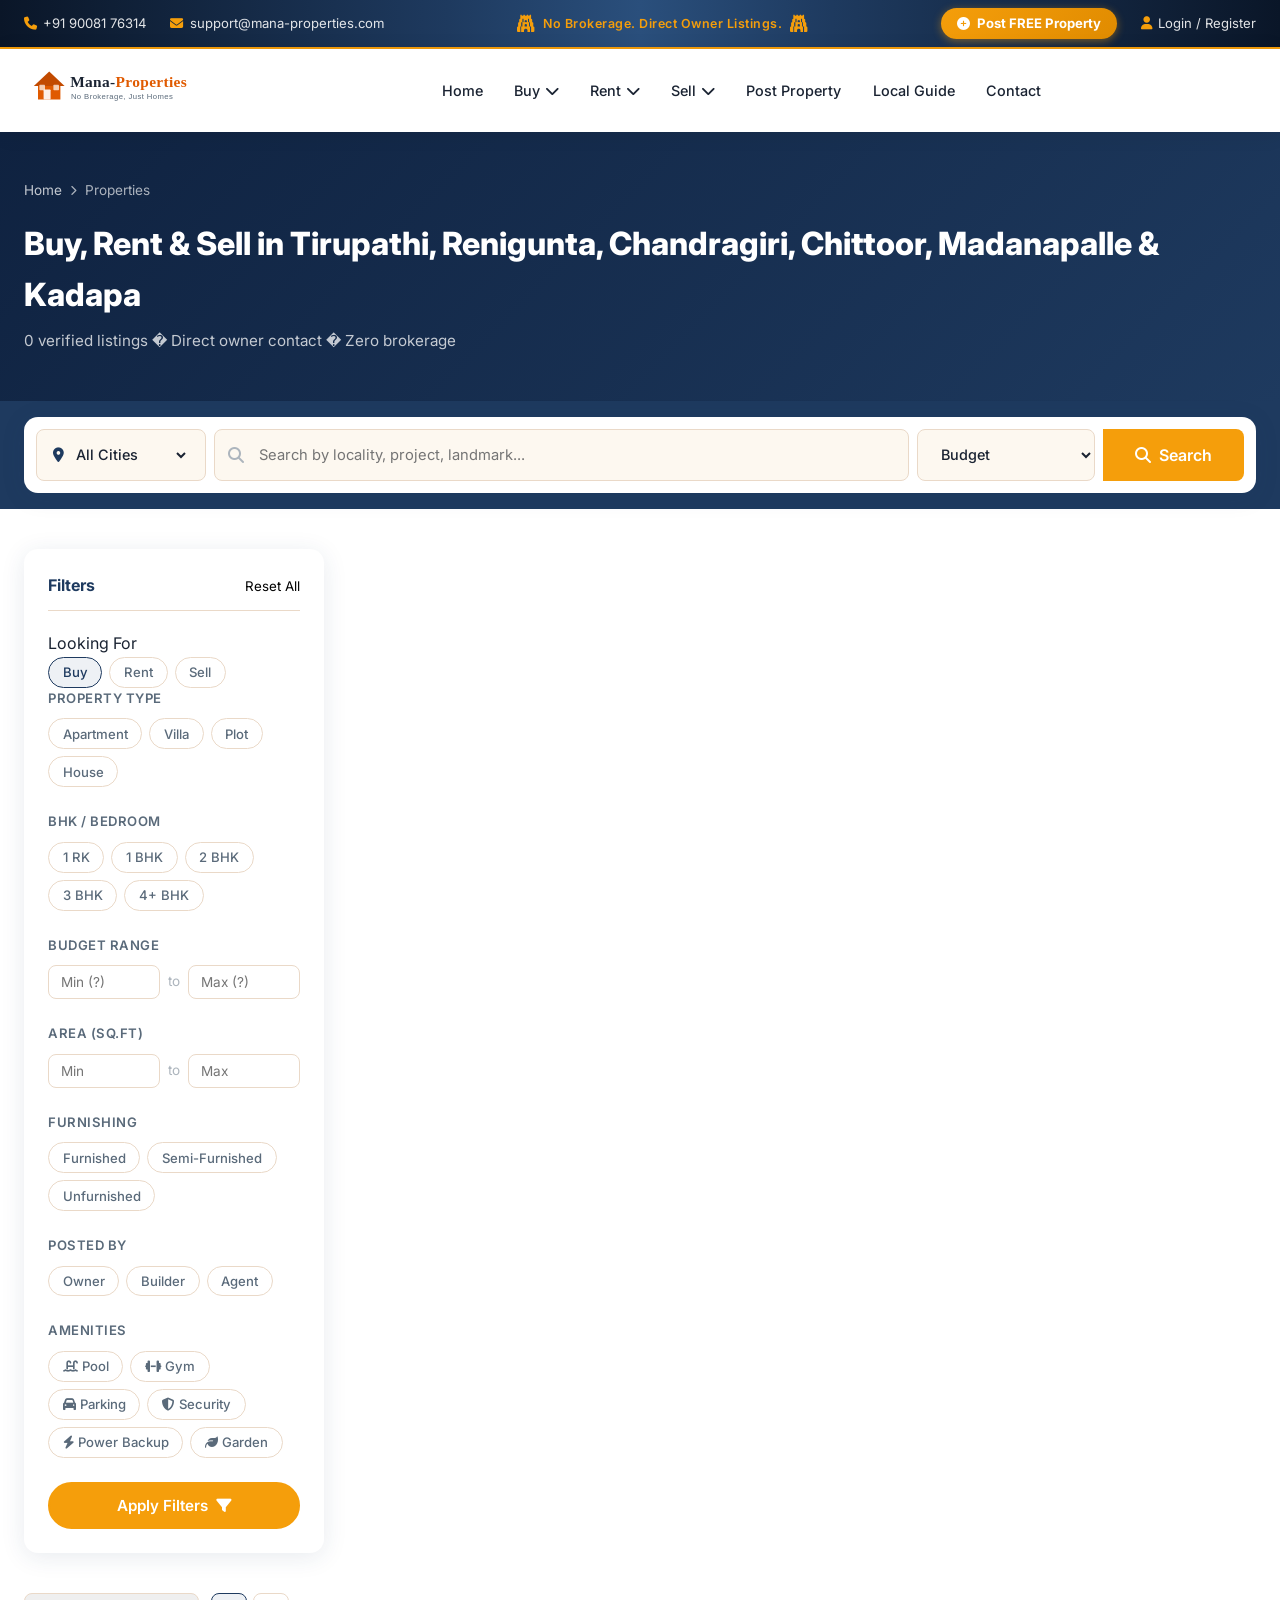
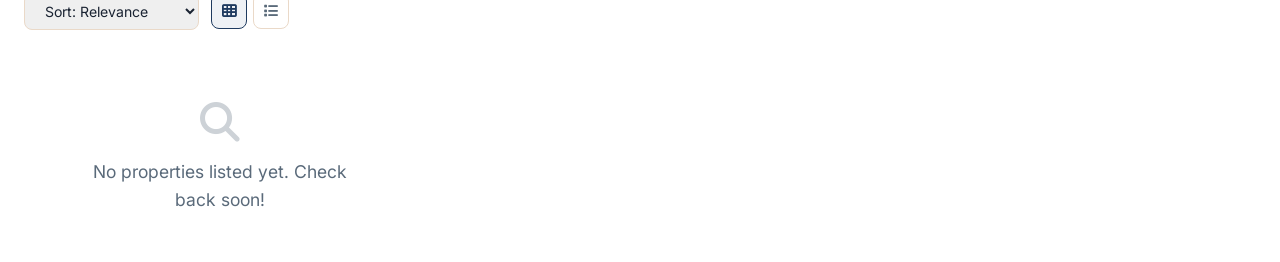
<file: properties.html>
<!DOCTYPE html>
<html lang="en">
<head>
  <meta charset="UTF-8" />
  <meta name="viewport" content="width=device-width, initial-scale=1.0" />
  <title>Properties � Mana-Properties</title>
  <meta name="description" content="Search verified properties for sale and rent across India. No broker fees. Direct owner contact.">
  <link rel="stylesheet" href="css/style.css" />
  <link rel="stylesheet" href="https://cdnjs.cloudflare.com/ajax/libs/font-awesome/6.5.0/css/all.min.css" />
  <link href="https://fonts.googleapis.com/css2?family=Inter:wght@300;400;500;600;700;800&display=swap" rel="stylesheet" />
</head>
<body>

  <!-- TOP BAR -->
  <div class="topbar">
    <div class="container topbar-inner">
      <div class="topbar-left">
        <span><i class="fa fa-phone"></i> +91 90081 76314</span>
        <span><i class="fa fa-envelope"></i> support@mana-properties.com</span>
      </div>
      <div class="topbar-center">
        <i class="fa fa-gopuram"></i>
        <span>No Brokerage. Direct Owner Listings.</span>
        <i class="fa fa-gopuram"></i>
      </div>
      <div class="topbar-right">
        <a href="post-property.html"><i class="fa fa-plus-circle"></i> Post FREE Property</a>
        <a href='auth.html' onclick="window.location.href='auth.html'"><i class="fa fa-user"></i> Login / Register</a>
      </div>
    </div>
  </div>

  <!-- NAVBAR -->
  <nav class="navbar" id="navbar">
    <div class="container nav-inner">
      <a href="index.html" class="logo">
        <img src="images/logo.svg" alt="Mana-Properties � No Brokerage, Just Homes" class="logo-img" />
      </a>
      <ul class="nav-links" id="navLinks">
        <li><a href="index.html">Home</a></li>
        <li class="dropdown">
          <a href="#">Buy <i class="fa fa-chevron-down"></i></a>
          <div class="dropdown-menu">
            <a href="properties.html?type=buy&cat=apartment">Apartments</a>
            <a href="properties.html?type=buy&cat=villa">Villas &amp; Houses</a>
            <a href="properties.html?type=buy&cat=plot">Plots / Land</a>
          </div>
        </li>
        <li class="dropdown">
          <a href="#">Rent <i class="fa fa-chevron-down"></i></a>
          <div class="dropdown-menu">
            <a href="properties.html?type=rent&cat=apartment">Apartments for Rent</a>
            <a href="properties.html?type=rent&cat=villa">Villas for Rent</a>
            <a href="properties.html?type=rent&cat=house">Independent Houses</a>
            <a href="properties.html?type=rent&cat=pg">PG / Flatmates</a>
          </div>
        </li>
        <li class="dropdown">
          <a href="#">Sell <i class="fa fa-chevron-down"></i></a>
          <div class="dropdown-menu">
            <a href="properties.html?type=sell&cat=apartment">Sell Apartment</a>
            <a href="properties.html?type=sell&cat=villa">Sell Villa / House</a>
            <a href="properties.html?type=sell&cat=plot">Sell Plot / Land</a>
          </div>
        </li>
        <li><a href="post-property.html">Post Property</a></li>
        <li><a href="best-areas-tirupati.html">Local Guide</a></li>
        <li><a href="contact.html">Contact</a></li>
      </ul>
      <div class="nav-actions">
        <button class="hamburger" id="hamburger" onclick="toggleNav()"><span></span><span></span><span></span></button>
      </div>
    </div>
  </nav>

  <!-- PAGE HERO -->
  <section class="page-hero">
    <div class="container">
      <div class="breadcrumb">
        <a href="index.html">Home</a>
        <i class="fa fa-chevron-right"></i>
        <span>Properties</span>
      </div>
      <h1>Buy, Rent &amp; Sell in Tirupathi, Renigunta, Chandragiri, Chittoor, Madanapalle &amp; Kadapa</h1>
      <p><span id="total-listings-count">0</span> verified listings � Direct owner contact � Zero brokerage</p>
    </div>
  </section>

  <!-- SEARCH BAR on listing page -->
  <div class="listing-search-bar">
    <div class="container">
      <div class="search-form" style="background:#fff; padding:0.75rem; border-radius:var(--radius); box-shadow:var(--shadow);">
        <div class="search-city">
          <i class="fa fa-map-marker-alt"></i>
          <select id="citySelect">
            <option value="">All Cities</option>
            <option>Tirupathi</option>
            <option>Renigunta</option>
            <option>Chandragiri</option>
            <option>Chittoor</option>
            <option>Madanapalle</option>
            <option>Kadapa</option>
          </select>
        </div>
        <div class="search-input-wrap">
          <input type="text" id="searchInput" placeholder="Search by locality, project, landmark..." />
          <i class="fa fa-search"></i>
        </div>
        <div class="search-filter-wrap">
          <select id="budgetSelect">
            <option value="">Budget</option>
            <option>Under ?20 Lakhs</option>
            <option>?20L � ?40L</option>
            <option>?40L � ?60L</option>
            <option>?60L � ?80L</option>
            <option>Above ?1 Cr</option>
          </select>
        </div>
        <button class="btn btn-search" onclick="doSearch()"><i class="fa fa-search"></i> Search</button>
      </div>
    </div>
  </div>

  <!-- MAIN CONTENT: Sidebar + Listings -->
  <div class="container">
    <div class="properties-layout">

      <!-- FILTER SIDEBAR -->
      <aside class="filter-sidebar">
        <h3>
          Filters <button onclick="resetFilters()">Reset All</button>
          <button class="filter-sidebar-toggle" onclick="toggleFilterSidebar()" aria-label="Toggle Filters">
            <i class="fa fa-sliders-h"></i> <span id="filter-toggle-text">Show Filters</span>
          </button>
        </h3>
        <div class="filter-sidebar-body" id="filterSidebarBody">
          <label>Looking For</label>
          <div class="filter-chips">
            <button class="filter-chip active">Buy</button>
            <button class="filter-chip">Rent</button>
            <button class="filter-chip">Sell</button>
          </div>
        </div>

        <div class="filter-group">
          <label>Property Type</label>
          <div class="filter-chips">
            <button class="filter-chip">Apartment</button>
            <button class="filter-chip">Villa</button>
            <button class="filter-chip">Plot</button>
            <button class="filter-chip">House</button>
          </div>
        </div>

        <div class="filter-group">
          <label>BHK / Bedroom</label>
          <div class="filter-chips">
            <button class="filter-chip">1 RK</button>
            <button class="filter-chip">1 BHK</button>
            <button class="filter-chip">2 BHK</button>
            <button class="filter-chip">3 BHK</button>
            <button class="filter-chip">4+ BHK</button>
          </div>
        </div>

        <div class="filter-group">
          <label>Budget Range</label>
          <div class="filter-range">
            <input type="text" placeholder="Min (?)" id="minPrice" />
            <span>to</span>
            <input type="text" placeholder="Max (?)" id="maxPrice" />
          </div>
        </div>

        <div class="filter-group">
          <label>Area (sq.ft)</label>
          <div class="filter-range">
            <input type="text" placeholder="Min" />
            <span>to</span>
            <input type="text" placeholder="Max" />
          </div>
        </div>

        <div class="filter-group">
          <label>Furnishing</label>
          <div class="filter-chips">
            <button class="filter-chip">Furnished</button>
            <button class="filter-chip">Semi-Furnished</button>
            <button class="filter-chip">Unfurnished</button>
          </div>
        </div>

        <div class="filter-group">
          <label>Posted By</label>
          <div class="filter-chips">
            <button class="filter-chip">Owner</button>
            <button class="filter-chip">Builder</button>
            <button class="filter-chip">Agent</button>
          </div>
        </div>

        <div class="filter-group">
          <label>Amenities</label>
          <div class="filter-chips">
            <button class="filter-chip"><i class="fa fa-swimming-pool"></i> Pool</button>
            <button class="filter-chip"><i class="fa fa-dumbbell"></i> Gym</button>
            <button class="filter-chip"><i class="fa fa-car"></i> Parking</button>
            <button class="filter-chip"><i class="fa fa-shield-alt"></i> Security</button>
            <button class="filter-chip"><i class="fa fa-bolt"></i> Power Backup</button>
            <button class="filter-chip"><i class="fa fa-leaf"></i> Garden</button>
          </div>
        </div>

        <button class="btn btn-primary btn-block" onclick="applyFilters()">Apply Filters <i class="fa fa-filter"></i></button>
        </div><!-- end filter-sidebar-body -->
      </aside>

      <!-- PROPERTY LISTINGS -->
      <main>
        <div class="props-header">
          <div style="display:flex; gap:0.75rem; align-items:center; flex-wrap:wrap;">
            <select class="sort-select" onchange="sortProps(this.value)">
              <option value="relevance">Sort: Relevance</option>
              <option value="price-asc">Price: Low to High</option>
              <option value="price-desc">Price: High to Low</option>
              <option value="newest">Newest First</option>
              <option value="area-desc">Area: Largest First</option>
            </select>
            <div class="view-toggle">
              <button class="view-btn active" data-view="grid" title="Grid View"><i class="fa fa-th"></i></button>
              <button class="view-btn" data-view="list" title="List View"><i class="fa fa-list"></i></button>
            </div>
          </div>
        </div>

        <div class="props-grid" id="propsListGrid">

          <p style="text-align:center; padding:3rem; color:var(--text-light); font-size:1.1rem;"><i class="fa fa-search" style="font-size:2.5rem; display:block; margin-bottom:1rem; opacity:0.3;"></i>No properties listed yet. Check back soon!</p>

        </div><!-- /.props-grid -->

        
      </main>
    </div>
  </div>

  <!-- Contact Owner Modal -->
  <div class="modal-overlay" id="contact-modal" onclick="closeModalOutside(event, 'contact-modal')">
    <div class="modal">
      <button class="modal-close" onclick="closeModal('contact-modal')"><i class="fa fa-times"></i></button>
      <h3 style="color:var(--primary); margin-bottom:0.5rem;">Contact Owner</h3>
      <p style="color:var(--text-light); font-size:0.88rem; margin-bottom:1.5rem;" id="contactPropTitle">Property Name</p>
      <div style="background:var(--bg-light); border-radius:var(--radius-sm); padding:1.25rem; margin-bottom:1.5rem; display:flex; align-items:center; gap:1rem;">
        <div style="width:50px;height:50px;background:var(--primary);border-radius:50%;display:flex;align-items:center;justify-content:center;color:#fff;font-size:1.25rem;flex-shrink:0;">
          <i class="fa fa-user"></i>
        </div>
        <div>
          <strong id="contactOwnerName" style="color:var(--text);">Owner Name</strong>
          <p style="font-size:0.82rem;color:var(--text-light);margin:0;">Verified Owner � Member since 2022</p>
        </div>
      </div>
      <form onsubmit="sendEnquiry(event)">
        <div class="form-group">
          <label>Your Name</label>
          <input type="text" placeholder="Your full name" required />
        </div>
        <div class="form-group">
          <label>Mobile Number</label>
          <input type="tel" placeholder="+91 XXXXX XXXXX" required />
        </div>
        <div class="form-group">
          <label>Message</label>
          <textarea style="width:100%;border:1.5px solid var(--border);border-radius:var(--radius-sm);padding:0.75rem;font-family:var(--font);resize:vertical;min-height:90px;font-size:0.9rem;outline:none;" placeholder="I'm interested in this property. Please contact me."></textarea>
        </div>
        <button type="submit" class="btn btn-primary btn-block">Send Enquiry <i class="fa fa-paper-plane"></i></button>
      </form>
      <p style="font-size:0.78rem;color:var(--text-muted);text-align:center;margin-top:1rem;"><i class="fa fa-lock"></i> Your details are safe &amp; won't be shared without consent.</p>
    </div>
  </div>

  <!-- Login Modal -->
  <div class="modal-overlay" id="login-modal" onclick="closeModalOutside(event, 'login-modal')">
    <div class="modal">
      <button class="modal-close" onclick="closeModal('login-modal')"><i class="fa fa-times"></i></button>
      <div class="modal-tabs">
        <button class="modal-tab active" onclick="switchModalTab(this, 'login-tab')">Login</button>
        <button class="modal-tab" onclick="switchModalTab(this, 'register-tab')">Register</button>
      </div>
      <div class="modal-body active" id="login-tab">
        <h3>Welcome Back!</h3>
        <form onsubmit="handleLogin(event)">
          <div class="form-group"><label>Mobile / Email</label><input type="text" placeholder="Mobile or email" required /></div>
          <div class="form-group"><label>Password</label><input type="password" placeholder="Password" required /></div>
          <button type="submit" class="btn btn-primary btn-block">Login</button>
        </form>
      </div>
      <div class="modal-body" id="register-tab">
        <h3>Create Account</h3>
        <form onsubmit="handleRegister(event)">
          <div class="form-group"><label>Full Name</label><input type="text" required /></div>
          <div class="form-group"><label>Mobile</label><input type="tel" required /></div>
          <div class="form-group"><label>Email</label><input type="email" required /></div>
          <div class="form-group"><label>Password</label><input type="password" required /></div>
          <button type="submit" class="btn btn-primary btn-block">Register Free</button>
        </form>
      </div>
    </div>
  </div>

  <button class="scroll-top" id="scrollTop" onclick="scrollToTop()"><i class="fa fa-chevron-up"></i></button>

  <!-- Extra styles for listing page -->
  <style>
    .listing-search-bar { background: var(--primary); padding: 1rem 0; }
    .pagination { display: flex; align-items: center; justify-content: center; gap: 0.5rem; margin-top: 2.5rem; flex-wrap: wrap; }
    .page-btn { min-width: 40px; height: 40px; border-radius: var(--radius-sm); border: 1.5px solid var(--border); font-size: 0.9rem; font-weight: 600; color: var(--text-light); cursor: pointer; transition: var(--transition); background: #fff; padding: 0 0.75rem; display: flex; align-items: center; gap: 0.4rem; }
    .page-btn:hover, .page-btn.active { background: var(--primary); color: #fff; border-color: var(--primary); }
    .page-btn.next { gap: 0.5rem; padding: 0 1rem; }
    .props-grid.list-view { grid-template-columns: 1fr; }
    .props-grid.list-view .prop-card { display: flex; flex-direction: row; }
    .props-grid.list-view .prop-img { width: 260px; flex-shrink: 0; }
    .props-grid.list-view .prop-info { flex: 1; }
    @media (max-width: 600px) { .props-grid.list-view .prop-card { flex-direction: column; } .props-grid.list-view .prop-img { width: 100%; } }
  </style>

  <script src="js/main.js"></script>
  <script>
    function showContactModal(owner, prop) {
      document.getElementById('contactOwnerName').textContent = owner;
      document.getElementById('contactPropTitle').textContent = prop;
      openModal('contact-modal');
    }
    function sendEnquiry(e) {
      e.preventDefault();
      showToast('<i class="fa fa-check-circle"></i> Enquiry sent! The owner will contact you shortly.', 'success');
      closeModal('contact-modal');
    }
    function applyFilters() {
      showToast('<i class="fa fa-filter"></i> Filters applied! Showing matching properties.', 'success');
    }
    function resetFilters() {
      document.querySelectorAll('.filter-chip').forEach(c => c.classList.remove('active'));
      showToast('All filters have been reset.', '');
    }
    function toggleFilterSidebar() {
      const body = document.getElementById('filterSidebarBody');
      const txt  = document.getElementById('filter-toggle-text');
      const isOpen = body.classList.toggle('open');
      txt.textContent = isOpen ? 'Hide Filters' : 'Show Filters';
    }
    function sortProps(val) {
      showToast('<i class="fa fa-sort"></i> Properties sorted by: ' + val.replace(/-/g, ' '), '');
    }
    document.querySelectorAll('.page-btn').forEach(btn => {
      btn.addEventListener('click', function() {
        if (!this.classList.contains('next')) {
          document.querySelectorAll('.page-btn').forEach(b => b.classList.remove('active'));
          this.classList.add('active');
        }
        window.scrollTo({ top: 0, behavior: 'smooth' });
      });
    });
  </script>
</body>
</html>
</file>
<file: css/style.css>
/* ============================================================
   Mana-Properties – Main Stylesheet
   ============================================================ */

/* ---- CSS Variables ---- */
:root {
  --primary:       #1e3a5f;   /* rich deep navy */
  --primary-dark:  #0f2240;   /* deepest navy */
  --primary-light: #2471a3;  /* medium blue */
  --accent:        #f59e0b;   /* bright temple gold */
  --accent-dark:   #d97706;   /* deep gold */
  --danger:        #e74c3c;
  --success:       #27ae60;
  --text:          #1a2332;
  --text-light:    #5a6a7a;
  --text-muted:    #adb5bd;
  --bg:            #ffffff;
  --bg-light:      #fdf8f0;   /* warm cream */
  --bg-dark:       #0f2240;
  --border:        #ead9c8;
  --shadow:        0 4px 24px rgba(30,58,95,0.10);
  --shadow-lg:     0 16px 48px rgba(30,58,95,0.20);
  --radius:        14px;
  --radius-sm:     8px;
  --transition:    all 0.3s ease;
  --font:          'Inter', -apple-system, BlinkMacSystemFont, 'Segoe UI', sans-serif;
}

/* ---- Reset & Base ---- */
*, *::before, *::after { box-sizing: border-box; margin: 0; padding: 0; }
html { scroll-behavior: smooth; font-size: 16px; }
body {
  font-family: var(--font);
  color: var(--text);
  background: var(--bg);
  line-height: 1.6;
  overflow-x: hidden;
}
a { color: inherit; text-decoration: none; }
ul { list-style: none; }
img { max-width: 100%; display: block; }
button { cursor: pointer; border: none; background: none; font-family: var(--font); }
input, select, textarea { font-family: var(--font); }

/* ---- Container ---- */
.container {
  max-width: 1280px;
  margin: 0 auto;
  padding: 0 1.5rem;
}

/* ---- Utility ---- */
.section { padding: 5rem 0; }
.bg-light { background: var(--bg-light); }
.bg-dark  { background: var(--bg-dark); }
.highlight { color: var(--accent); }

/* ---- Section Header ---- */
.section-header {
  text-align: center;
  margin-bottom: 3rem;
  position: relative;
}
.section-header h2 {
  font-size: 2.4rem;
  font-weight: 800;
  color: var(--primary);
  margin-bottom: 0.75rem;
  line-height: 1.2;
}
.section-header h2::after {
  content: '';
  display: block;
  width: 60px;
  height: 4px;
  background: linear-gradient(90deg, var(--accent), var(--accent-dark));
  border-radius: 2px;
  margin: 0.6rem auto 0;
}
.section-header p {
  color: var(--text-light);
  font-size: 1.05rem;
  max-width: 600px;
  margin: 0 auto 1.25rem;
}
.section-header.light h2 { color: #fff; }
.section-header.light p  { color: rgba(255,255,255,0.75); }
.view-all { margin-top: 0.5rem; }

/* ---- Buttons ---- */
.btn {
  display: inline-flex;
  align-items: center;
  gap: 0.5rem;
  padding: 0.75rem 1.75rem;
  border-radius: 50px;
  font-weight: 600;
  font-size: 0.95rem;
  transition: var(--transition);
  cursor: pointer;
  white-space: nowrap;
}
.btn-primary {
  background: var(--accent);
  color: #fff;
  border: 2px solid var(--accent);
}
.btn-primary:hover {
  background: var(--accent-dark);
  border-color: var(--accent-dark);
  transform: translateY(-2px);
  box-shadow: 0 8px 24px rgba(244,168,50,0.35);
}
.btn-outline {
  background: transparent;
  color: var(--primary);
  border: 2px solid var(--primary);
}
.btn-outline:hover {
  background: var(--primary);
  color: #fff;
  transform: translateY(-2px);
}
.btn-sm { padding: 0.45rem 1.1rem; font-size: 0.85rem; }
.btn-lg { padding: 0.9rem 2.2rem; font-size: 1rem; }
.btn-block { width: 100%; justify-content: center; }
.btn-search {
  background: var(--accent);
  color: #fff;
  border: none;
  padding: 0 2rem;
  border-radius: 0 8px 8px 0;
  font-size: 1rem;
  font-weight: 600;
  height: 52px;
  transition: var(--transition);
  white-space: nowrap;
}
.btn-search:hover { background: var(--accent-dark); }

/* ================================================================
   TOP BAR
   ================================================================ */
.topbar {
  background: linear-gradient(90deg, #0a1628 0%, #1e3a5f 35%, #2a4f7c 50%, #1e3a5f 65%, #0a1628 100%);
  border-bottom: 2px solid var(--accent);
  color: rgba(255,255,255,0.9);
  padding: 0.5rem 0;
  font-size: 0.82rem;
  overflow: hidden;
}
.topbar-inner {
  display: flex;
  justify-content: space-between;
  align-items: center;
  gap: 1rem;
}
.topbar-center {
  display: flex;
  align-items: center;
  gap: 0.5rem;
  color: var(--accent);
  font-size: 0.78rem;
  font-weight: 600;
  letter-spacing: 0.5px;
  white-space: nowrap;
  flex: 1;
  justify-content: center;
  overflow: hidden;
  min-width: 0;
}
.topbar-center i { font-size: 1.1rem; animation: templeGlow 2.5s ease-in-out infinite alternate; }
@keyframes templeGlow {
  from { color: var(--accent); text-shadow: 0 0 4px rgba(245,158,11,0.4); }
  to   { color: #fcd34d;       text-shadow: 0 0 10px rgba(245,158,11,0.9); }
}
.topbar-left, .topbar-right {
  display: flex;
  align-items: center;
  gap: 1.5rem;
}
.topbar-left span, .topbar-right a {
  display: flex;
  align-items: center;
  gap: 0.4rem;
  color: rgba(255,255,255,0.88);
  transition: var(--transition);
}
.topbar-left span i, .topbar-right a i { color: var(--accent); }
.topbar-right a:hover { color: var(--accent); }
.topbar-right a:first-child {
  background: linear-gradient(135deg, var(--accent), #e08b00);
  color: #fff;
  padding: 0.32rem 1rem;
  border-radius: 50px;
  font-weight: 700;
  box-shadow: 0 2px 8px rgba(245,158,11,0.45);
}
.topbar-right a:first-child i { color: #fff; }
.topbar-right a:first-child:hover { background: linear-gradient(135deg, #e08b00, var(--accent)); color: #fff; box-shadow: 0 3px 12px rgba(245,158,11,0.6); }

/* ================================================================
   NAVBAR
   ================================================================ */
.navbar {
  position: sticky;
  top: 0;
  z-index: 1000;
  background: #fff;
  box-shadow: 0 2px 20px rgba(0,0,0,0.08);
  transition: var(--transition);
}
.navbar.scrolled {
  box-shadow: 0 4px 30px rgba(0,0,0,0.15);
}
.nav-inner {
  display: flex;
  align-items: center;
  justify-content: space-between;
  padding: 0.85rem 1.5rem;
  gap: 1.5rem;
}
.logo {
  display: flex;
  align-items: center;
  gap: 0.6rem;
  text-decoration: none;
}
.logo-img {
  height: 56px;
  width: auto;
  max-width: 270px;
  object-fit: contain;
  display: block;
}

.nav-links {
  display: flex;
  align-items: center;
  gap: 0.25rem;
  flex: 1;
  justify-content: center;
}
.nav-links li { position: relative; }
.nav-links a {
  display: flex;
  align-items: center;
  gap: 0.3rem;
  padding: 0.5rem 0.85rem;
  font-size: 0.9rem;
  font-weight: 500;
  color: var(--text);
  border-radius: var(--radius-sm);
  transition: var(--transition);
}
.nav-links a:hover,
.nav-links a.active { color: var(--primary); background: rgba(26,60,110,0.07); }
.nav-links a.active { font-weight: 700; }

/* Dropdown */
.dropdown .dropdown-menu {
  display: none;
  position: absolute;
  top: calc(100% + 8px);
  left: 0;
  background: #fff;
  min-width: 200px;
  border-radius: var(--radius-sm);
  box-shadow: var(--shadow-lg);
  border: 1px solid var(--border);
  overflow: hidden;
  z-index: 200;
}
.dropdown:hover .dropdown-menu { display: block; animation: fadeIn 0.2s ease; }
.dropdown-menu a {
  display: block;
  padding: 0.65rem 1.25rem;
  font-size: 0.88rem;
  color: var(--text);
  border-radius: 0;
  transition: var(--transition);
}
.dropdown-menu a:hover { background: var(--bg-light); color: var(--primary); padding-left: 1.6rem; }

.nav-actions { display: flex; align-items: center; gap: 0.75rem; }

/* Hamburger */
.hamburger { display: none; flex-direction: column; gap: 5px; padding: 4px; }
.hamburger span {
  display: block; width: 24px; height: 2px;
  background: var(--primary); border-radius: 2px;
  transition: var(--transition);
}

/* ================================================================
   HERO
   ================================================================ */
.hero {
  position: relative;
  min-height: 92vh;
  display: flex;
  align-items: center;
  justify-content: center;
  /* Tirumala hills — primary: Wikimedia Commons actual Tirumala photo; fallback: Eastern Ghats green hills gradient */
  background:
    url('https://commons.wikimedia.org/wiki/Special:FilePath/Tirumala_hills_view_from_Tirupati.jpg') center 40%/cover no-repeat,
    url('https://commons.wikimedia.org/wiki/Special:FilePath/Natural_stone_arch_in_tirumala.JPG') center/cover no-repeat,
    url('https://upload.wikimedia.org/wikipedia/commons/thumb/6/6c/Tirumala_ghat_road.jpg/1280px-Tirumala_ghat_road.jpg') center/cover no-repeat,
    linear-gradient(160deg, #1b3a10 0%, #2d6a1a 25%, #4a8f28 50%, #6b5a1a 75%, #8b3a0a 100%);
  overflow: hidden;
}
.hero::before {
  content: '';
  position: absolute; inset: 0;
  background: url("data:image/svg+xml,%3Csvg width='60' height='60' viewBox='0 0 60 60' xmlns='http://www.w3.org/2000/svg'%3E%3Cg fill='none' fill-rule='evenodd'%3E%3Cg fill='%23ffffff' fill-opacity='0.02'%3E%3Cpath d='M36 34v-4h-2v4h-4v2h4v4h2v-4h4v-2h-4zm0-30V0h-2v4h-4v2h4v4h2V6h4V4h-4zM6 34v-4H4v4H0v2h4v4h2v-4h4v-2H6zM6 4V0H4v4H0v2h4v4h2V6h4V4H6z'/%3E%3C/g%3E%3C/g%3E%3C/svg%3E");
}
.hero-overlay {
  position: absolute; inset: 0;
  background: linear-gradient(
    170deg,
    rgba(5, 20, 5, 0.72) 0%,
    rgba(10, 40, 10, 0.55) 40%,
    rgba(80, 40, 0, 0.45) 75%,
    rgba(120, 60, 0, 0.38) 100%
  );
}
.hero-content {
  position: relative;
  z-index: 2;
  text-align: center;
  padding: 2rem 1.5rem;
  max-width: 900px;
  width: 100%;
}
.hero-content h1 {
  font-size: 3.4rem;
  font-weight: 900;
  color: #fff;
  line-height: 1.15;
  margin-bottom: 1rem;
  text-shadow: 0 2px 20px rgba(0,0,0,0.3);
}
.hero-content > p {
  color: rgba(255,255,255,0.9);
  font-size: 1.15rem;
  margin-bottom: 2rem;
}

/* Search Box */
.search-box {
  background: #fff;
  border-radius: var(--radius);
  overflow: hidden;
  box-shadow: var(--shadow-lg);
  margin-bottom: 1.25rem;
}
.search-tabs {
  display: flex;
  background: var(--bg-light);
  border-bottom: 1px solid var(--border);
  overflow-x: auto;
  scrollbar-width: none;
}
.search-tabs::-webkit-scrollbar { display: none; }
.tab-btn {
  padding: 0.9rem 1.5rem;
  font-size: 0.92rem;
  font-weight: 600;
  color: var(--text-light);
  background: transparent;
  border-bottom: 3px solid transparent;
  transition: var(--transition);
  white-space: nowrap;
}
.tab-btn:hover  { color: var(--primary); background: rgba(26,60,110,0.05); }
.tab-btn.active { color: var(--primary); border-bottom-color: var(--primary); background: #fff; }

.search-form {
  display: flex;
  align-items: stretch;
  gap: 0;
  padding: 0.75rem;
  gap: 0.5rem;
}
.search-city {
  display: flex;
  align-items: center;
  background: var(--bg-light);
  border: 1px solid var(--border);
  border-radius: 8px;
  padding: 0 1rem;
  gap: 0.5rem;
  min-width: 170px;
}
.search-city i { color: var(--primary); font-size: 0.9rem; }
.search-city select {
  border: none;
  background: transparent;
  font-size: 0.9rem;
  font-weight: 500;
  color: var(--text);
  outline: none;
  padding: 0.6rem 0;
  width: 100%;
}
.search-input-wrap {
  flex: 1;
  position: relative;
  display: flex;
  align-items: center;
}
.search-input-wrap input {
  width: 100%;
  border: 1px solid var(--border);
  border-radius: 8px;
  padding: 0.75rem 1rem 0.75rem 2.75rem;
  font-size: 0.92rem;
  color: var(--text);
  background: var(--bg-light);
  outline: none;
  transition: var(--transition);
  height: 52px;
}
.search-input-wrap input:focus { border-color: var(--primary); background: #fff; }
.search-input-wrap i {
  position: absolute;
  left: 0.9rem;
  color: var(--text-muted);
  pointer-events: none;
}
.search-filter-wrap select {
  border: 1px solid var(--border);
  border-radius: 8px;
  padding: 0 1.2rem;
  font-size: 0.9rem;
  font-weight: 500;
  color: var(--text);
  background: var(--bg-light);
  outline: none;
  height: 52px;
  min-width: 150px;
  cursor: pointer;
  transition: var(--transition);
}
.search-filter-wrap select:focus { border-color: var(--primary); background: #fff; }

/* Quick Links */
.quick-links {
  display: flex;
  align-items: center;
  justify-content: center;
  flex-wrap: wrap;
  gap: 0.6rem;
  color: rgba(255,255,255,0.75);
  font-size: 0.88rem;
}
.quick-links a {
  background: rgba(255,255,255,0.15);
  color: #fff;
  padding: 0.35rem 0.9rem;
  border-radius: 50px;
  font-size: 0.82rem;
  transition: var(--transition);
  backdrop-filter: blur(5px);
  border: 1px solid rgba(255,255,255,0.2);
}
.quick-links a:hover { background: var(--accent); border-color: var(--accent); }

/* ================================================================
   STATS SECTION
   ================================================================ */
.stats-section {
  background: linear-gradient(135deg, #0f2240 0%, #1e3a5f 50%, #7c3d00 100%);
  padding: 2.5rem 0;
}
.stats-grid {
  display: flex;
  justify-content: space-around;
  align-items: center;
  flex-wrap: wrap;
  gap: 1.5rem;
}
.stat-item {
  text-align: center;
  color: #fff;
  position: relative;
}
.stat-item:not(:last-child)::after {
  content: '';
  position: absolute;
  right: -2rem;
  top: 50%;
  transform: translateY(-50%);
  width: 1px;
  height: 50px;
  background: rgba(255,255,255,0.2);
}
.stat-item h3 {
  font-size: 2.5rem;
  font-weight: 900;
  color: var(--accent);
  line-height: 1;
}
.stat-item p {
  font-size: 0.88rem;
  color: rgba(255,255,255,0.8);
  margin-top: 0.3rem;
  font-weight: 500;
}

/* ================================================================
   PROPERTY TYPES
   ================================================================ */
.type-grid {
  display: grid;
  grid-template-columns: repeat(6, 1fr);
  gap: 1.25rem;
}
.type-card {
  text-align: center;
  padding: 1.75rem 1rem;
  background: #fff;
  border-radius: var(--radius);
  box-shadow: var(--shadow);
  transition: var(--transition);
  display: block;
  border: 2px solid transparent;
}
.type-card:hover {
  border-color: var(--primary);
  transform: translateY(-6px);
  box-shadow: var(--shadow-lg);
}
.type-icon {
  width: 70px; height: 70px;
  border-radius: 50%;
  display: flex; align-items: center; justify-content: center;
  margin: 0 auto 1rem;
  font-size: 1.75rem;
  color: #fff;
}
.type-card h4 { font-size: 0.95rem; font-weight: 700; color: var(--text); margin-bottom: 0.25rem; }
.type-card span { font-size: 0.78rem; color: var(--text-light); }

/* ================================================================
   FEATURED PROPERTIES
   ================================================================ */
.prop-filter-tabs {
  display: flex;
  justify-content: center;
  gap: 0.75rem;
  margin-bottom: 2rem;
  flex-wrap: wrap;
}
.filter-tab {
  padding: 0.6rem 1.5rem;
  border-radius: 50px;
  font-size: 0.9rem;
  font-weight: 600;
  border: 2px solid var(--border);
  color: var(--text-light);
  transition: var(--transition);
  background: transparent;
}
.filter-tab:hover,
.filter-tab.active {
  background: var(--primary);
  color: #fff;
  border-color: var(--primary);
}

.props-grid {
  display: grid;
  grid-template-columns: repeat(3, 1fr);
  gap: 1.75rem;
}
.prop-card {
  background: #fff;
  border-radius: var(--radius);
  overflow: hidden;
  box-shadow: var(--shadow);
  transition: var(--transition);
  border: 1px solid var(--border);
}
.prop-card:hover {
  transform: translateY(-6px);
  box-shadow: var(--shadow-lg);
  border-color: transparent;
}
.prop-img {
  position: relative;
  height: 220px;
  overflow: hidden;
}
.prop-img-bg {
  width: 100%; height: 100%;
  display: flex; align-items: center; justify-content: center;
  font-size: 4rem;
  color: rgba(255,255,255,0.35);
  transition: transform 0.4s ease;
}
.prop-card:hover .prop-img-bg { transform: scale(1.05); }
.prop-badge {
  position: absolute;
  top: 1rem;
  left: 1rem;
  padding: 0.3rem 0.8rem;
  border-radius: 50px;
  font-size: 0.75rem;
  font-weight: 700;
  text-transform: uppercase;
  letter-spacing: 0.5px;
  color: #fff;
}
.prop-badge.sale        { background: var(--primary); }
.prop-badge.rent        { background: var(--success); }
.prop-badge.new-project { background: #9b59b6; }
.prop-badge.verified {
  left: auto;
  right: 1rem;
  background: rgba(0,0,0,0.55);
  backdrop-filter: blur(4px);
  font-size: 0.72rem;
  display: flex;
  align-items: center;
  gap: 0.3rem;
}
.prop-badge.verified i { color: var(--accent); }
.prop-actions {
  position: absolute;
  bottom: 1rem;
  right: 1rem;
  display: flex;
  gap: 0.5rem;
  opacity: 0;
  transition: var(--transition);
}
.prop-card:hover .prop-actions { opacity: 1; }
.prop-actions button {
  width: 34px; height: 34px;
  background: rgba(255,255,255,0.9);
  border-radius: 50%;
  display: flex; align-items: center; justify-content: center;
  font-size: 0.85rem;
  color: var(--text);
  transition: var(--transition);
  border: none;
  cursor: pointer;
}
.prop-actions button:hover { background: var(--accent); color: #fff; }
.prop-actions button.active i { color: var(--danger); }

.prop-info { padding: 1.25rem; }
.prop-price {
  font-size: 1.35rem;
  font-weight: 800;
  color: var(--primary);
  margin-bottom: 0.4rem;
  display: flex;
  align-items: baseline;
  gap: 0.5rem;
  flex-wrap: wrap;
}
.emi, .per-month {
  font-size: 0.78rem;
  font-weight: 500;
  color: var(--text-light);
  background: var(--bg-light);
  padding: 0.2rem 0.6rem;
  border-radius: 50px;
}
.prop-title {
  font-size: 1.05rem;
  font-weight: 700;
  color: var(--text);
  margin-bottom: 0.4rem;
  white-space: nowrap;
  overflow: hidden;
  text-overflow: ellipsis;
}
.prop-location {
  font-size: 0.85rem;
  color: var(--text-light);
  margin-bottom: 0.75rem;
  display: flex;
  align-items: center;
  gap: 0.35rem;
}
.prop-location i { color: var(--danger); }
.prop-features {
  display: flex;
  flex-wrap: wrap;
  gap: 0.5rem 1rem;
  font-size: 0.8rem;
  color: var(--text-light);
  margin-bottom: 1rem;
  padding-bottom: 1rem;
  border-bottom: 1px solid var(--border);
}
.prop-features span { display: flex; align-items: center; gap: 0.35rem; }
.prop-features i { color: var(--primary); font-size: 0.78rem; }
.prop-footer {
  display: flex;
  justify-content: space-between;
  align-items: center;
}
.owner-tag {
  font-size: 0.8rem;
  font-weight: 600;
  color: var(--success);
  display: flex;
  align-items: center;
  gap: 0.35rem;
}
.load-more-wrap { text-align: center; margin-top: 2.5rem; }

/* ================================================================
   HOW IT WORKS
   ================================================================ */
.steps-tabs {
  display: flex;
  justify-content: center;
  gap: 0.75rem;
  margin-bottom: 2.5rem;
}
.step-tab {
  padding: 0.65rem 2rem;
  border-radius: 50px;
  font-size: 0.95rem;
  font-weight: 600;
  border: 2px solid var(--border);
  background: transparent;
  color: var(--text-light);
  transition: var(--transition);
}
.step-tab.active,
.step-tab:hover { background: var(--primary); color: #fff; border-color: var(--primary); }

.steps-container { display: none; }
.steps-container.active { display: block; animation: fadeIn 0.35s ease; }
.steps-grid {
  display: flex;
  align-items: flex-start;
  justify-content: center;
  gap: 0;
  flex-wrap: wrap;
}
.step-item {
  text-align: center;
  flex: 1;
  max-width: 280px;
  padding: 2rem 1.5rem;
  background: #fff;
  border-radius: var(--radius);
  box-shadow: var(--shadow);
  transition: var(--transition);
}
.step-item:hover { transform: translateY(-4px); box-shadow: var(--shadow-lg); }
.step-num {
  font-size: 3rem;
  font-weight: 900;
  color: rgba(26,60,110,0.1);
  line-height: 1;
  margin-bottom: 0.5rem;
}
.step-icon {
  width: 70px; height: 70px;
  background: linear-gradient(135deg, var(--primary), var(--primary-light));
  border-radius: 50%;
  display: flex; align-items: center; justify-content: center;
  margin: 0 auto 1.25rem;
  font-size: 1.6rem;
  color: #fff;
  box-shadow: 0 8px 24px rgba(26,60,110,0.3);
}
.step-item h4 { font-size: 1.1rem; font-weight: 700; color: var(--primary); margin-bottom: 0.75rem; }
.step-item p  { font-size: 0.9rem; color: var(--text-light); line-height: 1.7; }
.step-arrow {
  display: flex;
  align-items: center;
  justify-content: center;
  color: var(--primary);
  font-size: 1.5rem;
  padding: 1rem;
  opacity: 0.4;
}
.hiw-cta {
  display: flex;
  justify-content: center;
  gap: 1rem;
  margin-top: 3rem;
  flex-wrap: wrap;
}

/* ================================================================
   SERVICES
   ================================================================ */
.services-grid {
  display: grid;
  grid-template-columns: repeat(4, 1fr);
  gap: 1.5rem;
}
.service-card {
  background: #fff;
  border-radius: var(--radius);
  padding: 1.75rem;
  box-shadow: var(--shadow);
  transition: var(--transition);
  border: 1px solid var(--border);
}
.service-card:hover {
  transform: translateY(-4px);
  box-shadow: var(--shadow-lg);
  border-color: transparent;
}
.svc-icon {
  font-size: 2.25rem;
  margin-bottom: 1rem;
}
.service-card h4 { font-size: 1rem; font-weight: 700; color: var(--text); margin-bottom: 0.6rem; }
.service-card p  { font-size: 0.88rem; color: var(--text-light); line-height: 1.7; margin-bottom: 1rem; }
.svc-link { font-size: 0.85rem; font-weight: 600; color: var(--primary); display: flex; align-items: center; gap: 0.35rem; }
.svc-link:hover { color: var(--accent); }

/* ================================================================
   POPULAR CITIES
   ================================================================ */
.cities-grid {
  display: grid;
  grid-template-columns: repeat(3, 1fr);
  gap: 1.5rem;
}
.city-card {
  position: relative;
  border-radius: var(--radius);
  overflow: hidden;
  height: 220px;
  display: block;
  transition: var(--transition);
}
.city-card:hover { transform: scale(1.03); box-shadow: var(--shadow-lg); }
.city-bg {
  width: 100%; height: 100%;
  transition: transform 0.4s ease;
}
.city-card:hover .city-bg { transform: scale(1.08); }
.city-hyd { background: linear-gradient(135deg, #2c3e50, #3498db); }
.city-blr { background: linear-gradient(135deg, #134e5e, #71b280); }
.city-chn { background: linear-gradient(135deg, #c94b4b, #4b134f); }
.city-mum { background: linear-gradient(135deg, #f7971e, #ffd200); }
.city-del { background: linear-gradient(135deg, #373b44, #4286f4); }
.city-pun { background: linear-gradient(135deg, #ee0979, #ff6a00); }
/* Tirupathi region cities — actual place photos + gradient overlay */
.city-tpt {
  background:
    linear-gradient(170deg, rgba(10,20,40,0.55) 0%, rgba(0,0,0,0.45) 100%),
    url('https://upload.wikimedia.org/wikipedia/commons/thumb/0/07/Tirumala_hills_from_Tirupati.jpg/800px-Tirumala_hills_from_Tirupati.jpg') center/cover no-repeat,
    url('https://commons.wikimedia.org/wiki/Special:FilePath/Tirumala_hills_view_from_Tirupati.jpg') center/cover no-repeat,
    linear-gradient(150deg, #2d5a1b 0%, #4a8c2a 40%, #7c5200 75%, #3d1a00 100%);
}
.city-ren {
  background:
    linear-gradient(170deg, rgba(10,30,10,0.55) 0%, rgba(0,0,0,0.45) 100%),
    url('https://upload.wikimedia.org/wikipedia/commons/thumb/b/b5/Tirupati_Airport_-_Terminal_Building.jpg/800px-Tirupati_Airport_-_Terminal_Building.jpg') center/cover no-repeat,
    url('https://commons.wikimedia.org/wiki/Special:FilePath/Tirupati_Airport_Terminal.jpg') center/cover no-repeat,
    linear-gradient(150deg, #0a3040 0%, #1a6070 40%, #2a8090 70%, #1a4060 100%);
}
.city-chan {
  background:
    linear-gradient(170deg, rgba(50,20,10,0.55) 0%, rgba(0,0,0,0.50) 100%),
    url('https://upload.wikimedia.org/wikipedia/commons/thumb/e/e4/Chandragiri_Fort_-_Raja_Mahal.jpg/800px-Chandragiri_Fort_-_Raja_Mahal.jpg') center/cover no-repeat,
    url('https://commons.wikimedia.org/wiki/Special:FilePath/Chandragiri_fort.jpg') center/cover no-repeat,
    linear-gradient(150deg, #5c2800 0%, #a05020 40%, #c07840 65%, #3d1800 100%);
}
.cities-grid-3 { grid-template-columns: repeat(3, 1fr); }
.cities-grid-4 { grid-template-columns: repeat(4, 1fr); }
.city-chittoor {
  background:
    linear-gradient(170deg, rgba(10,30,50,0.55) 0%, rgba(0,0,0,0.50) 100%),
    url('https://upload.wikimedia.org/wikipedia/commons/thumb/8/8e/Horsley_Hills_View.jpg/800px-Horsley_Hills_View.jpg') center/cover no-repeat,
    url('https://commons.wikimedia.org/wiki/Special:FilePath/Horsley_Hills.jpg') center/cover no-repeat,
    linear-gradient(150deg, #1a3a10 0%, #2e6a20 40%, #3a9030 65%, #1a5020 100%);
}
.city-madanapalle {
  background:
    linear-gradient(170deg, rgba(20,40,10,0.55) 0%, rgba(0,0,0,0.50) 100%),
    url('https://upload.wikimedia.org/wikipedia/commons/thumb/5/5d/Madanapalle_town_view.jpg/800px-Madanapalle_town_view.jpg') center/cover no-repeat,
    linear-gradient(150deg, #1a4020 0%, #2e7030 40%, #3a9040 65%, #1a5828 100%);
}
.city-kadapa {
  background:
    linear-gradient(170deg, rgba(40,20,10,0.55) 0%, rgba(0,0,0,0.50) 100%),
    url('https://upload.wikimedia.org/wikipedia/commons/thumb/a/a9/Gandikota_Grand_Canyon.jpg/800px-Gandikota_Grand_Canyon.jpg') center/cover no-repeat,
    url('https://commons.wikimedia.org/wiki/Special:FilePath/Gandikota_fort.jpg') center/cover no-repeat,
    linear-gradient(150deg, #4a2800 0%, #7a4810 40%, #9a6828 65%, #3a1808 100%);
}
.city-info {
  position: absolute;
  bottom: 0; left: 0; right: 0;
  padding: 1.25rem 1.5rem;
  background: linear-gradient(0deg, rgba(0,0,0,0.75) 0%, transparent 100%);
  color: #fff;
}
.city-info h4 { font-size: 1.15rem; font-weight: 700; }
.city-info span { font-size: 0.82rem; opacity: 0.85; }

/* ================================================================
   WHY CHOOSE US
   ================================================================ */
.why-grid {
  display: grid;
  grid-template-columns: repeat(3, 1fr);
  gap: 2rem;
}
.why-card {
  text-align: center;
  padding: 2rem 1.5rem;
  border-radius: var(--radius);
  background: rgba(255,255,255,0.05);
  border: 1px solid rgba(255,255,255,0.1);
  transition: var(--transition);
}
.why-card:hover {
  background: rgba(255,255,255,0.1);
  transform: translateY(-4px);
}
.why-card i { font-size: 2.5rem; color: var(--accent); margin-bottom: 1rem; }
.why-card h4 { font-size: 1.05rem; font-weight: 700; color: #fff; margin-bottom: 0.6rem; }
.why-card p  { font-size: 0.88rem; color: rgba(255,255,255,0.7); line-height: 1.7; }

/* ================================================================
   TESTIMONIALS
   ================================================================ */
.testimonials-slider {
  position: relative;
  max-width: 800px;
  margin: 0 auto;
  min-height: 200px;
}
.testimony-card {
  display: none;
  background: #fff;
  border-radius: var(--radius);
  padding: 2.5rem;
  box-shadow: var(--shadow-lg);
  text-align: center;
  border: 1px solid var(--border);
  animation: fadeIn 0.4s ease;
}
.testimony-card.active { display: block; }
.stars { color: var(--accent); font-size: 1.1rem; margin-bottom: 1.25rem; }
.testimony-card > p {
  font-size: 1.05rem;
  line-height: 1.8;
  color: var(--text);
  font-style: italic;
  margin-bottom: 1.75rem;
}
.testimony-author {
  display: flex;
  align-items: center;
  justify-content: center;
  gap: 1rem;
}
.author-avatar {
  width: 50px; height: 50px;
  border-radius: 50%;
  display: flex; align-items: center; justify-content: center;
  font-weight: 700;
  color: #fff;
  font-size: 0.95rem;
  flex-shrink: 0;
}
.testimony-author strong { display: block; font-size: 0.95rem; color: var(--text); }
.testimony-author span  { font-size: 0.82rem; color: var(--text-light); }
.slider-controls {
  display: flex;
  align-items: center;
  justify-content: center;
  gap: 1rem;
  margin-top: 1.5rem;
}
.slider-controls button {
  width: 40px; height: 40px;
  border-radius: 50%;
  background: var(--primary);
  color: #fff;
  font-size: 0.9rem;
  transition: var(--transition);
  display: flex; align-items: center; justify-content: center;
}
.slider-controls button:hover { background: var(--accent); }
.slider-dots { display: flex; gap: 0.5rem; }
.dot {
  width: 10px; height: 10px;
  border-radius: 50%;
  background: var(--border);
  cursor: pointer;
  transition: var(--transition);
}
.dot.active { background: var(--primary); transform: scale(1.25); }

/* ================================================================
   EMI CALCULATOR
   ================================================================ */
.calc-wrapper {
  display: grid;
  grid-template-columns: 1fr 1fr;
  gap: 3rem;
  align-items: center;
  background: var(--primary);
  border-radius: var(--radius);
  padding: 3rem;
  box-shadow: var(--shadow-lg);
}
.calc-left h2 { font-size: 2rem; font-weight: 800; color: #fff; margin-bottom: 0.75rem; }
.calc-left > p { color: rgba(255,255,255,0.75); margin-bottom: 2rem; }
.calc-group { margin-bottom: 1.5rem; }
.calc-group label { display: block; font-size: 0.88rem; font-weight: 600; color: rgba(255,255,255,0.85); margin-bottom: 0.6rem; }
.calc-group input[type="range"] {
  -webkit-appearance: none;
  width: 100%;
  height: 6px;
  background: rgba(255,255,255,0.2);
  border-radius: 3px;
  outline: none;
}
.calc-group input[type="range"]::-webkit-slider-thumb {
  -webkit-appearance: none;
  width: 20px; height: 20px;
  background: var(--accent);
  border-radius: 50%;
  cursor: pointer;
  box-shadow: 0 2px 8px rgba(0,0,0,0.3);
}
.range-val { font-size: 1rem; font-weight: 700; color: var(--accent); margin-top: 0.4rem; }

.emi-result {
  background: #fff;
  border-radius: var(--radius);
  padding: 2rem;
  box-shadow: var(--shadow-lg);
}
.emi-monthly { text-align: center; margin-bottom: 1.5rem; padding-bottom: 1.5rem; border-bottom: 1px solid var(--border); }
.emi-monthly p { font-size: 0.9rem; color: var(--text-light); }
.emi-monthly h2 { font-size: 2.5rem; font-weight: 900; color: var(--primary); }
.emi-breakdown { margin-bottom: 1.5rem; }
.emi-breakdown-item {
  display: flex;
  align-items: center;
  gap: 0.6rem;
  font-size: 0.88rem;
  color: var(--text-light);
  margin-bottom: 0.75rem;
}
.emi-breakdown-item strong { margin-left: auto; color: var(--text); font-weight: 700; font-size: 0.9rem; }
.dot-indicator { width: 12px; height: 12px; border-radius: 50%; flex-shrink: 0; }

/* ================================================================
   APP SECTION
   ================================================================ */
.app-wrapper {
  display: grid;
  grid-template-columns: 1fr 1fr;
  gap: 4rem;
  align-items: center;
}
.app-content h2 { font-size: 2.2rem; font-weight: 800; color: #fff; margin-bottom: 1rem; }
.app-content > p { color: rgba(255,255,255,0.75); margin-bottom: 1.75rem; line-height: 1.8; }
.app-features { margin-bottom: 2rem; }
.app-features li {
  display: flex;
  align-items: center;
  gap: 0.75rem;
  font-size: 0.95rem;
  color: rgba(255,255,255,0.85);
  margin-bottom: 0.65rem;
}
.app-features li i { color: var(--accent); }
.app-badges { display: flex; gap: 1rem; flex-wrap: wrap; }
.app-badge {
  display: flex;
  align-items: center;
  gap: 0.75rem;
  background: rgba(255,255,255,0.1);
  border: 1px solid rgba(255,255,255,0.2);
  color: #fff;
  padding: 0.8rem 1.5rem;
  border-radius: 50px;
  backdrop-filter: blur(8px);
  transition: var(--transition);
}
.app-badge:hover { background: rgba(255,255,255,0.2); }
.app-badge i { font-size: 1.5rem; }
.app-badge div span { display: block; font-size: 0.7rem; opacity: 0.75; }
.app-badge div strong { display: block; font-size: 0.95rem; font-weight: 700; }

/* Phone mockup */
.app-mockup { display: flex; justify-content: center; }
.phone-frame {
  width: 220px;
  background: #fff;
  border-radius: 35px;
  padding: 8px;
  box-shadow: 0 30px 80px rgba(0,0,0,0.4);
  border: 8px solid #0f2642;
}
.phone-screen {
  background: var(--bg-light);
  border-radius: 28px;
  overflow: hidden;
  height: 380px;
  display: flex;
  flex-direction: column;
}
.phone-topbar {
  background: var(--primary);
  color: #fff;
  padding: 0.65rem 1rem;
  font-weight: 700;
  font-size: 0.7rem;
}
.phone-search {
  margin: 0.75rem;
  background: #fff;
  border-radius: var(--radius-sm);
  padding: 0.6rem 0.75rem;
  display: flex;
  align-items: center;
  gap: 0.5rem;
  font-size: 0.65rem;
  color: var(--text-light);
  box-shadow: var(--shadow);
}
.phone-card {
  margin: 0.5rem 0.75rem;
  background: #fff;
  border-radius: var(--radius-sm);
  height: 80px;
  box-shadow: var(--shadow);
  position: relative;
  overflow: hidden;
}
.phone-card:first-of-type { background: linear-gradient(135deg, #1a3c6e, #2d6a9f); }
.phone-card:nth-of-type(2) { background: linear-gradient(135deg, #27ae60, #2ecc71); }
.phone-nav {
  margin-top: auto;
  background: #fff;
  padding: 0.75rem 1.5rem;
  display: flex;
  justify-content: space-around;
  color: var(--text-light);
  font-size: 1rem;
  border-top: 1px solid var(--border);
}

/* ================================================================
   NEWSLETTER
   ================================================================ */
.newsletter-wrap {
  display: flex;
  align-items: center;
  justify-content: space-between;
  gap: 2rem;
  background: linear-gradient(135deg, var(--primary), var(--primary-light));
  border-radius: var(--radius);
  padding: 2.5rem 3rem;
  box-shadow: var(--shadow-lg);
  flex-wrap: wrap;
}
.nl-left h3 { font-size: 1.5rem; font-weight: 800; color: #fff; margin-bottom: 0.4rem; }
.nl-left p  { color: rgba(255,255,255,0.75); font-size: 0.92rem; }
.nl-right { flex: 1; min-width: 300px; }
.nl-form {
  display: flex;
  background: #fff;
  border-radius: 50px;
  overflow: hidden;
  box-shadow: 0 4px 15px rgba(0,0,0,0.15);
  margin-bottom: 0.6rem;
}
.nl-form input {
  flex: 1;
  border: none;
  padding: 0.85rem 1.5rem;
  font-size: 0.92rem;
  outline: none;
  color: var(--text);
}
.nl-form .btn { border-radius: 0 50px 50px 0; padding: 0 1.5rem; margin: 0; }
.nl-note { font-size: 0.78rem; color: rgba(255,255,255,0.65); display: flex; align-items: center; gap: 0.4rem; }

/* ================================================================
   FOOTER
   ================================================================ */
.footer {
  background: #0a1929;
  color: rgba(255,255,255,0.75);
  padding: 4rem 0 0;
}
.footer-grid {
  display: grid;
  grid-template-columns: 2fr 1fr 1fr 1fr 1fr;
  gap: 2.5rem;
  padding-bottom: 2.5rem;
  border-bottom: 1px solid rgba(255,255,255,0.08);
}
.footer-brand p { font-size: 0.88rem; line-height: 1.8; margin: 1rem 0 1.25rem; color: rgba(255,255,255,0.6); }
.social-links { display: flex; gap: 0.75rem; }
.social-links a {
  width: 36px; height: 36px;
  background: rgba(255,255,255,0.07);
  border: 1px solid rgba(255,255,255,0.12);
  border-radius: 50%;
  display: flex; align-items: center; justify-content: center;
  font-size: 0.85rem;
  color: rgba(255,255,255,0.7);
  transition: var(--transition);
}
.social-links a:hover { background: var(--accent); border-color: var(--accent); color: #fff; }
.footer-col h5 {
  font-size: 0.92rem;
  font-weight: 700;
  color: #fff;
  margin-bottom: 1rem;
  letter-spacing: 0.5px;
  text-transform: uppercase;
}
.footer-col ul { display: flex; flex-direction: column; gap: 0.5rem; }
.footer-col ul li a {
  font-size: 0.86rem;
  color: rgba(255,255,255,0.6);
  transition: var(--transition);
}
.footer-col ul li a:hover { color: var(--accent); padding-left: 4px; }
.footer-cities {
  padding: 1.5rem 0;
  font-size: 0.84rem;
  color: rgba(255,255,255,0.5);
  display: flex;
  flex-wrap: wrap;
  align-items: center;
  gap: 0.5rem;
  border-bottom: 1px solid rgba(255,255,255,0.08);
}
.footer-cities strong { color: rgba(255,255,255,0.75); margin-right: 0.5rem; }
.footer-cities a { color: rgba(255,255,255,0.55); transition: var(--transition); }
.footer-cities a:hover { color: var(--accent); }
.footer-bottom {
  padding: 1.25rem 0;
  display: flex;
  justify-content: space-between;
  align-items: center;
  font-size: 0.83rem;
  color: rgba(255,255,255,0.4);
  flex-wrap: wrap;
  gap: 0.5rem;
}

/* ================================================================
   MODAL
   ================================================================ */
.modal-overlay {
  display: none;
  position: fixed; inset: 0;
  background: rgba(0,0,0,0.55);
  z-index: 9999;
  align-items: center;
  justify-content: center;
  backdrop-filter: blur(4px);
  padding: 1rem;
}
.modal-overlay.open { display: flex; animation: fadeIn 0.25s ease; }
.modal {
  background: #fff;
  border-radius: var(--radius);
  padding: 2.5rem;
  width: 100%;
  max-width: 460px;
  position: relative;
  box-shadow: var(--shadow-lg);
  animation: slideUp 0.3s ease;
  max-height: 90vh;
  overflow-y: auto;
}
.modal-close {
  position: absolute;
  top: 1.25rem; right: 1.25rem;
  width: 36px; height: 36px;
  background: var(--bg-light);
  border-radius: 50%;
  font-size: 0.95rem;
  color: var(--text);
  display: flex; align-items: center; justify-content: center;
  transition: var(--transition);
}
.modal-close:hover { background: var(--danger); color: #fff; }
.modal-tabs {
  display: flex;
  gap: 0;
  margin-bottom: 1.75rem;
  border: 2px solid var(--border);
  border-radius: 50px;
  overflow: hidden;
}
.modal-tab {
  flex: 1;
  padding: 0.65rem;
  font-size: 0.9rem;
  font-weight: 600;
  text-align: center;
  color: var(--text-light);
  background: transparent;
  transition: var(--transition);
}
.modal-tab.active { background: var(--primary); color: #fff; }
.modal-body { display: none; }
.modal-body.active { display: block; animation: fadeIn 0.25s ease; }
.modal-body h3 { font-size: 1.5rem; font-weight: 800; color: var(--primary); margin-bottom: 1.5rem; }
.form-group { margin-bottom: 1.25rem; }
.form-group label { display: block; font-size: 0.85rem; font-weight: 600; color: var(--text); margin-bottom: 0.4rem; }
.form-group input,
.form-group select {
  width: 100%;
  border: 1.5px solid var(--border);
  border-radius: var(--radius-sm);
  padding: 0.75rem 1rem;
  font-size: 0.92rem;
  color: var(--text);
  outline: none;
  transition: var(--transition);
  background: var(--bg-light);
}
.form-group input:focus,
.form-group select:focus { border-color: var(--primary); background: #fff; }
.form-row {
  display: flex;
  align-items: center;
  justify-content: space-between;
  margin-bottom: 1.25rem;
  font-size: 0.85rem;
}
.checkbox-label { display: flex; align-items: center; gap: 0.4rem; color: var(--text); cursor: pointer; }
.forgot-link { color: var(--primary); font-weight: 600; }
.forgot-link:hover { color: var(--accent); }
.radio-group { display: flex; gap: 1rem; flex-wrap: wrap; }
.radio-label { display: flex; align-items: center; gap: 0.4rem; font-size: 0.88rem; cursor: pointer; }
.or-divider {
  text-align: center;
  position: relative;
  margin: 1.25rem 0;
  color: var(--text-muted);
  font-size: 0.85rem;
}
.or-divider::before {
  content: '';
  position: absolute;
  left: 0; right: 0; top: 50%;
  height: 1px;
  background: var(--border);
}
.or-divider span { background: #fff; padding: 0 0.75rem; position: relative; }
.btn-social {
  width: 100%;
  display: flex;
  align-items: center;
  justify-content: center;
  gap: 0.75rem;
  padding: 0.75rem;
  border-radius: var(--radius-sm);
  font-size: 0.9rem;
  font-weight: 600;
  margin-bottom: 0.75rem;
  border: 1.5px solid var(--border);
  color: var(--text);
  transition: var(--transition);
}
.google-btn:hover { border-color: #db4437; color: #db4437; background: #fff5f5; }
.fb-btn:hover     { border-color: #1877f2; color: #1877f2; background: #f0f5ff; }
.google-btn i { color: #db4437; }
.fb-btn i     { color: #1877f2; }

/* ================================================================
   SCROLL TO TOP
   ================================================================ */
.scroll-top {
  position: fixed;
  bottom: 2rem;
  right: 2rem;
  width: 48px; height: 48px;
  background: var(--primary);
  color: #fff;
  border-radius: 50%;
  font-size: 1rem;
  box-shadow: 0 4px 20px rgba(26,60,110,0.4);
  display: flex; align-items: center; justify-content: center;
  z-index: 999;
  opacity: 0;
  pointer-events: none;
  transition: var(--transition);
  transform: translateY(10px);
}
.scroll-top.visible {
  opacity: 1;
  pointer-events: all;
  transform: translateY(0);
}
.scroll-top:hover { background: var(--accent); transform: translateY(-3px); }

/* ================================================================
   ANIMATIONS
   ================================================================ */
@keyframes fadeIn {
  from { opacity: 0; }
  to   { opacity: 1; }
}
@keyframes slideUp {
  from { opacity: 0; transform: translateY(30px); }
  to   { opacity: 1; transform: translateY(0); }
}

/* ================================================================
   PROPERTIES PAGE SPECIFIC
   ================================================================ */
.page-hero {
  background: linear-gradient(135deg, var(--primary-dark), var(--primary));
  padding: 3rem 0;
  color: #fff;
}
.page-hero h1 { font-size: 2rem; font-weight: 800; margin-bottom: 0.5rem; }
.page-hero p  { color: rgba(255,255,255,0.75); font-size: 0.95rem; }
.breadcrumb {
  display: flex;
  align-items: center;
  gap: 0.5rem;
  font-size: 0.85rem;
  color: rgba(255,255,255,0.65);
  margin-bottom: 1rem;
}
.breadcrumb a { color: rgba(255,255,255,0.75); }
.breadcrumb a:hover { color: var(--accent); }
.breadcrumb i { font-size: 0.65rem; }

.properties-layout {
  display: grid;
  grid-template-columns: 300px 1fr;
  gap: 2rem;
  padding: 2.5rem 0;
  align-items: start;
}
.filter-sidebar {
  background: #fff;
  border-radius: var(--radius);
  box-shadow: var(--shadow);
  padding: 1.5rem;
  position: sticky;
  top: 5rem;
  overflow-x: hidden;
  min-width: 0;
}
.filter-sidebar h3 {
  font-size: 1rem;
  font-weight: 700;
  color: var(--primary);
  margin-bottom: 1.25rem;
  padding-bottom: 0.75rem;
  border-bottom: 1px solid var(--border);
  display: flex;
  align-items: center;
  justify-content: space-between;
  flex-wrap: wrap;
  gap: 0.5rem;
}
.filter-sidebar-toggle {
  display: none;
  align-items: center;
  gap: 0.4rem;
  font-size: 0.8rem;
  font-weight: 600;
  color: var(--primary);
  background: rgba(30,58,95,0.08);
  border: 1px solid var(--border);
  border-radius: 50px;
  padding: 0.3rem 0.8rem;
  cursor: pointer;
}
}
.filter-sidebar h3 button { font-size: 0.78rem; color: var(--primary); font-weight: 600; cursor: pointer; }
.filter-group { margin-bottom: 1.5rem; }
.filter-group label { display: block; font-size: 0.82rem; font-weight: 600; color: var(--text-light); margin-bottom: 0.6rem; text-transform: uppercase; letter-spacing: 0.5px; }
.filter-chips { display: flex; flex-wrap: wrap; gap: 0.45rem; }
.filter-chip {
  padding: 0.4rem 0.85rem;
  border-radius: 50px;
  border: 1.5px solid var(--border);
  font-size: 0.82rem;
  font-weight: 500;
  color: var(--text-light);
  cursor: pointer;
  transition: var(--transition);
  background: transparent;
  white-space: nowrap;
  flex: 0 0 auto;
}
.filter-chip.active,
.filter-chip:hover { border-color: var(--primary); color: var(--primary); background: rgba(26,60,110,0.07); }
.filter-range { display: flex; gap: 0.5rem; align-items: center; }
.filter-range input {
  flex: 1;
  min-width: 0;
  border: 1.5px solid var(--border);
  border-radius: var(--radius-sm);
  padding: 0.5rem 0.75rem;
  font-size: 0.85rem;
  outline: none;
}
.filter-range span { color: var(--text-muted); font-size: 0.85rem; }
.filter-range input:focus { border-color: var(--primary); }

.props-header {
  display: flex;
  align-items: center;
  justify-content: space-between;
  margin-bottom: 1.5rem;
  flex-wrap: wrap;
  gap: 1rem;
}
.props-count { font-size: 0.95rem; font-weight: 600; color: var(--text-light); }
.props-count span { color: var(--primary); font-weight: 700; }
.sort-select {
  border: 1.5px solid var(--border);
  border-radius: var(--radius-sm);
  padding: 0.5rem 1rem;
  font-size: 0.88rem;
  color: var(--text);
  outline: none;
  cursor: pointer;
}
.sort-select:focus { border-color: var(--primary); }
.view-toggle { display: flex; gap: 0.4rem; }
.view-btn {
  width: 36px; height: 36px;
  border-radius: var(--radius-sm);
  border: 1.5px solid var(--border);
  display: flex; align-items: center; justify-content: center;
  font-size: 0.9rem;
  color: var(--text-light);
  cursor: pointer;
  transition: var(--transition);
}
.view-btn.active,
.view-btn:hover { border-color: var(--primary); color: var(--primary); background: rgba(26,60,110,0.07); }

/* ================================================================
   POST PROPERTY PAGE
   ================================================================ */
.post-property-section { padding: 3rem 0 5rem; }
.post-steps { display: flex; align-items: center; justify-content: center; gap: 0; margin-bottom: 3rem; flex-wrap: wrap; }
.post-step {
  display: flex;
  align-items: center;
  gap: 0.6rem;
  opacity: 0.4;
  transition: var(--transition);
}
.post-step.active { opacity: 1; }
.post-step.completed { opacity: 0.85; }
.post-step-num {
  width: 36px; height: 36px;
  border-radius: 50%;
  background: var(--border);
  color: var(--text-light);
  font-weight: 700;
  font-size: 0.9rem;
  display: flex; align-items: center; justify-content: center;
}
.post-step.active .post-step-num   { background: var(--primary); color: #fff; }
.post-step.completed .post-step-num { background: var(--success); color: #fff; }
.post-step-label { font-size: 0.85rem; font-weight: 600; color: var(--text-light); }
.post-step.active .post-step-label { color: var(--primary); }
.post-step-line { width: 60px; height: 2px; background: var(--border); }

.post-form-card {
  background: #fff;
  border-radius: var(--radius);
  box-shadow: var(--shadow-lg);
  padding: 2.5rem;
  max-width: 800px;
  margin: 0 auto;
}
.post-form-step { display: none; }
.post-form-step.active { display: block; animation: fadeIn 0.3s ease; }
.post-form-step h3 { font-size: 1.35rem; font-weight: 800; color: var(--primary); margin-bottom: 0.5rem; }
.post-form-step > p { color: var(--text-light); font-size: 0.9rem; margin-bottom: 2rem; }
.form-grid { display: grid; grid-template-columns: 1fr 1fr; gap: 1.25rem; }
.form-grid.col3 { grid-template-columns: repeat(3, 1fr); }
.form-full { grid-column: 1 / -1; }
.form-group textarea {
  width: 100%;
  border: 1.5px solid var(--border);
  border-radius: var(--radius-sm);
  padding: 0.75rem 1rem;
  font-size: 0.92rem;
  color: var(--text);
  outline: none;
  transition: var(--transition);
  background: var(--bg-light);
  resize: vertical;
  min-height: 120px;
}
.form-group textarea:focus { border-color: var(--primary); background: #fff; }
.upload-area {
  border: 2px dashed var(--border);
  border-radius: var(--radius);
  padding: 2.5rem;
  text-align: center;
  cursor: pointer;
  transition: var(--transition);
}
.upload-area:hover { border-color: var(--primary); background: rgba(26,60,110,0.03); }
.upload-area i { font-size: 2.5rem; color: var(--text-muted); margin-bottom: 0.75rem; }
.upload-area p { font-size: 0.9rem; color: var(--text-light); }
.upload-area span { font-size: 0.82rem; color: var(--text-muted); }
.amenity-grid { display: grid; grid-template-columns: repeat(4, 1fr); gap: 0.75rem; }
.amenity-item {
  display: flex;
  flex-direction: column;
  align-items: center;
  gap: 0.4rem;
  padding: 1rem;
  border: 1.5px solid var(--border);
  border-radius: var(--radius-sm);
  cursor: pointer;
  transition: var(--transition);
  font-size: 0.82rem;
  text-align: center;
  color: var(--text-light);
}
.amenity-item i { font-size: 1.35rem; }
.amenity-item.selected { border-color: var(--primary); background: rgba(26,60,110,0.07); color: var(--primary); }
.amenity-item.selected i { color: var(--primary); }
.post-nav { display: flex; justify-content: space-between; margin-top: 2.5rem; padding-top: 1.5rem; border-top: 1px solid var(--border); }

/* ================================================================
   CONTACT PAGE
   ================================================================ */
.contact-layout {
  display: grid;
  grid-template-columns: 1fr 1.5fr;
  gap: 3rem;
  padding: 4rem 0;
  align-items: start;
}
.contact-info h2 { font-size: 2rem; font-weight: 800; color: var(--primary); margin-bottom: 0.75rem; }
.contact-info > p { color: var(--text-light); line-height: 1.8; margin-bottom: 2rem; }
.contact-detail {
  display: flex;
  align-items: flex-start;
  gap: 1rem;
  margin-bottom: 1.5rem;
}
.contact-detail-icon {
  width: 48px; height: 48px;
  background: rgba(26,60,110,0.1);
  border-radius: 12px;
  display: flex; align-items: center; justify-content: center;
  font-size: 1.1rem;
  color: var(--primary);
  flex-shrink: 0;
}
.contact-detail h4 { font-size: 0.9rem; font-weight: 700; color: var(--text); margin-bottom: 0.2rem; }
.contact-detail p  { font-size: 0.88rem; color: var(--text-light); }
.contact-form-card {
  background: #fff;
  border-radius: var(--radius);
  box-shadow: var(--shadow-lg);
  padding: 2.5rem;
}
.contact-form-card h3 { font-size: 1.5rem; font-weight: 800; color: var(--primary); margin-bottom: 1.75rem; }
.map-placeholder {
  width: 100%;
  height: 250px;
  background: linear-gradient(135deg, var(--primary-dark), var(--primary));
  border-radius: var(--radius);
  display: flex;
  align-items: center;
  justify-content: center;
  color: rgba(255,255,255,0.6);
  font-size: 3rem;
  margin-top: 2rem;
}

/* ================================================================
   NOTIFICATION TOAST
   ================================================================ */
.toast {
  position: fixed;
  bottom: 5rem;
  right: 2rem;
  background: var(--primary);
  color: #fff;
  padding: 0.85rem 1.5rem;
  border-radius: 50px;
  font-size: 0.9rem;
  font-weight: 500;
  box-shadow: var(--shadow-lg);
  z-index: 9998;
  transform: translateY(20px);
  opacity: 0;
  transition: all 0.3s ease;
  display: flex;
  align-items: center;
  gap: 0.6rem;
  max-width: 360px;
}
.toast.show { transform: translateY(0); opacity: 1; }
.toast.success { background: var(--success); }
.toast.error   { background: var(--danger); }

/* ================================================================
   RESPONSIVE
   ================================================================ */
@media (max-width: 1200px) {
  .type-grid       { grid-template-columns: repeat(3, 1fr); }
  .props-grid      { grid-template-columns: repeat(2, 1fr); }
  .services-grid   { grid-template-columns: repeat(2, 1fr); }
  .footer-grid     { grid-template-columns: repeat(3, 1fr); }
}
@media (max-width: 992px) {
  .hero-content h1 { font-size: 2.6rem; }
  .why-grid        { grid-template-columns: repeat(2, 1fr); }
  .cities-grid     { grid-template-columns: repeat(2, 1fr); }
  .calc-wrapper    { grid-template-columns: 1fr; }
  .app-wrapper     { grid-template-columns: 1fr; text-align: center; }
  .app-badges      { justify-content: center; }
  .app-mockup      { order: -1; }
  .properties-layout { grid-template-columns: 1fr; }
  .filter-sidebar  { position: static; }
  .filter-sidebar-toggle { display: flex; }
  .filter-sidebar-body { display: none; }
  .filter-sidebar-body.open { display: block; }
  .contact-layout  { grid-template-columns: 1fr; }
  .footer-grid     { grid-template-columns: repeat(2, 1fr); }
  .topbar-left     { display: none; }
}
@media (max-width: 768px) {
  .section         { padding: 3rem 0; }
  .hero            { min-height: 100vh; padding-top: 0; }
  .hero-content    { padding: 1.5rem 1rem; }
  .hero-content h1 { font-size: 1.9rem; }
  .hero-content > p { font-size: 1rem; margin-bottom: 1.5rem; }
  .search-form     { flex-direction: column; padding: 0.75rem; gap: 0.6rem; }
  .search-city     { min-width: 100%; width: 100%; height: 48px; }
  .search-input-wrap { min-width: 100%; width: 100%; }
  .search-input-wrap input { height: 48px; }
  .search-filter-wrap { min-width: 100%; width: 100%; }
  .search-filter-wrap select { width: 100%; height: 48px; min-width: unset; }
  .btn-search      { width: 100%; border-radius: var(--radius-sm); height: 48px; font-size: 1rem; }
  .search-tabs .tab-btn { padding: 0.75rem 1rem; font-size: 0.88rem; }
  .stats-grid      { display: grid; grid-template-columns: 1fr 1fr; gap: 1.5rem 0.5rem; }
  .stat-item::after { display: none; }
  .stat-item h3    { font-size: 2rem; }
  .nav-links       { display: none; flex-direction: column; position: fixed; top: 0; left: 0; width: 280px; height: 100vh; background: #fff; padding: 5rem 1.5rem 2rem; box-shadow: var(--shadow-lg); z-index: 900; overflow-y: auto; transition: transform 0.3s ease; transform: translateX(-100%); }
  .nav-links.open  { display: flex; transform: translateX(0); }
  .nav-links li    { width: 100%; }
  .nav-links a     { padding: 0.85rem 1rem; border-radius: var(--radius-sm); font-size: 1rem; min-height: 44px; display: flex; align-items: center; }
  .dropdown .dropdown-menu { position: static; box-shadow: none; border: none; background: var(--bg-light); display: block; border-radius: var(--radius-sm); margin-top: 0.25rem; }
  .hamburger       { display: flex; }
  .props-grid      { grid-template-columns: 1fr; }
  .type-grid       { grid-template-columns: repeat(2, 1fr); }
  .why-grid        { grid-template-columns: 1fr; }
  .cities-grid     { grid-template-columns: 1fr; }
  .city-card       { height: 180px; }
  .steps-grid      { flex-direction: column; align-items: center; }
  .step-arrow      { transform: rotate(90deg); }
  .form-grid       { grid-template-columns: 1fr; }
  .amenity-grid    { grid-template-columns: repeat(2, 1fr); }
  .section-header h2 { font-size: 1.65rem; }
  .newsletter-wrap { flex-direction: column; padding: 1.5rem; }
  .newsletter-wrap input { width: 100%; }
  .footer-grid     { grid-template-columns: 1fr 1fr; }
  .hiw-cta         { flex-direction: column; align-items: center; }
  .post-steps      { gap: 0.5rem; }
  .post-step-line  { width: 20px; }
  .btn             { min-height: 44px; }
  .filter-chips    { gap: 0.5rem; }
  .filter-chip     { min-height: 36px; display: flex; align-items: center; justify-content: center; }
  .logo-img        { height: 60px; }
  .section-header  { margin-bottom: 2rem; }
  .logo-img        { height: 60px; }
}
@media (max-width: 480px) {
  .hero-content h1    { font-size: 1.5rem; }
  .hero-content > p   { font-size: 0.92rem; }
  .type-grid          { grid-template-columns: 1fr 1fr; }
  .services-grid      { grid-template-columns: 1fr; }
  .footer-grid        { grid-template-columns: 1fr; }
  .nav-actions .btn   { display: none; }
  .stats-grid         { grid-template-columns: 1fr 1fr; gap: 1rem; }
  .stat-item h3       { font-size: 1.75rem; }
  .stat-item p        { font-size: 0.78rem; }
  .topbar             { padding: 0.4rem 0; }
  .topbar-right a:first-child { display: none; }
  .topbar-center span { overflow: hidden; text-overflow: ellipsis; max-width: 200px; }
  .topbar-left span,
  .topbar-right a     { font-size: 0.78rem; }
  .city-card          { height: 160px; }
  .container          { padding: 0 1rem; }
  .section-header h2  { font-size: 1.45rem; }
}
</file>
